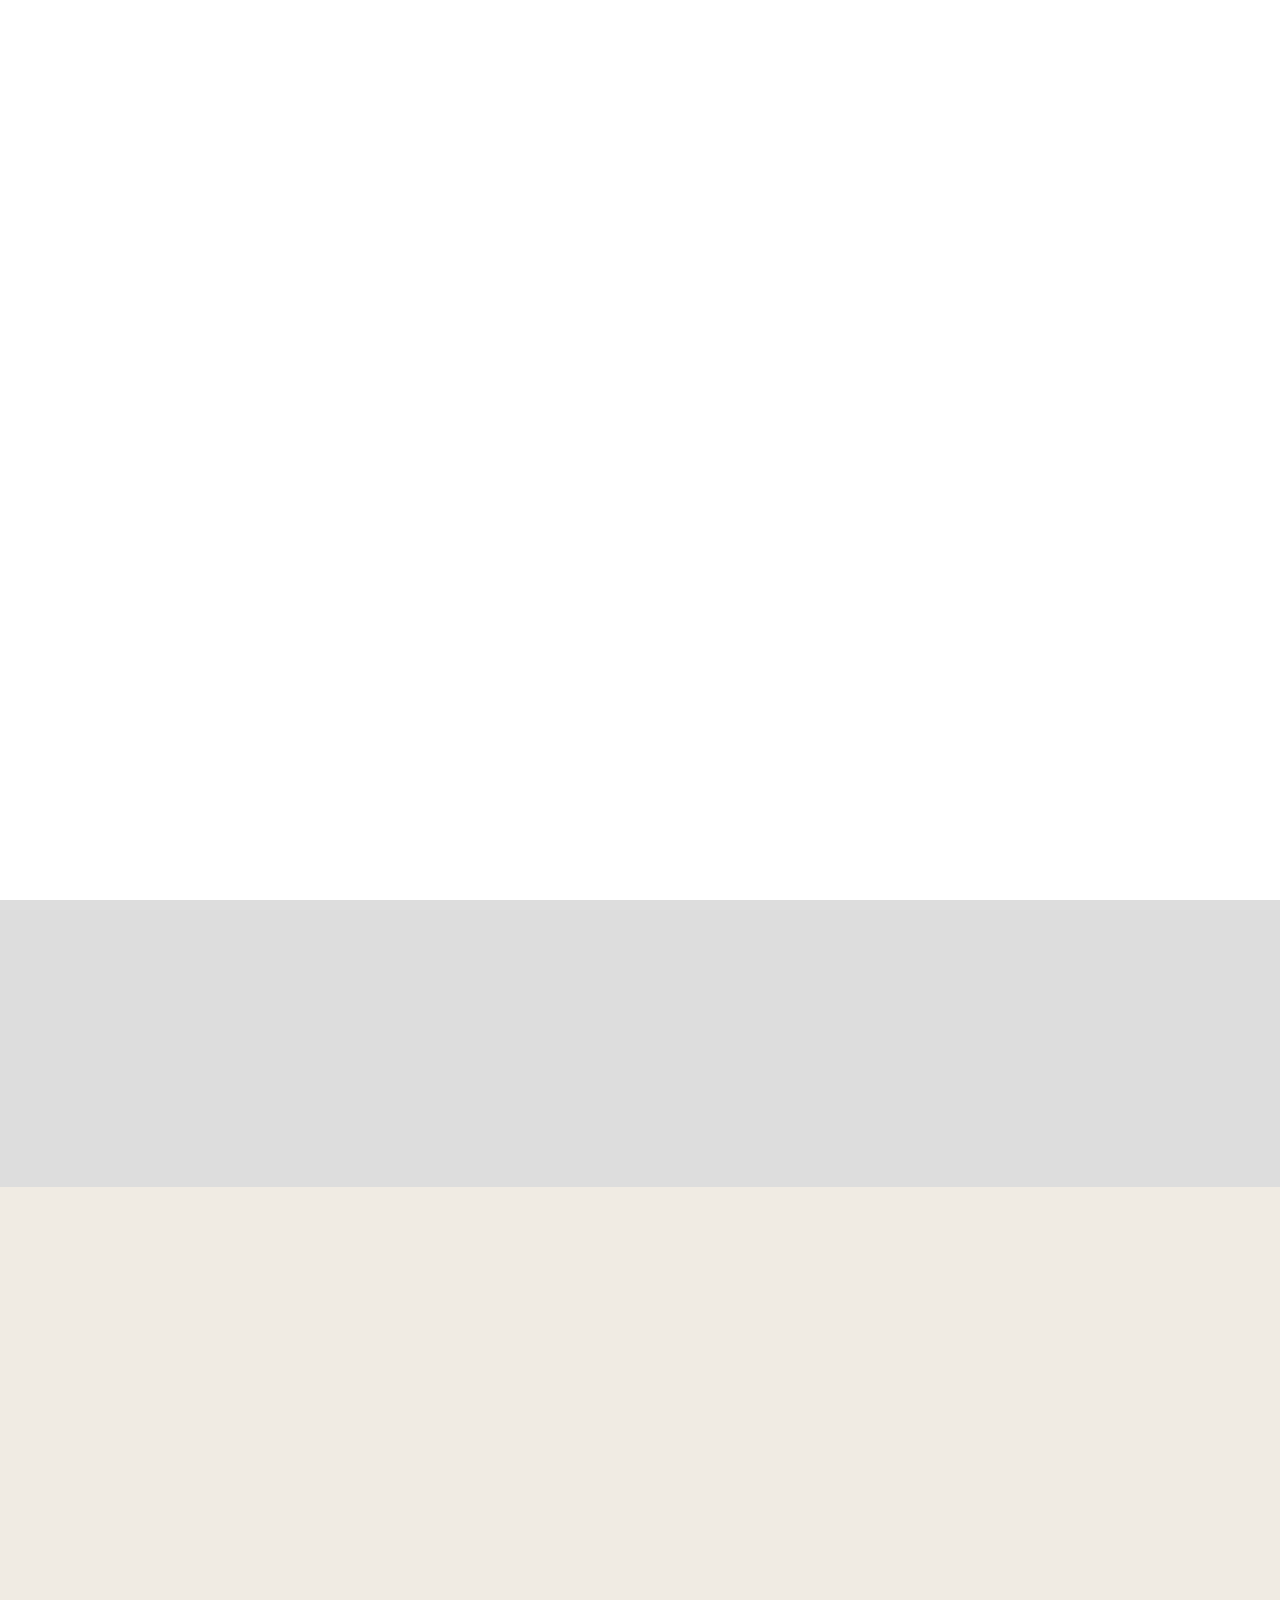
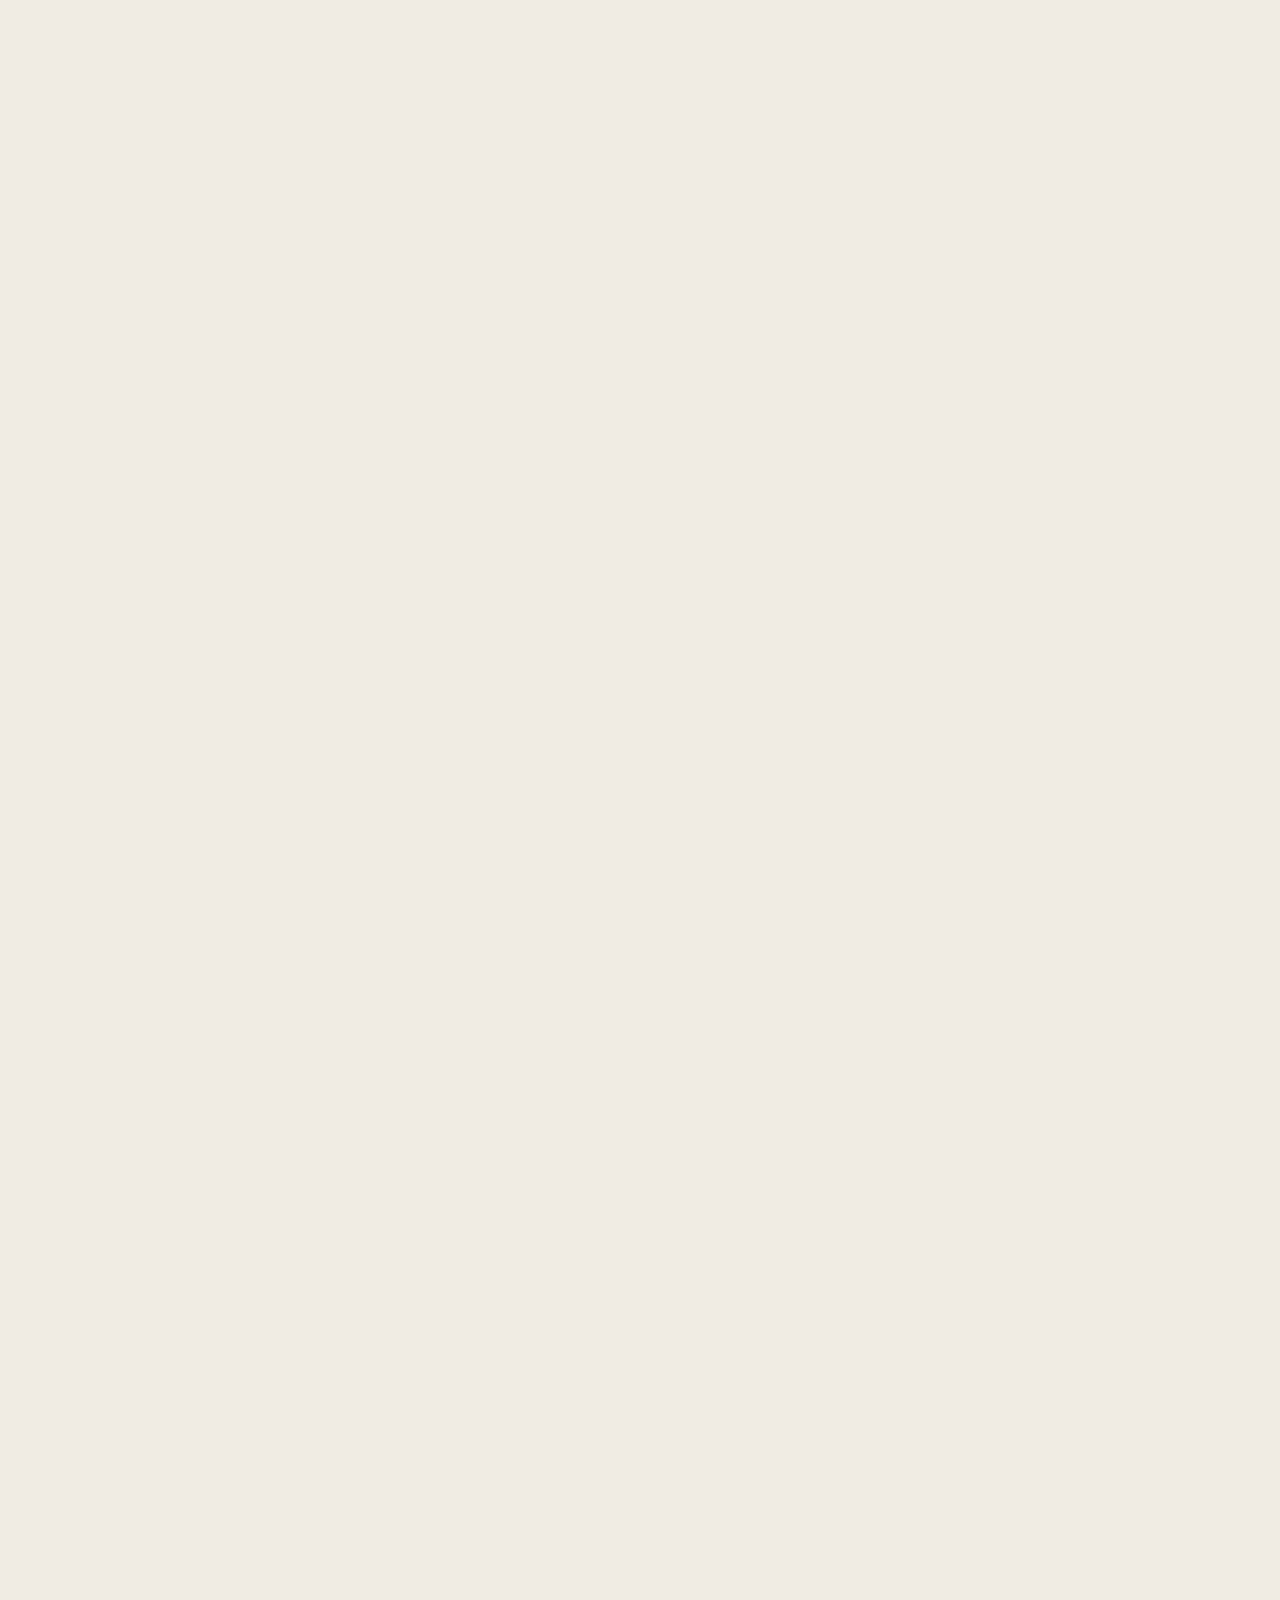
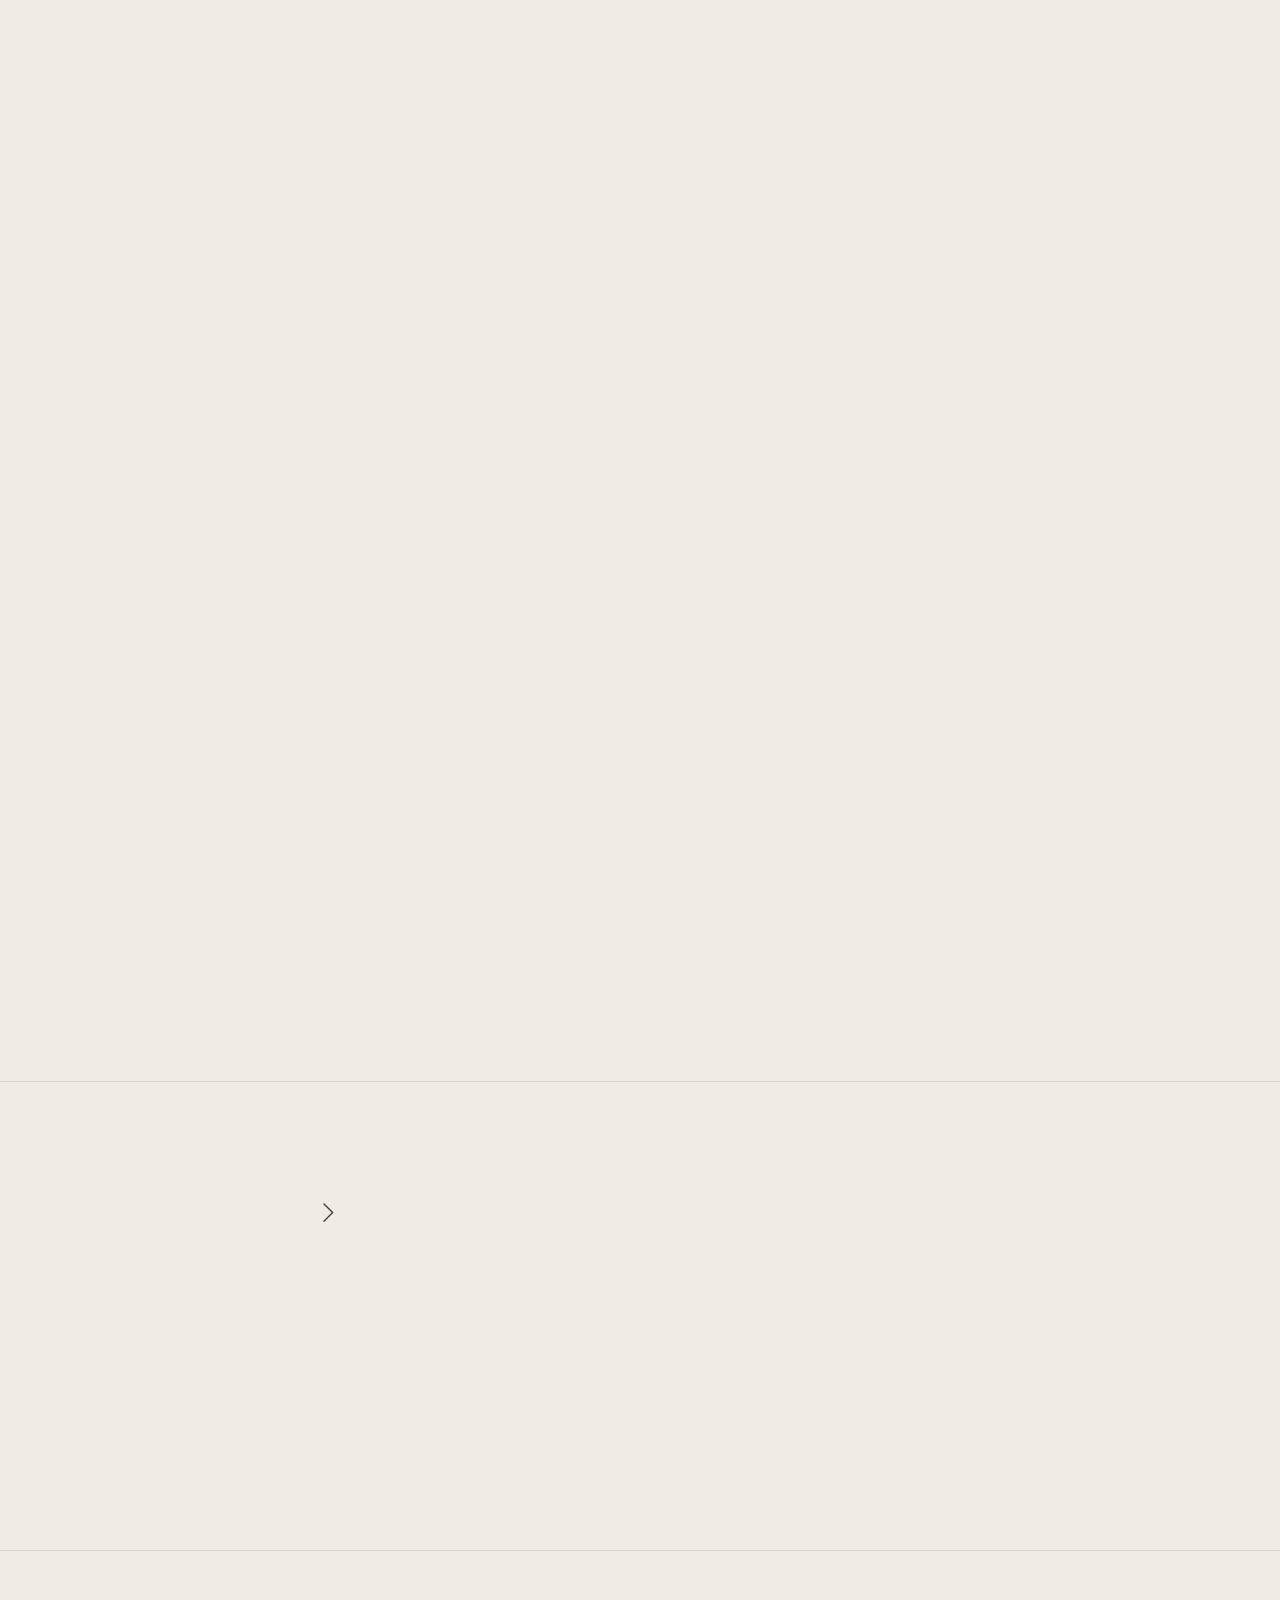
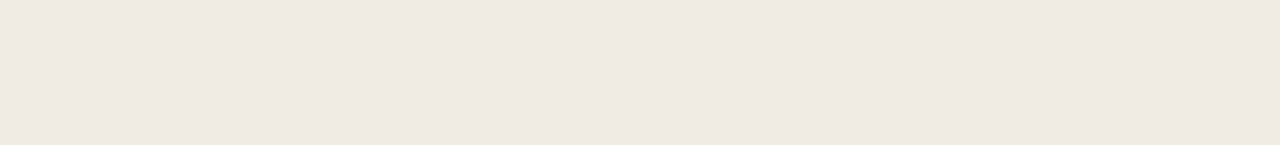
<file: blog-single.html>
<!doctype html>
<html lang="en-US">
<head>

  <title>Raanna Kasturi - A Curious and Overthinking Tech-Lover from Mumbai, India.</title>
  <meta http-equiv="Content-Type" content="text/html; charset=utf-8">
  <meta http-equiv="X-UA-Compatible" content="IE=edge">
  <meta name="viewport" content="width=device-width, initial-scale=1">
  <meta name="HandheldFriendly" content="true">
  <meta name="author" content="bslthemes" >

  <!-- Fonts -->
  <link rel="stylesheet" href="https://fonts.googleapis.com/css?family=Jost%3A0%2C100%3B0%2C200%3B0%2C300%3B0%2C400%3B0%2C500%3B0%2C600%3B0%2C700%3B0%2C800%3B0%2C900%3B1%2C100%3B1%2C200%3B1%2C300%3B1%2C400%3B1%2C500%3B1%2C600%3B1%2C700%3B1%2C800%3B1%2C900%7CCaveat%3A400%3B500%3B600%3B700&#038;display=swap" type="text/css" media="all" >
  <link rel="stylesheet" href="https://fonts.googleapis.com/css?family=Roboto%3A100%2C100italic%2C200%2C200italic%2C300%2C300italic%2C400%2C400italic%2C500%2C500italic%2C600%2C600italic%2C700%2C700italic%2C800%2C800italic%2C900%2C900italic%7CRoboto+Slab%3A100%2C100italic%2C200%2C200italic%2C300%2C300italic%2C400%2C400italic%2C500%2C500italic%2C600%2C600italic%2C700%2C700italic%2C800%2C800italic%2C900%2C900italic&#038;display=auto" type="text/css" media="all" >

  <!-- CSS STYLES -->
  <link rel="stylesheet" href="assets/css/vendors/bootstrap.css" type="text/css" media="all" >
  <link rel="stylesheet" href="assets/fonts/font-awesome/css/font-awesome.css" type="text/css" media="all" >
  <link rel="stylesheet" href="assets/css/vendors/magnific-popup.css" type="text/css" media="all" >
  <link rel="stylesheet" href="assets/css/vendors/splitting.css" type="text/css" media="all" >
  <link rel="stylesheet" href="assets/css/vendors/swiper.css" type="text/css" media="all" >
  <link rel="stylesheet" href="assets/css/vendors/animate.css" type="text/css" media="all" >
  <link rel="stylesheet" href="assets/css/style.css" type="text/css" media="all" >
  <link rel="stylesheet" href="assets/css/dark.css" type="text/css" media="all" >

  <!-- Favicon -->
	<link rel="shortcut icon" href="favicon.ico" type="image/x-icon">
	<link rel="icon" href="favicon.ico" type="image/x-icon">

</head>

<body class="light-skin">
	<div class="container-page">

		<!-- Preloader -->
		<div class="preloader">
			<div class="centrize full-width">
				<div class="vertical-center">
					<div class="spinner-logo">
						<img src="webimg\RAANNA_KASTURI_Black_Logo.png" alt="Raanna Kasturi" >
						<div class="spinner-dot"></div>
						<div class="spinner spinner-line"></div>
					</div>
				</div>
			</div>
		</div>

		<!-- Header -->
		<header class="header">
			<div class="header__builder">
        <div class="row">
          <div class="col-xs-4 col-sm-4 col-md-4 col-lg-4">

            <!-- logo -->
            <div class="logo">
              <a href="index.html">
                <img width="345" height="76" src="webimg\RAANNA_KASTURI_Black_Logo.png" alt="Raanna Kasturi" >
              </a>
            </div>

          </div>
          <div class="col-xs-8 col-sm-8 col-md-8 col-lg-8 align-right">

						<!-- switcher btn -->
						<a href="#" class="switcher-btn">
							<span class="sw-before">
								<svg xmlns="http://www.w3.org/2000/svg" width="23" height="23" viewBox="0 0 23 23">
									<path id="Dark_Theme" data-name="Dark Theme" fill="#000" d="M1759.46,111.076a0.819,0.819,0,0,0-.68.147,8.553,8.553,0,0,1-2.62,1.537,8.167,8.167,0,0,1-2.96.531,8.655,8.655,0,0,1-8.65-8.682,9.247,9.247,0,0,1,.47-2.864,8.038,8.038,0,0,1,1.42-2.54,0.764,0.764,0,0,0-.12-1.063,0.813,0.813,0,0,0-.68-0.148,11.856,11.856,0,0,0-6.23,4.193,11.724,11.724,0,0,0,1,15.387,11.63,11.63,0,0,0,19.55-5.553A0.707,0.707,0,0,0,1759.46,111.076Zm-4.5,6.172a10.137,10.137,0,0,1-14.29-14.145,10.245,10.245,0,0,1,3.38-2.836c-0.14.327-.29,0.651-0.41,1.006a9.908,9.908,0,0,0-.56,3.365,10.162,10.162,0,0,0,10.15,10.189,9.776,9.776,0,0,0,3.49-.62,11.659,11.659,0,0,0,1.12-.473A10.858,10.858,0,0,1,1754.96,117.248Z" transform="translate(-1737 -98)" />
								</svg>
							</span>
							<span class="sw-after">
								<svg xmlns="http://www.w3.org/2000/svg" width="22.22" height="22.313" viewBox="0 0 22.22 22.313">
									<path id="Light_Theme" data-name="Light Theme" fill="#fff" d="M1752.49,105.511a5.589,5.589,0,0,0-3.94-1.655,5.466,5.466,0,0,0-3.94,1.655,5.61,5.61,0,0,0,3.94,9.566,5.473,5.473,0,0,0,3.94-1.653,5.643,5.643,0,0,0,1.65-3.957A5.516,5.516,0,0,0,1752.49,105.511Zm-1.06,6.85a4.1,4.1,0,0,1-5.76,0,4.164,4.164,0,0,1,0-5.788A4.083,4.083,0,0,1,1751.43,112.361Zm7.47-3.662h-2.27a0.768,0.768,0,0,0,0,1.536h2.27A0.768,0.768,0,0,0,1758.9,108.7Zm-10.35,8.12a0.777,0.777,0,0,0-.76.769v2.274a0.777,0.777,0,0,0,.76.767,0.786,0.786,0,0,0,.77-0.767v-2.274A0.786,0.786,0,0,0,1748.55,116.819Zm7.85-.531-1.62-1.624a0.745,0.745,0,0,0-1.06,0,0.758,0.758,0,0,0,0,1.063l1.62,1.625a0.747,0.747,0,0,0,1.06,0A0.759,0.759,0,0,0,1756.4,116.288ZM1748.55,98.3a0.777,0.777,0,0,0-.76.768v2.273a0.778,0.778,0,0,0,.76.768,0.787,0.787,0,0,0,.77-0.768V99.073A0.786,0.786,0,0,0,1748.55,98.3Zm7.88,3.278a0.744,0.744,0,0,0-1.06,0l-1.62,1.624a0.758,0.758,0,0,0,0,1.063,0.745,0.745,0,0,0,1.06,0l1.62-1.624A0.758,0.758,0,0,0,1756.43,101.583Zm-15.96,7.116h-2.26a0.78,0.78,0,0,0-.77.768,0.76,0.76,0,0,0,.77.768h2.26A0.768,0.768,0,0,0,1740.47,108.7Zm2.88,5.965a0.745,0.745,0,0,0-1.06,0l-1.62,1.624a0.759,0.759,0,0,0,0,1.064,0.747,0.747,0,0,0,1.06,0l1.62-1.625A0.758,0.758,0,0,0,1743.35,114.664Zm0-11.457-1.62-1.624a0.744,0.744,0,0,0-1.06,0,0.758,0.758,0,0,0,0,1.063l1.62,1.624a0.745,0.745,0,0,0,1.06,0A0.758,0.758,0,0,0,1743.35,103.207Z" transform="translate(-1737.44 -98.313)" />
								</svg>
							</span>
						</a>

						<!-- menu btn -->
						<a href="#" class="menu-btn">
							<span></span>
							<span></span>
						</a>

						<!-- Menu Full Overlay -->
						<div class="menu-full-overlay">
							<div class="menu-full-container">
								<div class="container">
									<div class="row">
										<div class="col-xs-12 col-sm-12 col-md-12 col-lg-12">

											<!-- menu full -->
											<div class="menu-full">
												<ul class="menu-full">
													<li class="menu-item">
														<a class="splitting-text-anim-2" data-splitting="chars" href="index.html">Home</a>
													</li>
													<li class="menu-item">
														<a class="splitting-text-anim-2" data-splitting="chars" href="#services-section">Services</a>
													</li>
													<li class="menu-item">
														<a class="splitting-text-anim-2" data-splitting="chars" href="#skills-section">Skills</a>
													</li>
													<li class="menu-item">
														<a class="splitting-text-anim-2" data-splitting="chars" href="#works-section">Works</a>
													</li>
													<li class="menu-item">
														<a class="splitting-text-anim-2" data-splitting="chars" href="#resume-section">Resume</a>
													</li>
													<li class="menu-item">
														<a class="splitting-text-anim-2" data-splitting="chars" href="#testimonials-section">Testimonials</a>
													</li>
													<li class="menu-item">
														<a class="splitting-text-anim-2" data-splitting="chars" href="#pricing-section">Pricing</a>
													</li>
													<li class="menu-item">
														<a class="splitting-text-anim-2" data-splitting="chars" href="#blog-section">Blog</a>
													</li>
													<li class="menu-item">
														<a class="splitting-text-anim-2" data-splitting="chars" href="#contact-section">Contact</a>
													</li>
													<li class="menu-item menu-item-has-children has-children">
														<a class="splitting-text-anim-2" data-splitting="chars">Pages</a>
														<ul class="sub-menu">
															<li class="menu-item">
																<a class="splitting-text-anim-1" data-splitting="chars" href="works-list.html">Works (List)</a>
															</li>
															<li class="menu-item">
																<a class="splitting-text-anim-1" data-splitting="chars" href="works.html">Works (Grid)</a>
															</li>
															<li class="menu-item">
																<a class="splitting-text-anim-1" data-splitting="chars" href="work-single.html">Work Single Page</a>
															</li>
															<li class="menu-item">
																<a class=" splitting-text-anim-1" data-splitting="chars" href="blog.html">Blog</a>
															</li>
															<li class="menu-item">
																<a class="splitting-text-anim-1" data-splitting="chars" href="blog-single.html">Single Post</a>
															</li>
														</ul>
													</li>
												</ul>
											</div>

											<!-- social -->
											<div class="menu-social-links">
												<a href="http://dribbble.com" target="_blank" rel="noopener noreferrer" class="scrolla-element-anim-1" title="dribbble">
													<i class="fab fa-dribbble"></i>
												</a>
												<a href="http://twitter.com" target="_blank" rel="noopener noreferrer" class="scrolla-element-anim-1" title="twitter">
													<i class="fab fa-twitter"></i>
												</a>
												<a href="http://behance.com" target="_blank" rel="noopener noreferrer" class="scrolla-element-anim-1" title="behance">
													<i class="fab fa-behance"></i>
												</a>
											</div>

											<div class="v-line-block"><span></span></div>

										</div>
									</div>
								</div>
							</div>
							<div class="menu-overlay"></div>
						</div>

          </div>
        </div>
      </div>
    </header>

		<!-- Wrapper -->
		<div class="wrapper">

      <!-- Section Started Heading -->
      <section class="section section-inner started-heading">
      	<div class="container">

  				<!-- Heading -->
					<div class="m-titles align-center">
            <div class="m-category scrolla-element-anim-1 scroll-animate" data-animate="active">
              <a href="blog.html">Branding</a>, <a href="blog.html">UI Design</a> / October 31, 2022 / by admin
            </div>
            <h1 class="m-title scrolla-element-anim-1 scroll-animate" data-animate="active">
              The Main Thing For The Designer
            </h1>
					</div>

      	</div>
      </section>

      <!-- Single Post Image -->
      <div class="section section-inner m-image-large">
        <div class="container">
          <div class="v-line-right v-line-top"><div class="v-line-block"><span></span></div></div>
        </div>
        <div class="image">
          <div class="img scrolla-element-anim-1 scroll-animate" data-animate="active" style="background-image: url(assets/images/single7.jpg);"></div>
        </div>
      </div>

      <!-- Section - Blog -->
			<section class="section section-inner m-archive">
        <div class="container">

          <div class="row">
            <div class="col-xs-12 col-sm-12 col-md-12 col-lg-10 offset-1">

              <!-- content -->
              <div class="description">
                <div class="post-content scrolla-element-anim-1 scroll-animate" data-animate="active">
                  <p>Vivamus interdum suscipit lacus. Nunc ultrices accumsan mattis. Aliquam vel sem vel velit efficitur malesuada. Donec arcu lacus, ornare eget ligula vel, commodo luctus felis. Ut dignissim sapien sit amet molestie rutrum. Orci varius natoque penatibus et magnis dis parturient montes, nascetur ridiculus mus. Pellentesque in porta dolor, a suscipit risus. Lorem ipsum dolor sit amet, consectetur adipiscing elit. Cras ac arcu in lorem rhoncus ullamcorper. Ut at nulla ut libero mollis viverra sed vitae purus.</p>
                  <p>Nam dui mauris, congue vel nisi in, tempus gravida enim. Nulla et tristique orci. Pellentesque lectus sapien, maximus id gravida sit amet, tristique non eros. Etiam aliquet, sem vitae sagittis convallis, ante sapien tincidunt nisl, eget dapibus tortor velit quis ex. Proin et condimentum est, sed pretium ex. Mauris posuere est metus, vitae commodo sem posuere eget. Praesent maximus augue rutrum, consequat magna id, facilisis lorem. Quisque molestie, turpis ac interdum gravida</p>
                  <blockquote>
                    <p>Photography is the story I fail to put into words get ligula vel, commodo luctus felis. Ut dignissim sapien sit amet molestie rutr</p>
                    <p><cite>&#8211; Destin Sparks</cite></p>
                  </blockquote>
                  <p><br></p>
                  <h3>Aliquam vel sem vel vellesuada</h3>
                  <p>Vivamus interdum suscipit lacus. Nunc ultrices accumsan mattis. Aliquam vel sem vel velit efficitur malesuada. Donec arcu lacus, ornare eget ligula vel, commodo luctus felis. Ut dignissim sapien sit amet molestie rutrum. Orci varius natoque penatibus et magnis dis parturient montes, nascetur ridiculus mus. Pellentesque in porta dolor, a suscipit risus. Lorem ipsum dolor sit amet, consectetur adipiscing elit. Cras ac arcu in lorem rhoncus ullamcorper. Ut at nulla ut libero mollis viverra sed vitae purus.</p>
                  <ul class="gallery gallery-columns-2">
                    <li class="gallery-item">
                      <figure>
                        <img src="assets/images/blog8.jpg" alt="" >
                      </figure>
                    </li>
                    <li class="gallery-item">
                      <figure>
                        <img src="assets/images/blog6.jpg" alt="" >
                      </figure>
                    </li>
                  </ul>
                  <p>Nam dui mauris, congue vel nisi in, tempus gravida enim. Nulla et tristique orci. Pellentesque lectus sapien, maximus id gravida sit amet, tristique non eros. Etiam aliquet, sem vitae sagittis convallis, ante sapien tincidunt nisl, eget dapibus tortor velit quis ex. Proin et condimentum est, sed pretium ex. Mauris posuere est metus, vitae commodo sem posuere eget. Praesent maximus augue rutrum, consequat magna id, facilisis lorem. Quisque molestie, turpis ac interdum gravida</p>
                  <ul>
                    <li>Donec arcu lacus, ornare eget ligula vel, commodo luctus felis.</li>
                    <li>Ut dignissim sapien sit amet molestie rutrum.</li>
                    <li>Orci varius natoque penatibus et magnis dis parturient montes.</li>
                    <li>Ut at nulla ut libero mollis viverra sed vitae purus.</li>
                  </ul>
                  <p>Nam dui mauris, congue vel nisi in, tempus gravida enim. Nulla et tristique orci. Pellentesque lectus sapien, maximus id gravida sit amet, tristique non eros. Etiam aliquet, sem vitae sagittis convallis, ante sapien tincidunt nisl, eget dapibus tortor velit quis ex.</p>

                  <span class="tags-links">
                    <span>Tags:</span>
                    <a href="#">Design</a>
                    <a href="#">HTML</a>
                    <a href="#">UX</a>
                    <a href="#">WordPress</a>
                  </span>
                </div>
              </div>

              <!-- Comments -->
              <div class="comments-post scrolla-element-anim-1 scroll-animate" data-animate="active">
                <div class="section__comments">

                  <div class="m-titles">
                    <div class="m-title align-left">2 Comments</div>
                  </div>

                  <ul class="comments">
                    <li class="comment comment-item">
                      <div class="comment comment-box">
                        <img src="assets/images/avatar.png" class="avatar" alt="" >
                        <div class="comment-box__body">
                          <div class="content-caption post-content description">
                            <h5 class="comment-box__details">Robert Brown <span>December 9, 2021</span></h5>
                            <p>Nam dui mauris, congue vel nisi in, tempus gravida enim. Nulla et tristique orci. Pellentesque lectus sapien, maximus id gravida sit amet, tristique non eros. Etiam aliquet, sem vitae sagittis convallis, ante sapien tincidunt nisl, eget dapibus tortor velit quis ex.</p>
                          </div>
                        </div>
                        <div class="comment-footer">
                          <a class="comment-reply-link" href="#">Reply</a>
                        </div>
                      </div>
                    </li>
                    <li class="comment comment-item">
                      <div class="comment comment-box">
                        <img src="assets/images/avatar.png" class="avatar" alt="" >
                        <div class="comment-box__body">
                          <div class="content-caption post-content description">
                            <h5 class="comment-box__details">Ryan Berg <span>December 9, 2021</span></h5>
                            <p>Proin et condimentum est, sed pretium ex. Mauris posuere est metus, vitae commodo sem posuere eget.</p>
                          </div>
                        </div>
                        <div class="comment-footer">
                          <a class="comment-reply-link" href="#">Reply</a>
                        </div>
                      </div>
                    </li>
                  </ul>

                  <div class="form-comment">
                    <div class="comment-respond">
                      <div class="m-titles">
                        <div class="m-title align-left">Leave a comment</div>
                      </div>
                      <form method="post" class="comment-form">
                        <div class="group-row">
                          <div class="group">
                            <textarea class="textarea" name="comment" rows="3" placeholder="Comment"></textarea>
                          </div>
                        </div>
                        <div class="group-row">
                          <div class="group">
                            <input type="text" name="author" class="input" placeholder="Name" >
                          </div>
                          <div class="group">
                            <input type="text" name="email" class="input" placeholder="Email" >
                          </div>
                        </div>
                        <div class="group-row">
                          <div class="group">
                            <button type="submit" name="submit" class="btn">Submit</button>
                          </div>
                        </div>
                      </form>
                    </div>
                  </div>

                </div>
              </div>

            </div>
          </div>

          <div class="v-line-left v-line-top"><div class="v-line-block"><span></span></div></div>

        </div>
      </section>

      <!-- Section Navigation -->
      <div class="section section-inner m-page-navigation">
      	<div class="container">
      		<div class="row">
      			<div class="col-xs-12 col-sm-12 col-md-12 col-lg-10 offset-1">

      				<div class="h-titles h-navs">
      					<a href="blog-single.html">
      						<span class="nav-arrow splitting-text-anim-1 scroll-animate" data-splitting="chars" data-animate="active">
      							Next Article
                  </span>
      						<span class="h-title splitting-text-anim-2 scroll-animate" data-splitting="chars" data-animate="active">
      							Follow Your Own Design Process
                  </span>
      					</a>
      				</div>

      			</div>
      		</div>
      	</div>
      </div>

		</div>

		<!-- Footer -->
		<div class="footer">
			<div class="footer__builder">
        <div class="container">
          <div class="row">
            <div class="col-xs-12 col-sm-12 col-md-4 col-lg-4">

              <div class="social-links scrolla-element-anim-1 scroll-animate" data-animate="active">
                <a target="_blank" rel="noopener noreferrer" href="https://www.linkedin.com/in/raannakasturi">
                  <i aria-hidden="true" class="fab fa-linkedin"></i>
                </a>
                <a target="_blank" rel="noopener noreferrer" href="https://instagram.com/RaannaKasturi">
                  <i aria-hidden="true" class="fab fa-instagram"></i>
                </a>
                <a target="_blank" rel="noopener noreferrer" href="https://github.com/RaannaKasturi">
                  <i aria-hidden="true" class="fab fa-github"></i>
                </a>
                <a target="_blank" rel="noopener noreferrer" href="mailto:raannakasturi@gmail.com">
                  <i aria-hidden="true" class="fas fa-at"></i>
                </a>
                <a target="_blank" rel="noopener noreferrer" href="https://g.dev/raannakasturi">
                  <i aria-hidden="true" class="fab fa-android"></i>
                </a>
                <a target="_blank" rel="noopener noreferrer" href="https://www.youtube.com/@RaannaKasturi?sub_confirmation=1">
                  <i aria-hidden="true" class="fab fa-youtube"></i>
                </a>
              </div>

            </div>
            <div class="col-xs-12 col-sm-12 col-md-4 col-lg-4">

              <div class="copyright-text align-center scrolla-element-anim-1 scroll-animate" data-animate="active">
                © 2022 
                <a target="_blank" rel="noopener noreferrer" href="/">
                  <strong>Raanna Kasturi</strong>.
                </a>
                All rights reserved.
              </div>

            </div>
            <div class="col-xs-12 col-sm-12 col-md-4 col-lg-4">

              <div class="copyright-text align-right scrolla-element-anim-1 scroll-animate" data-animate="active">
                Developed by 
                <a target="_blank" rel="noopener noreferrer" href="/">
                  <strong>Nayan Kasturi</strong>.
                </a>
                <br>
                Template by 
                <a target="_blank" rel="noopener noreferrer" href="https://bslthemes.com/">
                  <strong>BSL Themes</strong>
                </a>
              </div>

            </div>
          </div>
        </div>
			</div>
		</div>

	</div>

	<!-- cursor -->
	<div class="cursor"></div>

  <script src="assets/js/jquery.min.js"></script>
  <script src="assets/js/jquery.validate.min.js"></script>
  <script src="assets/js/bootstrap.js"></script>
  <script src="assets/js/swiper.js"></script>
  <script src="assets/js/splitting.js"></script>
  <script src="assets/js/jarallax.min.js"></script>
  <script src="assets/js/magnific-popup.js"></script>
  <script src="assets/js/imagesloaded.pkgd.js"></script>
  <script src="assets/js/isotope.pkgd.js"></script>
  <script src="assets/js/jquery.scrolla.js"></script>
  <script src="assets/js/skrollr.js"></script>
  <script src="assets/js/jquery.cookie.js"></script>
  <script src="assets/js/typed.js"></script>
  <script src="assets/js/common.js"></script>

</body>
</html>
</file>
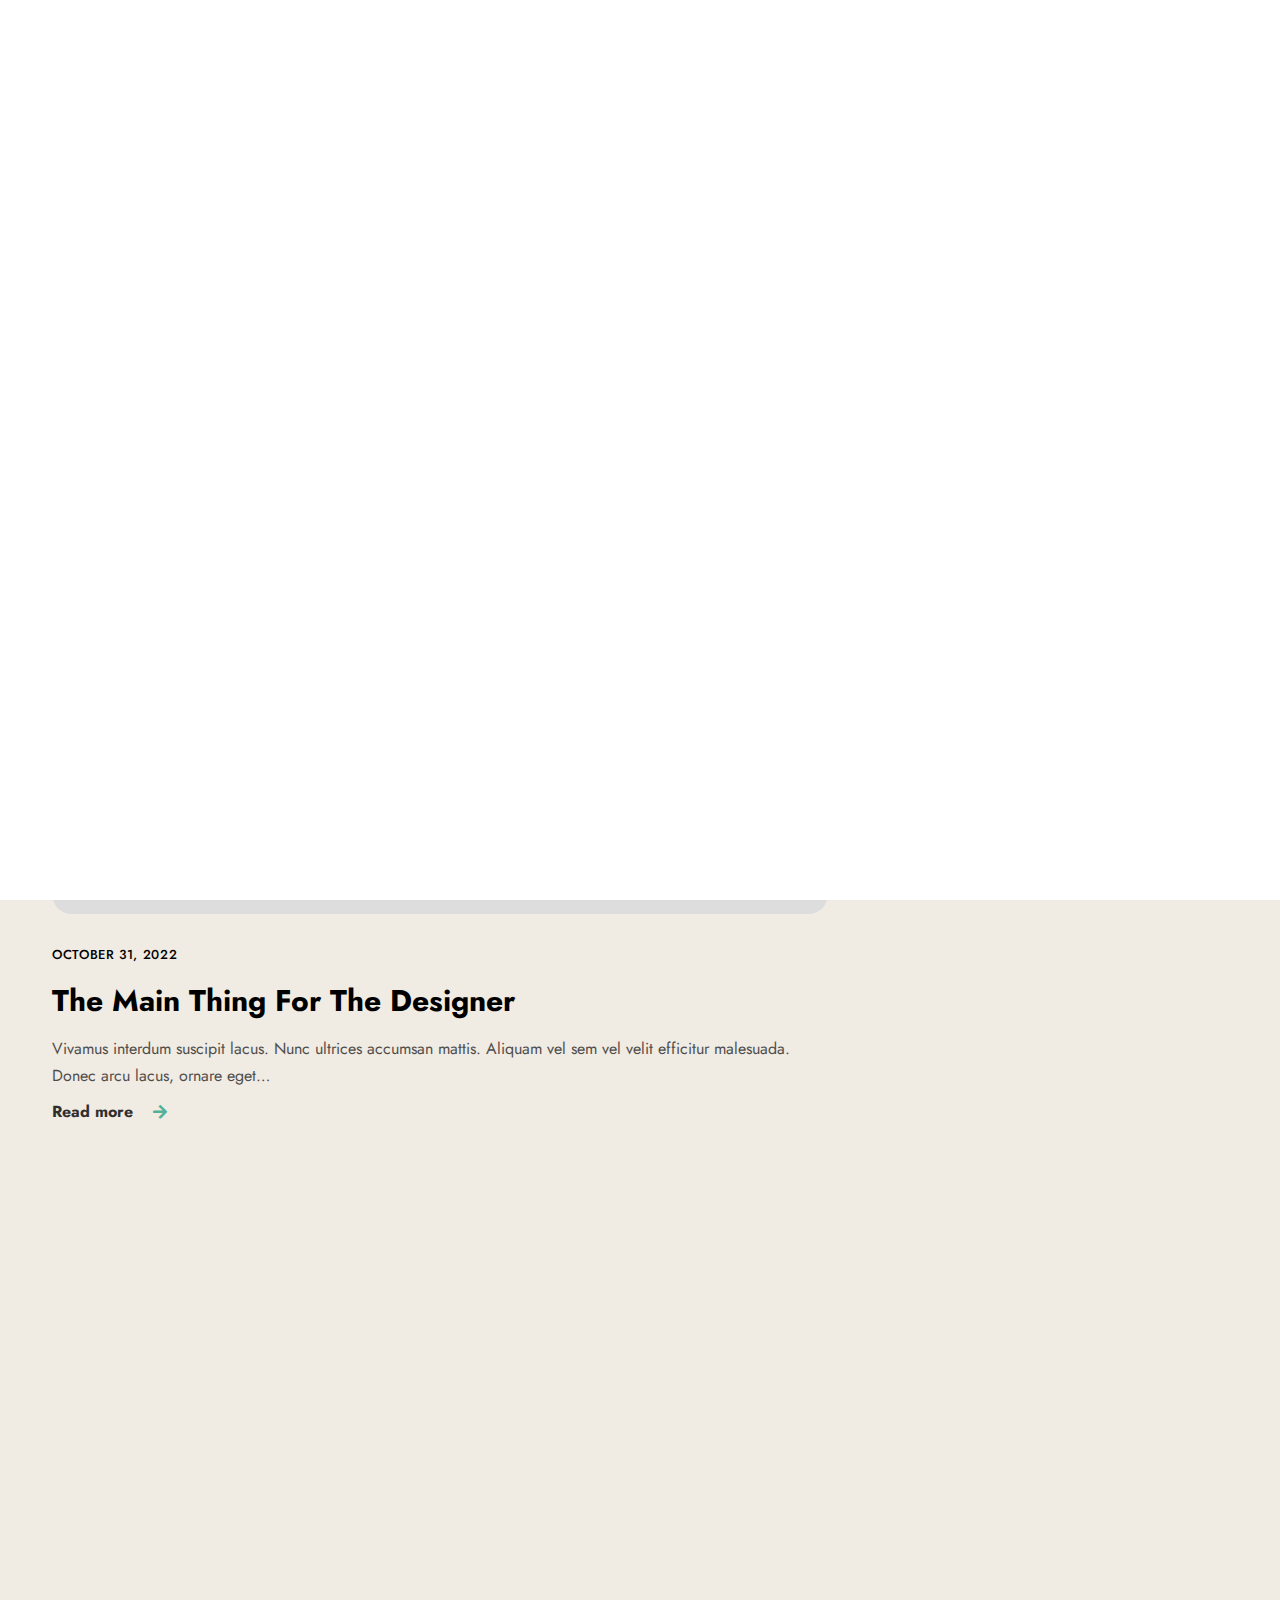
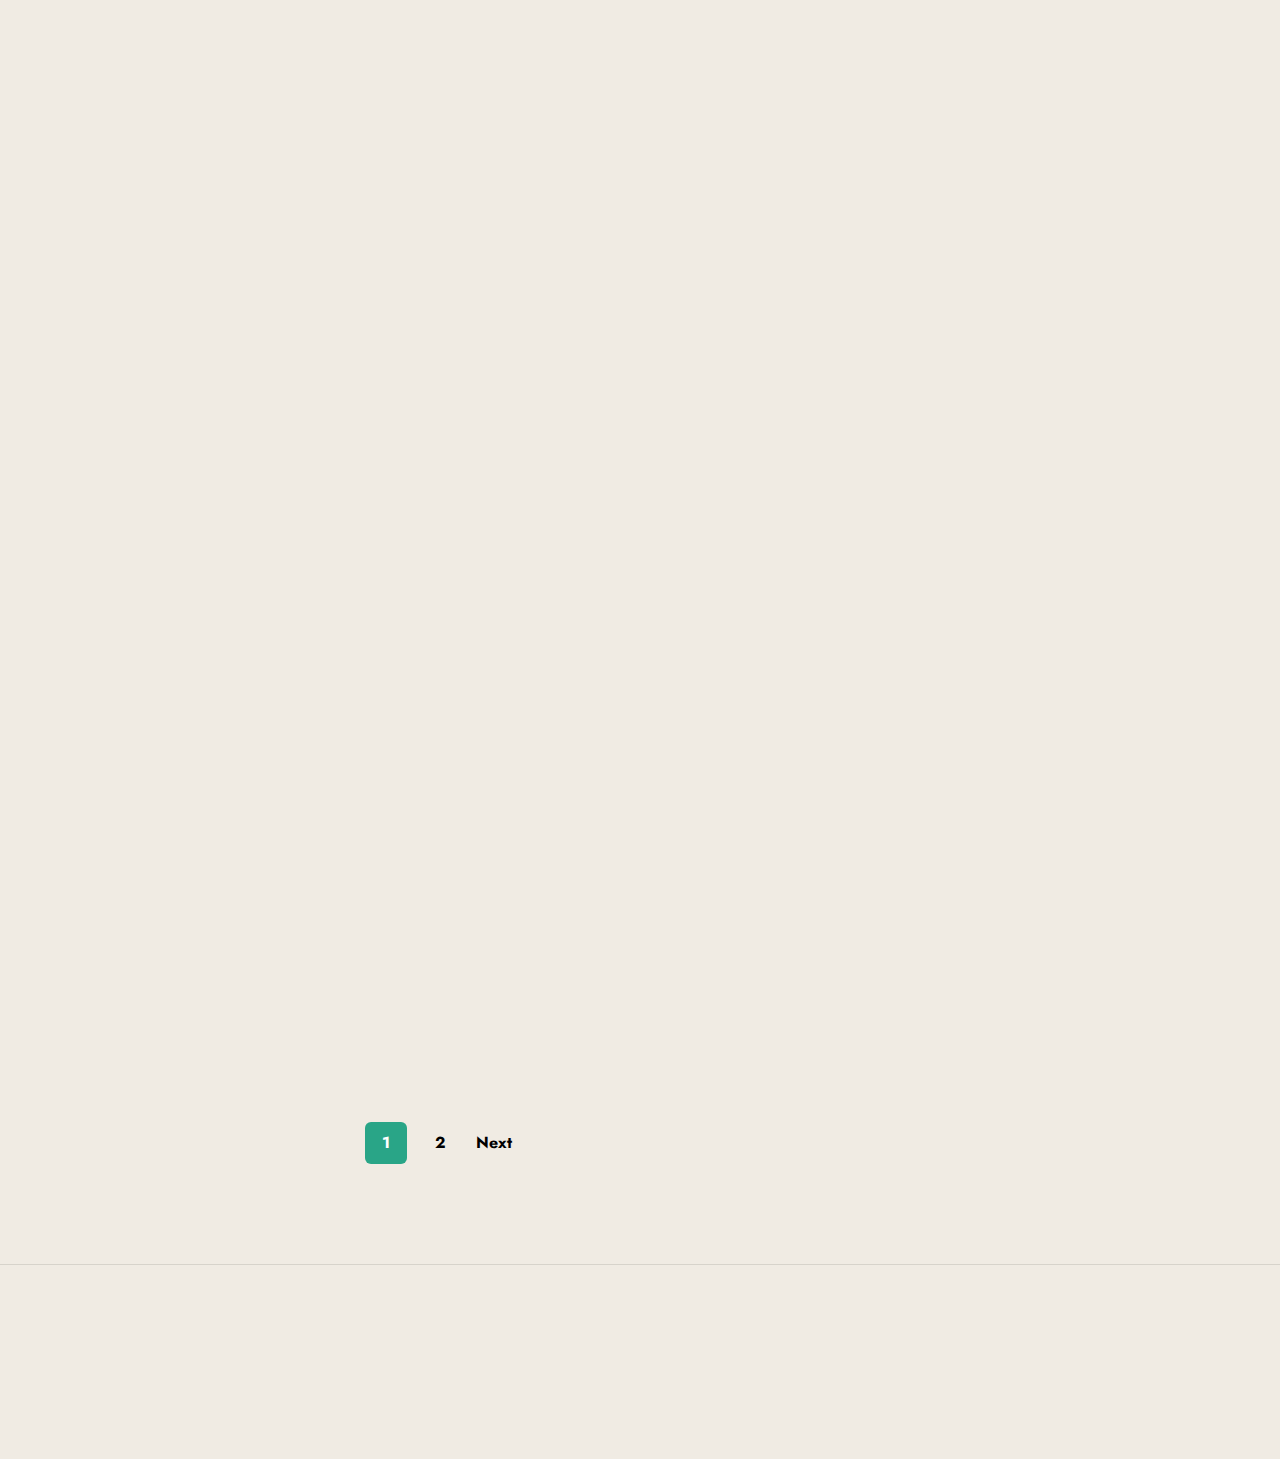
<file: blog.html>
<!doctype html>
<html lang="en-US">
<head>

  <title>Raanna Kasturi - A Curious and Overthinking Tech-Lover from Mumbai, India.</title>
  <meta http-equiv="Content-Type" content="text/html; charset=utf-8">
  <meta http-equiv="X-UA-Compatible" content="IE=edge">
  <meta name="viewport" content="width=device-width, initial-scale=1">
  <meta name="HandheldFriendly" content="true">
  <meta name="author" content="bslthemes" >

  <!-- Fonts -->
  <link rel="stylesheet" href="https://fonts.googleapis.com/css?family=Jost%3A0%2C100%3B0%2C200%3B0%2C300%3B0%2C400%3B0%2C500%3B0%2C600%3B0%2C700%3B0%2C800%3B0%2C900%3B1%2C100%3B1%2C200%3B1%2C300%3B1%2C400%3B1%2C500%3B1%2C600%3B1%2C700%3B1%2C800%3B1%2C900%7CCaveat%3A400%3B500%3B600%3B700&#038;display=swap" type="text/css" media="all" >
  <link rel="stylesheet" href="https://fonts.googleapis.com/css?family=Roboto%3A100%2C100italic%2C200%2C200italic%2C300%2C300italic%2C400%2C400italic%2C500%2C500italic%2C600%2C600italic%2C700%2C700italic%2C800%2C800italic%2C900%2C900italic%7CRoboto+Slab%3A100%2C100italic%2C200%2C200italic%2C300%2C300italic%2C400%2C400italic%2C500%2C500italic%2C600%2C600italic%2C700%2C700italic%2C800%2C800italic%2C900%2C900italic&#038;display=auto" type="text/css" media="all" >

  <!-- CSS STYLES -->
  <link rel="stylesheet" href="assets/css/vendors/bootstrap.css" type="text/css" media="all" >
  <link rel="stylesheet" href="assets/fonts/font-awesome/css/font-awesome.css" type="text/css" media="all" >
  <link rel="stylesheet" href="assets/css/vendors/magnific-popup.css" type="text/css" media="all" >
  <link rel="stylesheet" href="assets/css/vendors/splitting.css" type="text/css" media="all" >
  <link rel="stylesheet" href="assets/css/vendors/swiper.css" type="text/css" media="all" >
  <link rel="stylesheet" href="assets/css/vendors/animate.css" type="text/css" media="all" >
  <link rel="stylesheet" href="assets/css/style.css" type="text/css" media="all" >
  <link rel="stylesheet" href="assets/css/dark.css" type="text/css" media="all" >

  <!-- Favicon -->
	<link rel="shortcut icon" href="favicon.ico" type="image/x-icon">
	<link rel="icon" href="favicon.ico" type="image/x-icon">

</head>

<body class="light-skin">
	<div class="container-page">

		<!-- Preloader -->
		<div class="preloader">
			<div class="centrize full-width">
				<div class="vertical-center">
					<div class="spinner-logo">
						<img src="webimg\RAANNA_KASTURI_Black_Logo.png" alt="Raanna Kasturi" >
						<div class="spinner-dot"></div>
						<div class="spinner spinner-line"></div>
					</div>
				</div>
			</div>
		</div>

		<!-- Header -->
		<header class="header">
			<div class="header__builder">
        <div class="row">
          <div class="col-xs-4 col-sm-4 col-md-4 col-lg-4">

            <!-- logo -->
            <div class="logo">
              <a href="index.html">
                <img width="345" height="76" src="webimg\RAANNA_KASTURI_Black_Logo.png" alt="Raanna Kasturi" >
              </a>
            </div>

          </div>
          <div class="col-xs-8 col-sm-8 col-md-8 col-lg-8 align-right">

						<!-- switcher btn -->
						<a href="#" class="switcher-btn">
							<span class="sw-before">
								<svg xmlns="http://www.w3.org/2000/svg" width="23" height="23" viewBox="0 0 23 23">
									<path id="Dark_Theme" data-name="Dark Theme" fill="#000" d="M1759.46,111.076a0.819,0.819,0,0,0-.68.147,8.553,8.553,0,0,1-2.62,1.537,8.167,8.167,0,0,1-2.96.531,8.655,8.655,0,0,1-8.65-8.682,9.247,9.247,0,0,1,.47-2.864,8.038,8.038,0,0,1,1.42-2.54,0.764,0.764,0,0,0-.12-1.063,0.813,0.813,0,0,0-.68-0.148,11.856,11.856,0,0,0-6.23,4.193,11.724,11.724,0,0,0,1,15.387,11.63,11.63,0,0,0,19.55-5.553A0.707,0.707,0,0,0,1759.46,111.076Zm-4.5,6.172a10.137,10.137,0,0,1-14.29-14.145,10.245,10.245,0,0,1,3.38-2.836c-0.14.327-.29,0.651-0.41,1.006a9.908,9.908,0,0,0-.56,3.365,10.162,10.162,0,0,0,10.15,10.189,9.776,9.776,0,0,0,3.49-.62,11.659,11.659,0,0,0,1.12-.473A10.858,10.858,0,0,1,1754.96,117.248Z" transform="translate(-1737 -98)" />
								</svg>
							</span>
							<span class="sw-after">
								<svg xmlns="http://www.w3.org/2000/svg" width="22.22" height="22.313" viewBox="0 0 22.22 22.313">
									<path id="Light_Theme" data-name="Light Theme" fill="#fff" d="M1752.49,105.511a5.589,5.589,0,0,0-3.94-1.655,5.466,5.466,0,0,0-3.94,1.655,5.61,5.61,0,0,0,3.94,9.566,5.473,5.473,0,0,0,3.94-1.653,5.643,5.643,0,0,0,1.65-3.957A5.516,5.516,0,0,0,1752.49,105.511Zm-1.06,6.85a4.1,4.1,0,0,1-5.76,0,4.164,4.164,0,0,1,0-5.788A4.083,4.083,0,0,1,1751.43,112.361Zm7.47-3.662h-2.27a0.768,0.768,0,0,0,0,1.536h2.27A0.768,0.768,0,0,0,1758.9,108.7Zm-10.35,8.12a0.777,0.777,0,0,0-.76.769v2.274a0.777,0.777,0,0,0,.76.767,0.786,0.786,0,0,0,.77-0.767v-2.274A0.786,0.786,0,0,0,1748.55,116.819Zm7.85-.531-1.62-1.624a0.745,0.745,0,0,0-1.06,0,0.758,0.758,0,0,0,0,1.063l1.62,1.625a0.747,0.747,0,0,0,1.06,0A0.759,0.759,0,0,0,1756.4,116.288ZM1748.55,98.3a0.777,0.777,0,0,0-.76.768v2.273a0.778,0.778,0,0,0,.76.768,0.787,0.787,0,0,0,.77-0.768V99.073A0.786,0.786,0,0,0,1748.55,98.3Zm7.88,3.278a0.744,0.744,0,0,0-1.06,0l-1.62,1.624a0.758,0.758,0,0,0,0,1.063,0.745,0.745,0,0,0,1.06,0l1.62-1.624A0.758,0.758,0,0,0,1756.43,101.583Zm-15.96,7.116h-2.26a0.78,0.78,0,0,0-.77.768,0.76,0.76,0,0,0,.77.768h2.26A0.768,0.768,0,0,0,1740.47,108.7Zm2.88,5.965a0.745,0.745,0,0,0-1.06,0l-1.62,1.624a0.759,0.759,0,0,0,0,1.064,0.747,0.747,0,0,0,1.06,0l1.62-1.625A0.758,0.758,0,0,0,1743.35,114.664Zm0-11.457-1.62-1.624a0.744,0.744,0,0,0-1.06,0,0.758,0.758,0,0,0,0,1.063l1.62,1.624a0.745,0.745,0,0,0,1.06,0A0.758,0.758,0,0,0,1743.35,103.207Z" transform="translate(-1737.44 -98.313)" />
								</svg>
							</span>
						</a>

						<!-- menu btn -->
						<a href="#" class="menu-btn">
							<span></span>
							<span></span>
						</a>

						<!-- Menu Full Overlay -->
						<div class="menu-full-overlay">
							<div class="menu-full-container">
								<div class="container">
									<div class="row">
										<div class="col-xs-12 col-sm-12 col-md-12 col-lg-12">

											<!-- menu full -->
											<div class="menu-full">
												<ul class="menu-full">
													<li class="menu-item">
														<a class="splitting-text-anim-2" data-splitting="chars" href="index.html">Home</a>
													</li>
													<li class="menu-item">
														<a class="splitting-text-anim-2" data-splitting="chars" href="#services-section">Services</a>
													</li>
													<li class="menu-item">
														<a class="splitting-text-anim-2" data-splitting="chars" href="#skills-section">Skills</a>
													</li>
													<li class="menu-item">
														<a class="splitting-text-anim-2" data-splitting="chars" href="#works-section">Works</a>
													</li>
													<li class="menu-item">
														<a class="splitting-text-anim-2" data-splitting="chars" href="#resume-section">Resume</a>
													</li>
													<li class="menu-item">
														<a class="splitting-text-anim-2" data-splitting="chars" href="#testimonials-section">Testimonials</a>
													</li>
													<li class="menu-item">
														<a class="splitting-text-anim-2" data-splitting="chars" href="#pricing-section">Pricing</a>
													</li>
													<li class="menu-item">
														<a class="splitting-text-anim-2" data-splitting="chars" href="#blog-section">Blog</a>
													</li>
													<li class="menu-item">
														<a class="splitting-text-anim-2" data-splitting="chars" href="#contact-section">Contact</a>
													</li>
													<li class="menu-item menu-item-has-children has-children">
														<a class="splitting-text-anim-2" data-splitting="chars">Pages</a>
														<ul class="sub-menu">
															<li class="menu-item">
																<a class="splitting-text-anim-1" data-splitting="chars" href="works-list.html">Works (List)</a>
															</li>
															<li class="menu-item">
																<a class="splitting-text-anim-1" data-splitting="chars" href="works.html">Works (Grid)</a>
															</li>
															<li class="menu-item">
																<a class="splitting-text-anim-1" data-splitting="chars" href="work-single.html">Work Single Page</a>
															</li>
															<li class="menu-item">
																<a class=" splitting-text-anim-1" data-splitting="chars" href="blog.html">Blog</a>
															</li>
															<li class="menu-item">
																<a class="splitting-text-anim-1" data-splitting="chars" href="blog-single.html">Single Post</a>
															</li>
														</ul>
													</li>
												</ul>
											</div>

											<!-- social -->
											<div class="menu-social-links">
												<a href="http://dribbble.com" target="_blank" rel="noopener noreferrer" class="scrolla-element-anim-1" title="dribbble">
													<i class="fab fa-dribbble"></i>
												</a>
												<a href="http://twitter.com" target="_blank" rel="noopener noreferrer" class="scrolla-element-anim-1" title="twitter">
													<i class="fab fa-twitter"></i>
												</a>
												<a href="http://behance.com" target="_blank" rel="noopener noreferrer" class="scrolla-element-anim-1" title="behance">
													<i class="fab fa-behance"></i>
												</a>
											</div>

											<div class="v-line-block"><span></span></div>

										</div>
									</div>
								</div>
							</div>
							<div class="menu-overlay"></div>
						</div>

          </div>
        </div>
      </div>
    </header>

		<!-- Wrapper -->
		<div class="wrapper">

      <!-- Section Started Heading -->
      <section class="section section-inner started-heading">
      	<div class="container">

  				<!-- Heading -->
          <div class="m-titles align-center">
            <h1 class="m-title splitting-text-anim-1 scroll-animate" data-splitting="words" data-animate="active">
              <span> Our Blogs </span>
            </h1>
            <div class="m-subtitle splitting-text-anim-1 scroll-animate" data-splitting="words" data-animate="active">
              <span> Recent Articles </span>
            </div>
          </div>

      	</div>
      </section>

      <!-- Section - Blog -->
			<div class="section section-inner m-archive">
        <div class="container">

          <div class="row">
            <div class="col-xs-12 col-sm-12 col-md-12 col-lg-8">

              <!-- Blog Items -->
              <div class="articles-container">

                <div class="archive-item scrolla-element-anim-1 scroll-animate" data-animate="active">
                  <div class="image">
                    <a href="blog-single.html">
                      <img src="assets/images/single7.jpg" alt="The Main Thing For The Designer" loading="lazy">
                    </a>
                  </div>
                  <div class="desc">
                    <div class="category lui-subtitle">
                      <span>October 31, 2022</span>
                    </div>
                    <h5 class="lui-title">
                      <a href="blog-single.html">The Main Thing For The Designer</a>
                    </h5>
                    <div class="lui-text">
                      <p>Vivamus interdum suscipit lacus. Nunc ultrices accumsan mattis. Aliquam vel sem vel velit efficitur malesuada. Donec arcu lacus, ornare eget&hellip; </p>
                      <div class="readmore">
                        <a href="blog-single.html" class="lnk">Read more</a>
                      </div>
                    </div>
                  </div>
                </div>

                <div class="archive-item scrolla-element-anim-1 scroll-animate" data-animate="active">
                  <div class="image">
                    <a href="blog-single.html">
                      <img src="assets/images/blog-4-scaled-1.jpg" alt="Follow Your Own Design Process" loading="lazy">
                    </a>
                  </div>
                  <div class="desc">
                    <div class="category lui-subtitle">
                      <span>October 31, 2022</span>
                    </div>
                    <h5 class="lui-title">
                      <a href="blog-single.html">Follow Your Own Design Process</a>
                    </h5>
                    <div class="lui-text">
                      <p>Vivamus interdum suscipit lacus. Nunc ultrices accumsan mattis. Aliquam vel sem vel velit efficitur malesuada. Donec arcu lacus, ornare eget&hellip; </p>
                      <div class="readmore">
                        <a href="blog-single.html" class="lnk">Read more</a>
                      </div>
                    </div>
                  </div>
                </div>

                <div class="archive-item scrolla-element-anim-1 scroll-animate" data-animate="active">
                  <div class="image">
                    <a href="blog-single.html">
                      <img src="assets/images/blog-2.jpg" alt="Usability Secrets to Create Better Interfaces" loading="lazy">
                    </a>
                  </div>
                  <div class="desc">
                    <div class="category lui-subtitle">
                      <span>November 28, 2021</span>
                    </div>
                    <h5 class="lui-title">
                      <a href="blog-single.html">Usability Secrets to Create Better Interfaces</a>
                    </h5>
                    <div class="lui-text">
                      <p>Vivamus interdum suscipit lacus. Nunc ultrices accumsan mattis. Aliquam vel sem vel velit efficitur malesuada. Donec arcu lacus, ornare eget&hellip; </p>
                      <div class="readmore">
                        <a href="blog-single.html" class="lnk">Read more</a>
                      </div>
                    </div>
                  </div>
                </div>

              </div>

              <div class="pager">
                <span class="page-numbers current">1</span>
                <a class="page-numbers" href="#">2</a>
                <a class="next page-numbers" href="#">Next</a>
              </div>

            </div>
            <div class="col-xs-12 col-sm-12 col-md-12 col-lg-4">

              <!-- sidebar -->
              <div class="col__sedebar scrolla-element-anim-1 scroll-animate" data-animate="active">
                <div class="content-sidebar">
                  <aside class="widget-area">

                    <div class="widget widget_block widget_search">
                      <form class="wp-block-search">
                        <div class="wp-block-search__inside-wrapper">
                          <input type="search" class="wp-block-search__input wp-block-search__input" value="">
                          <button type="submit" class="wp-block-search__button wp-element-button">Search</button>
                        </div>
                      </form>
                    </div>

                    <section class="widget widget_block">
                      <div class="wp-block-group">
                        <div class="wp-block-group__inner-container">
                          <h2>Recent Posts</h2>
                          <ul class="wp-block-latest-posts__list wp-block-latest-posts">
                            <li><a class="wp-block-latest-posts__post-title" href="blog-single.html">The Main Thing For The Designer</a></li>
                            <li><a class="wp-block-latest-posts__post-title" href="blog-single.html">Follow Your Own Design Process</a></li>
                            <li><a class="wp-block-latest-posts__post-title" href="blog-single.html">Usability Secrets to Create Better Interfaces</a></li>
                            <li><a class="wp-block-latest-posts__post-title" href="blog-single.html">Three Ways To Level Up Your Photography</a></li>
                            <li><a class="wp-block-latest-posts__post-title" href="blog-single.html">10 Useful Tips to Improve Your Skills</a></li>
                          </ul>
                        </div>
                      </div>
                    </section>

                    <section class="widget widget_block">
                      <div class="wp-block-group">
                        <div class="wp-block-group__inner-container">
                          <h2>Recent Comments</h2>
                          <ul class="wp-block-latest-comments">
                            <li class="wp-block-latest-comments__comment">
                              <span class="wp-block-latest-comments__comment-author">Ryan Berg</span> on <a class="wp-block-latest-comments__comment-link" href="blog-single.html">How to Become a Successful UI/UX Designer</a>
                            </li>
                            <li class="wp-block-latest-comments__comment">
                              <span class="wp-block-latest-comments__comment-author">Robert Brown</span> on <a class="wp-block-latest-comments__comment-link" href="blog-single.html">How to Become a Successful UI/UX Designer</a>
                            </li>
                          </ul>
                        </div>
                      </div>
                    </section>

                    <section class="widget widget_block">
                      <div class="wp-block-group">
                        <div class="wp-block-group__inner-container">
                          <h2>Archives</h2>
                          <ul class="wp-block-archives-list wp-block-archives">
                            <li><a href="blog-single.html">October 2022</a></li>
                            <li><a href="blog-single.html">November 2021</a></li>
                          </ul>
                        </div>
                      </div>
                    </section>

                    <section class="widget widget_block">
                      <div class="is-layout-flow wp-block-group">
                        <div class="wp-block-group__inner-container">
                          <h2>Categories</h2>
                          <ul class="wp-block-categories-list wp-block-categories">
                            <li class="cat-item cat-item-2"><a href="blog-single.html">Branding</a></li>
                            <li class="cat-item cat-item-3"><a href="blog-single.html">Photography</a></li>
                            <li class="cat-item cat-item-4"><a href="blog-single.html">UI Design</a></li>
                            <li class="cat-item cat-item-5"><a href="blog-single.html">UX Design</a></li>
                          </ul>
                        </div>
                      </div>
                    </section>

                  </aside>
                </div>
              </div>

            </div>
          </div>

          <div class="v-line-left v-line-top"><div class="v-line-block"><span></span></div></div>

        </div>
      </div>

		</div>

		<!-- Footer -->
		<div class="footer">
			<div class="footer__builder">
        <div class="container">
          <div class="row">
            <div class="col-xs-12 col-sm-12 col-md-4 col-lg-4">

              <div class="social-links scrolla-element-anim-1 scroll-animate" data-animate="active">
                <a target="_blank" rel="noopener noreferrer" href="https://www.linkedin.com/in/raannakasturi">
                  <i aria-hidden="true" class="fab fa-linkedin"></i>
                </a>
                <a target="_blank" rel="noopener noreferrer" href="https://instagram.com/RaannaKasturi">
                  <i aria-hidden="true" class="fab fa-instagram"></i>
                </a>
                <a target="_blank" rel="noopener noreferrer" href="https://github.com/RaannaKasturi">
                  <i aria-hidden="true" class="fab fa-github"></i>
                </a>
                <a target="_blank" rel="noopener noreferrer" href="mailto:raannakasturi@gmail.com">
                  <i aria-hidden="true" class="fas fa-at"></i>
                </a>
                <a target="_blank" rel="noopener noreferrer" href="https://g.dev/raannakasturi">
                  <i aria-hidden="true" class="fab fa-android"></i>
                </a>
                <a target="_blank" rel="noopener noreferrer" href="https://www.youtube.com/@RaannaKasturi?sub_confirmation=1">
                  <i aria-hidden="true" class="fab fa-youtube"></i>
                </a>
              </div>

            </div>
            <div class="col-xs-12 col-sm-12 col-md-4 col-lg-4">

              <div class="copyright-text align-center scrolla-element-anim-1 scroll-animate" data-animate="active">
                © 2022 
                <a target="_blank" rel="noopener noreferrer" href="/">
                  <strong>Raanna Kasturi</strong>.
                </a>
                All rights reserved.
              </div>

            </div>
            <div class="col-xs-12 col-sm-12 col-md-4 col-lg-4">

              <div class="copyright-text align-right scrolla-element-anim-1 scroll-animate" data-animate="active">
                Developed by 
                <a target="_blank" rel="noopener noreferrer" href="/">
                  <strong>Nayan Kasturi</strong>.
                </a>
                <br>
                Template by 
                <a target="_blank" rel="noopener noreferrer" href="https://bslthemes.com/">
                  <strong>BSL Themes</strong>
                </a>
              </div>

            </div>
          </div>
        </div>
			</div>
		</div>

	</div>

	<!-- cursor -->
	<div class="cursor"></div>

  <script src="assets/js/jquery.min.js"></script>
  <script src="assets/js/jquery.validate.min.js"></script>
  <script src="assets/js/bootstrap.js"></script>
  <script src="assets/js/swiper.js"></script>
  <script src="assets/js/splitting.js"></script>
  <script src="assets/js/jarallax.min.js"></script>
  <script src="assets/js/magnific-popup.js"></script>
  <script src="assets/js/imagesloaded.pkgd.js"></script>
  <script src="assets/js/isotope.pkgd.js"></script>
  <script src="assets/js/jquery.scrolla.js"></script>
  <script src="assets/js/skrollr.js"></script>
  <script src="assets/js/jquery.cookie.js"></script>
  <script src="assets/js/typed.js"></script>
  <script src="assets/js/common.js"></script>

</body>
</html>
</file>
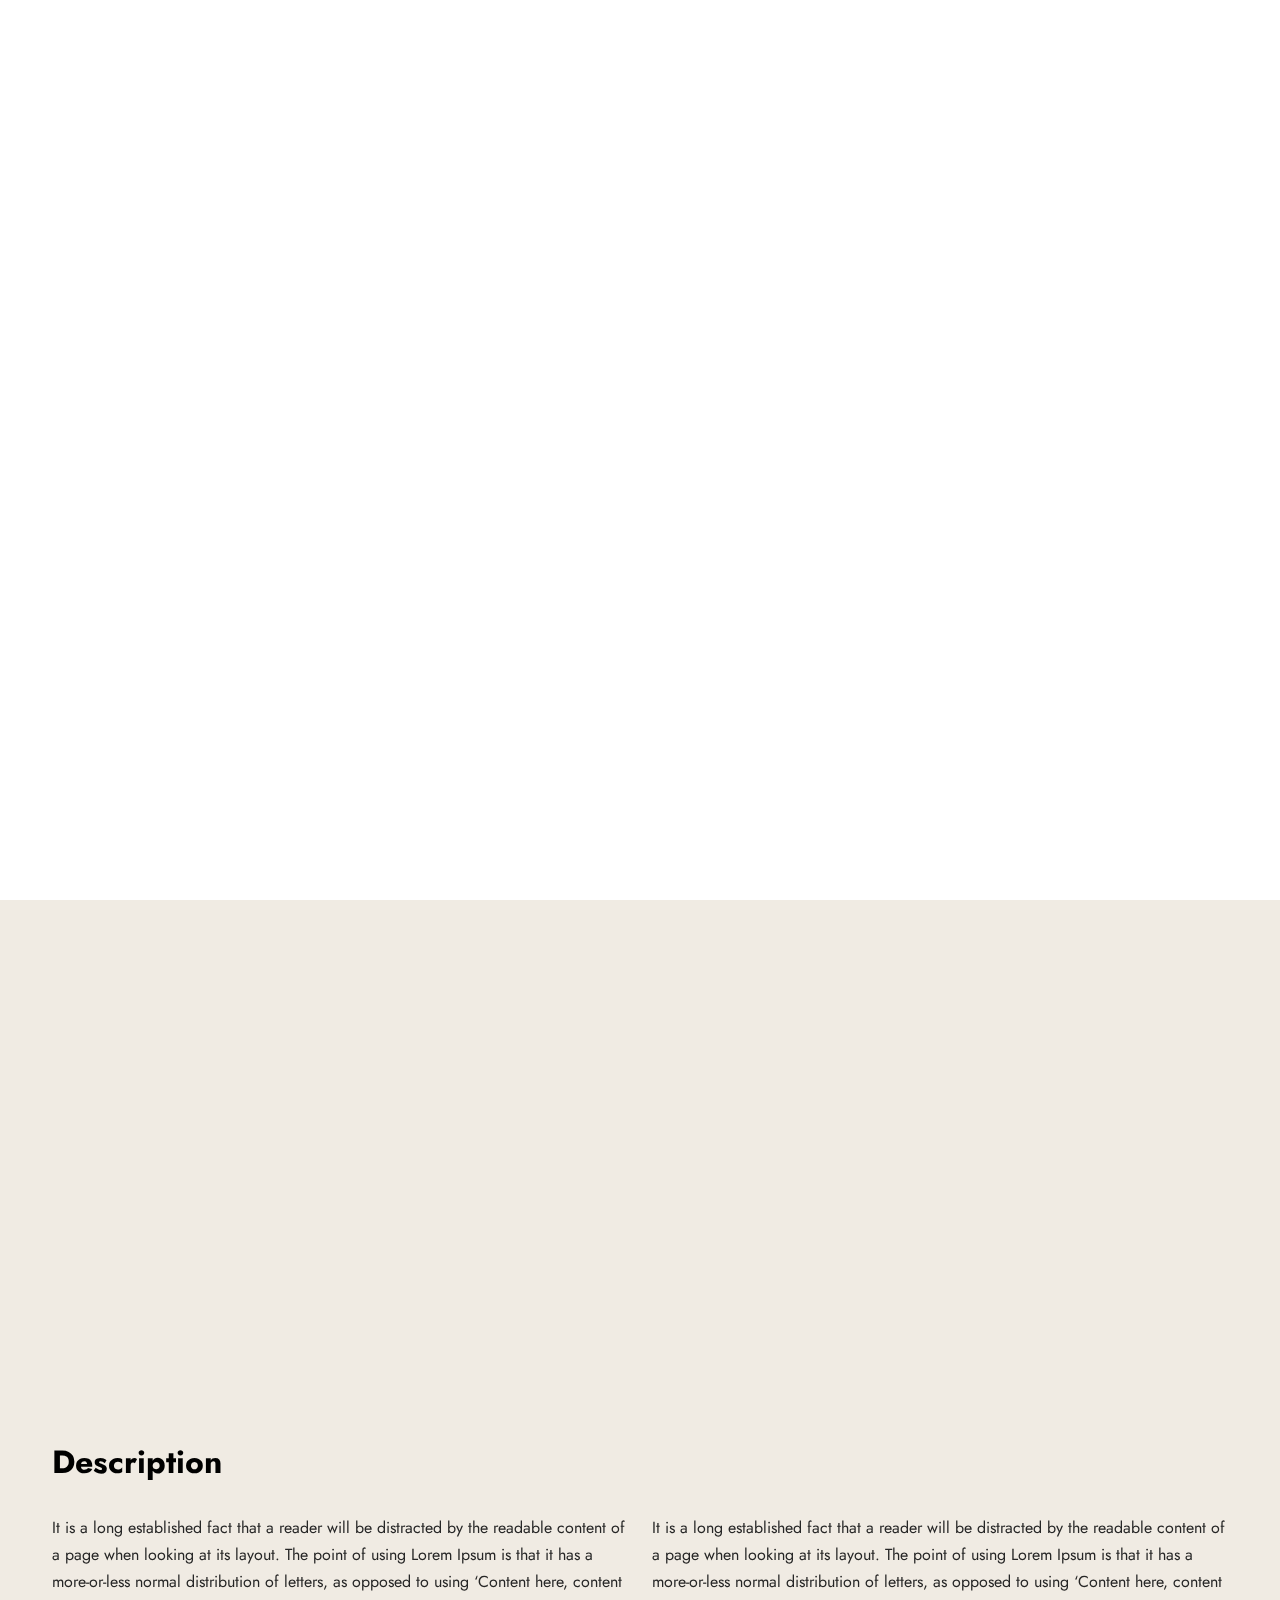
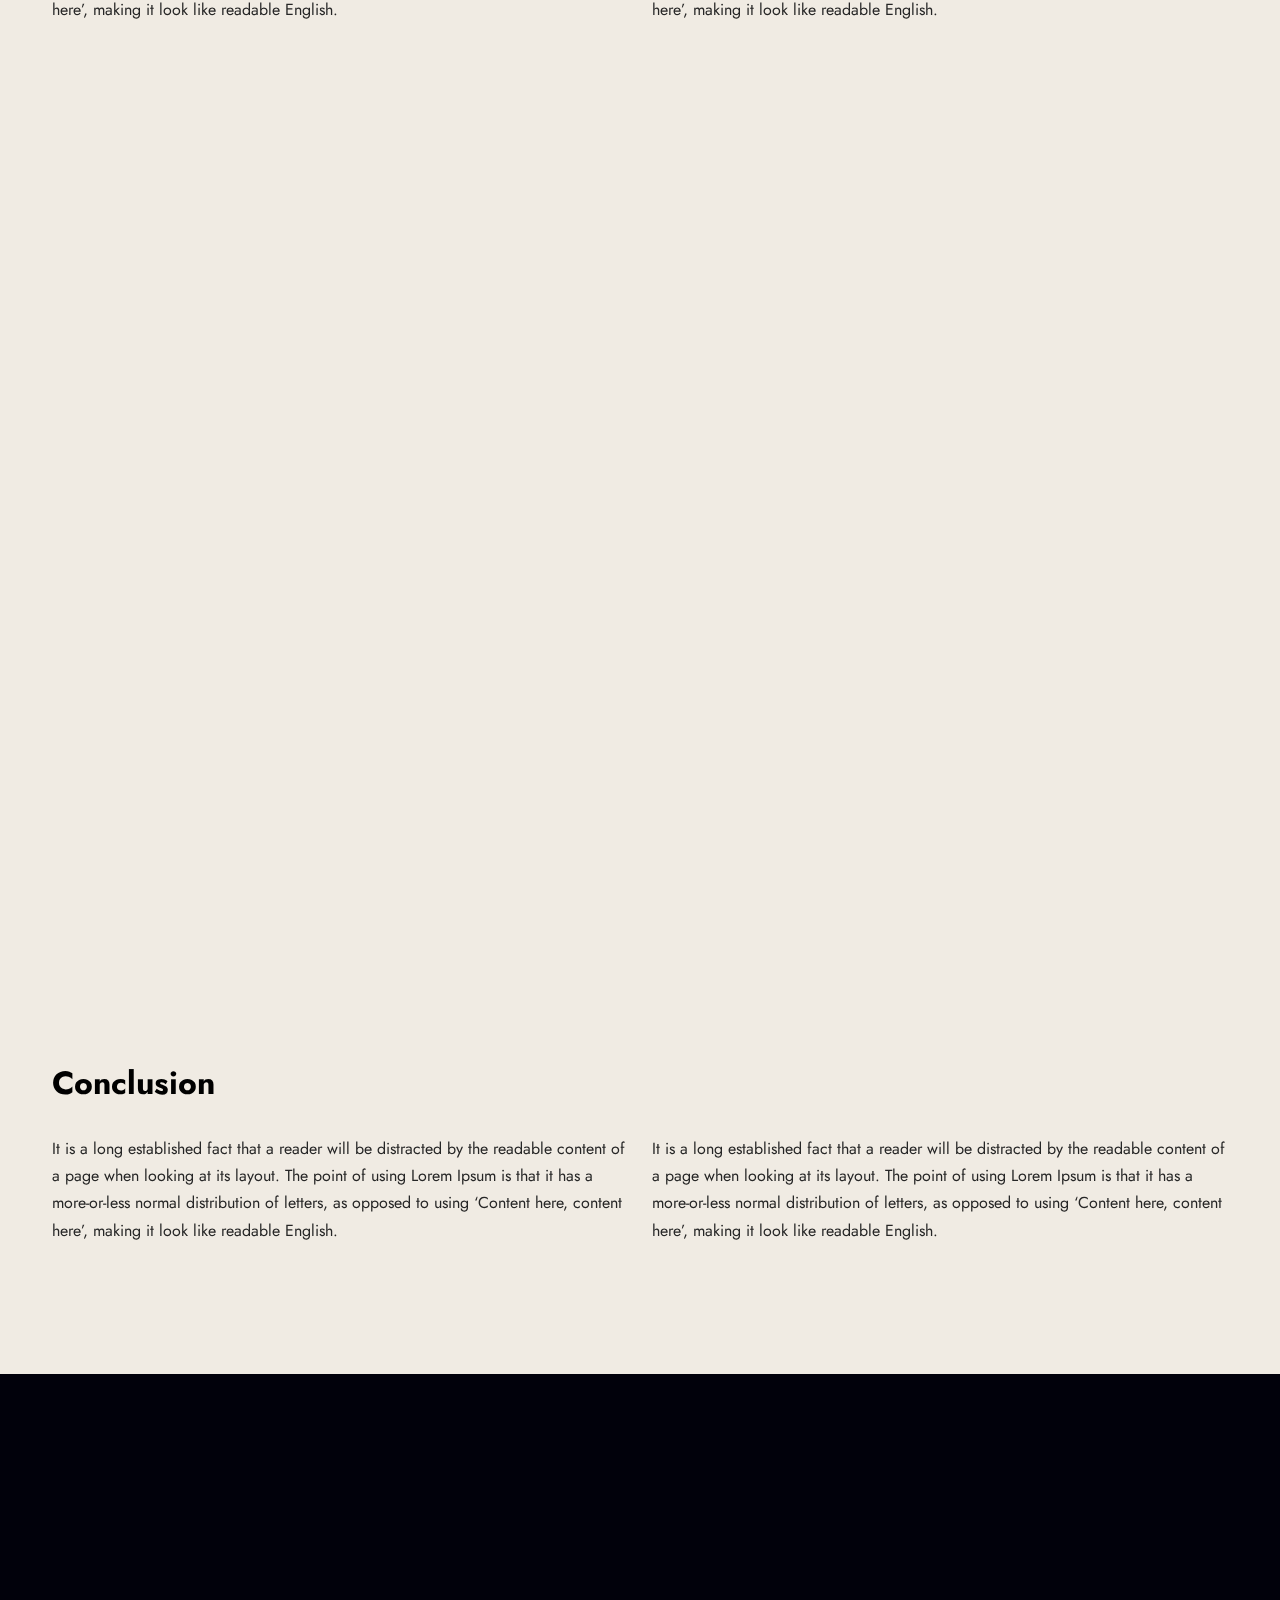
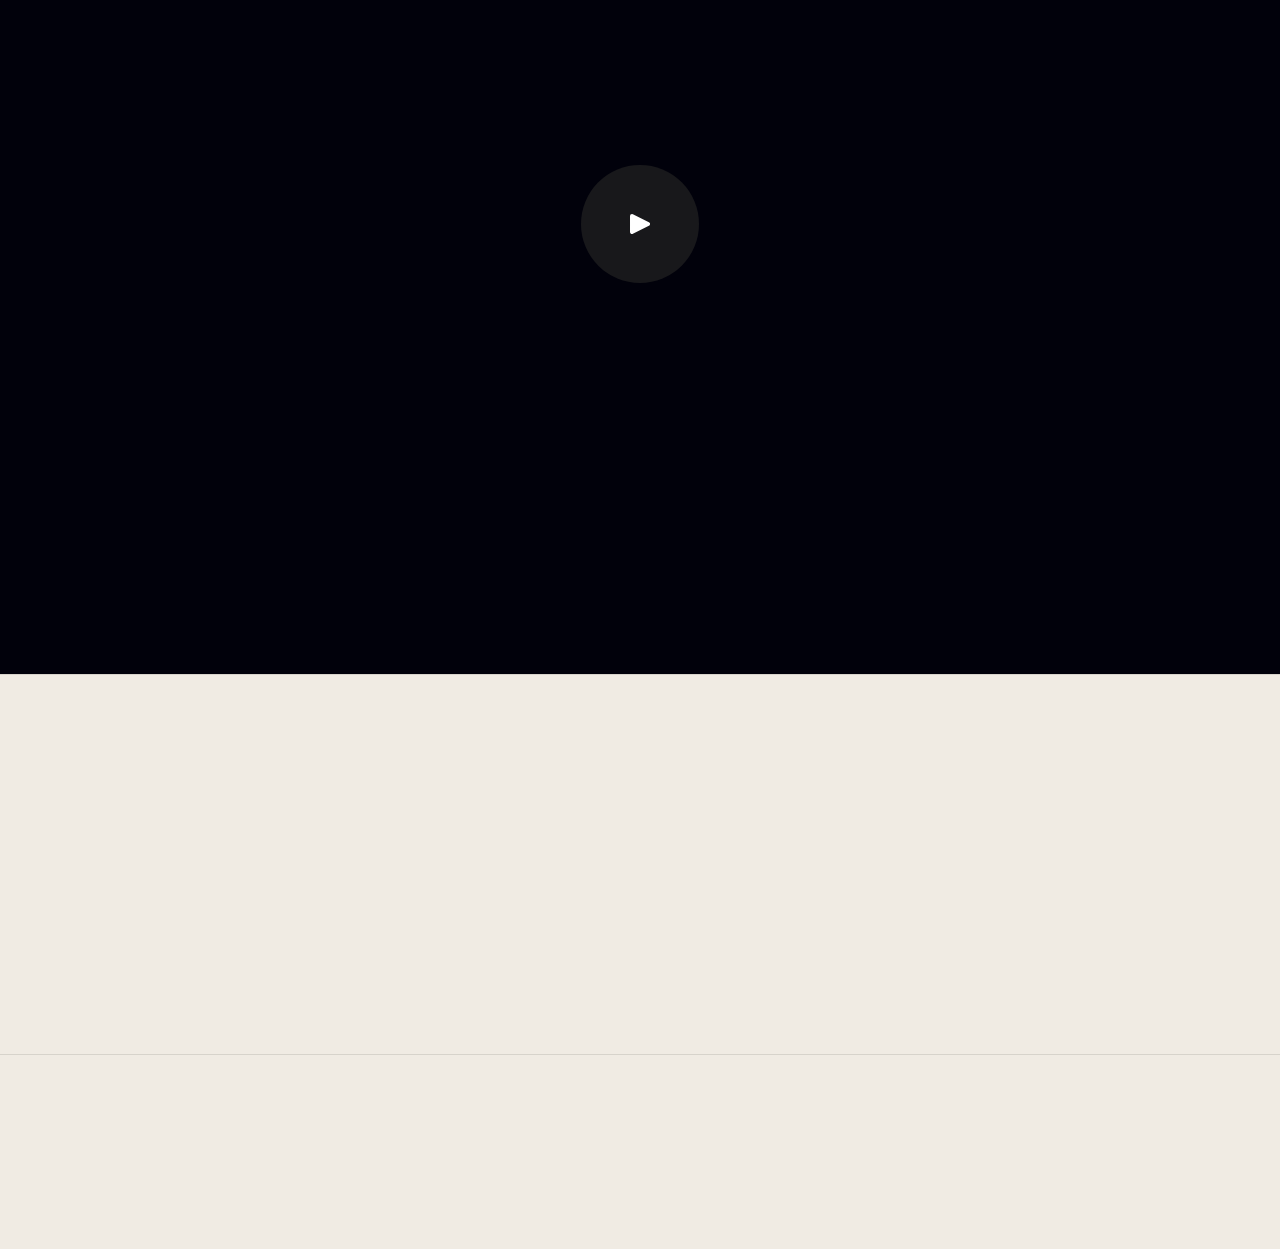
<file: work-single.html>
<!doctype html>
<html lang="en-US">
<head>

  <title>Raanna Kasturi - A Curious and Overthinking Tech-Lover from Mumbai, India.</title>
  <meta http-equiv="Content-Type" content="text/html; charset=utf-8">
  <meta http-equiv="X-UA-Compatible" content="IE=edge">
  <meta name="viewport" content="width=device-width, initial-scale=1">
  <meta name="HandheldFriendly" content="true">
  <meta name="author" content="bslthemes" >

  <!-- Fonts -->
  <link rel="stylesheet" href="https://fonts.googleapis.com/css?family=Jost%3A0%2C100%3B0%2C200%3B0%2C300%3B0%2C400%3B0%2C500%3B0%2C600%3B0%2C700%3B0%2C800%3B0%2C900%3B1%2C100%3B1%2C200%3B1%2C300%3B1%2C400%3B1%2C500%3B1%2C600%3B1%2C700%3B1%2C800%3B1%2C900%7CCaveat%3A400%3B500%3B600%3B700&#038;display=swap" type="text/css" media="all" >
  <link rel="stylesheet" href="https://fonts.googleapis.com/css?family=Roboto%3A100%2C100italic%2C200%2C200italic%2C300%2C300italic%2C400%2C400italic%2C500%2C500italic%2C600%2C600italic%2C700%2C700italic%2C800%2C800italic%2C900%2C900italic%7CRoboto+Slab%3A100%2C100italic%2C200%2C200italic%2C300%2C300italic%2C400%2C400italic%2C500%2C500italic%2C600%2C600italic%2C700%2C700italic%2C800%2C800italic%2C900%2C900italic&#038;display=auto" type="text/css" media="all" >

  <!-- CSS STYLES -->
  <link rel="stylesheet" href="assets/css/vendors/bootstrap.css" type="text/css" media="all" >
  <link rel="stylesheet" href="assets/fonts/font-awesome/css/font-awesome.css" type="text/css" media="all" >
  <link rel="stylesheet" href="assets/css/vendors/magnific-popup.css" type="text/css" media="all" >
  <link rel="stylesheet" href="assets/css/vendors/splitting.css" type="text/css" media="all" >
  <link rel="stylesheet" href="assets/css/vendors/swiper.css" type="text/css" media="all" >
  <link rel="stylesheet" href="assets/css/vendors/animate.css" type="text/css" media="all" >
  <link rel="stylesheet" href="assets/css/style.css" type="text/css" media="all" >
  <link rel="stylesheet" href="assets/css/dark.css" type="text/css" media="all" >

  <!-- Favicon -->
	<link rel="shortcut icon" href="favicon.ico" type="image/x-icon">
	<link rel="icon" href="favicon.ico" type="image/x-icon">

</head>

<body class="portfolio-template light-skin">
	<div class="container-page">

		<!-- Preloader -->
		<div class="preloader">
			<div class="centrize full-width">
				<div class="vertical-center">
					<div class="spinner-logo">
						<img src="webimg\RAANNA_KASTURI_Black_Logo.png" alt="Raanna Kasturi" >
						<div class="spinner-dot"></div>
						<div class="spinner spinner-line"></div>
					</div>
				</div>
			</div>
		</div>

		<!-- Header -->
		<header class="header">
			<div class="header__builder">
        <div class="row">
          <div class="col-xs-4 col-sm-4 col-md-4 col-lg-4">

            <!-- logo -->
            <div class="logo">
              <a href="index.html">
                <img width="345" height="76" src="webimg\RAANNA_KASTURI_Black_Logo.png" alt="Raanna Kasturi" >
              </a>
            </div>

          </div>
          <div class="col-xs-8 col-sm-8 col-md-8 col-lg-8 align-right">

						<!-- switcher btn -->
						<a href="#" class="switcher-btn">
							<span class="sw-before">
								<svg xmlns="http://www.w3.org/2000/svg" width="23" height="23" viewBox="0 0 23 23">
									<path id="Dark_Theme" data-name="Dark Theme" fill="#000" d="M1759.46,111.076a0.819,0.819,0,0,0-.68.147,8.553,8.553,0,0,1-2.62,1.537,8.167,8.167,0,0,1-2.96.531,8.655,8.655,0,0,1-8.65-8.682,9.247,9.247,0,0,1,.47-2.864,8.038,8.038,0,0,1,1.42-2.54,0.764,0.764,0,0,0-.12-1.063,0.813,0.813,0,0,0-.68-0.148,11.856,11.856,0,0,0-6.23,4.193,11.724,11.724,0,0,0,1,15.387,11.63,11.63,0,0,0,19.55-5.553A0.707,0.707,0,0,0,1759.46,111.076Zm-4.5,6.172a10.137,10.137,0,0,1-14.29-14.145,10.245,10.245,0,0,1,3.38-2.836c-0.14.327-.29,0.651-0.41,1.006a9.908,9.908,0,0,0-.56,3.365,10.162,10.162,0,0,0,10.15,10.189,9.776,9.776,0,0,0,3.49-.62,11.659,11.659,0,0,0,1.12-.473A10.858,10.858,0,0,1,1754.96,117.248Z" transform="translate(-1737 -98)" />
								</svg>
							</span>
							<span class="sw-after">
								<svg xmlns="http://www.w3.org/2000/svg" width="22.22" height="22.313" viewBox="0 0 22.22 22.313">
									<path id="Light_Theme" data-name="Light Theme" fill="#fff" d="M1752.49,105.511a5.589,5.589,0,0,0-3.94-1.655,5.466,5.466,0,0,0-3.94,1.655,5.61,5.61,0,0,0,3.94,9.566,5.473,5.473,0,0,0,3.94-1.653,5.643,5.643,0,0,0,1.65-3.957A5.516,5.516,0,0,0,1752.49,105.511Zm-1.06,6.85a4.1,4.1,0,0,1-5.76,0,4.164,4.164,0,0,1,0-5.788A4.083,4.083,0,0,1,1751.43,112.361Zm7.47-3.662h-2.27a0.768,0.768,0,0,0,0,1.536h2.27A0.768,0.768,0,0,0,1758.9,108.7Zm-10.35,8.12a0.777,0.777,0,0,0-.76.769v2.274a0.777,0.777,0,0,0,.76.767,0.786,0.786,0,0,0,.77-0.767v-2.274A0.786,0.786,0,0,0,1748.55,116.819Zm7.85-.531-1.62-1.624a0.745,0.745,0,0,0-1.06,0,0.758,0.758,0,0,0,0,1.063l1.62,1.625a0.747,0.747,0,0,0,1.06,0A0.759,0.759,0,0,0,1756.4,116.288ZM1748.55,98.3a0.777,0.777,0,0,0-.76.768v2.273a0.778,0.778,0,0,0,.76.768,0.787,0.787,0,0,0,.77-0.768V99.073A0.786,0.786,0,0,0,1748.55,98.3Zm7.88,3.278a0.744,0.744,0,0,0-1.06,0l-1.62,1.624a0.758,0.758,0,0,0,0,1.063,0.745,0.745,0,0,0,1.06,0l1.62-1.624A0.758,0.758,0,0,0,1756.43,101.583Zm-15.96,7.116h-2.26a0.78,0.78,0,0,0-.77.768,0.76,0.76,0,0,0,.77.768h2.26A0.768,0.768,0,0,0,1740.47,108.7Zm2.88,5.965a0.745,0.745,0,0,0-1.06,0l-1.62,1.624a0.759,0.759,0,0,0,0,1.064,0.747,0.747,0,0,0,1.06,0l1.62-1.625A0.758,0.758,0,0,0,1743.35,114.664Zm0-11.457-1.62-1.624a0.744,0.744,0,0,0-1.06,0,0.758,0.758,0,0,0,0,1.063l1.62,1.624a0.745,0.745,0,0,0,1.06,0A0.758,0.758,0,0,0,1743.35,103.207Z" transform="translate(-1737.44 -98.313)" />
								</svg>
							</span>
						</a>

						<!-- menu btn -->
						<a href="#" class="menu-btn">
							<span></span>
							<span></span>
						</a>

						<!-- Menu Full Overlay -->
						<div class="menu-full-overlay">
							<div class="menu-full-container">
								<div class="container">
									<div class="row">
										<div class="col-xs-12 col-sm-12 col-md-12 col-lg-12">

											<!-- menu full -->
											<div class="menu-full">
												<ul class="menu-full">
													<li class="menu-item">
														<a class="splitting-text-anim-2" data-splitting="chars" href="index.html">Home</a>
													</li>
													<li class="menu-item">
														<a class="splitting-text-anim-2" data-splitting="chars" href="#services-section">Services</a>
													</li>
													<li class="menu-item">
														<a class="splitting-text-anim-2" data-splitting="chars" href="#skills-section">Skills</a>
													</li>
													<li class="menu-item">
														<a class="splitting-text-anim-2" data-splitting="chars" href="#works-section">Works</a>
													</li>
													<li class="menu-item">
														<a class="splitting-text-anim-2" data-splitting="chars" href="#resume-section">Resume</a>
													</li>
													<li class="menu-item">
														<a class="splitting-text-anim-2" data-splitting="chars" href="#testimonials-section">Testimonials</a>
													</li>
													<li class="menu-item">
														<a class="splitting-text-anim-2" data-splitting="chars" href="#pricing-section">Pricing</a>
													</li>
													<li class="menu-item">
														<a class="splitting-text-anim-2" data-splitting="chars" href="#blog-section">Blog</a>
													</li>
													<li class="menu-item">
														<a class="splitting-text-anim-2" data-splitting="chars" href="#contact-section">Contact</a>
													</li>
													<li class="menu-item menu-item-has-children has-children">
														<a class="splitting-text-anim-2" data-splitting="chars">Pages</a>
														<ul class="sub-menu">
															<li class="menu-item">
																<a class="splitting-text-anim-1" data-splitting="chars" href="works-list.html">Works (List)</a>
															</li>
															<li class="menu-item">
																<a class="splitting-text-anim-1" data-splitting="chars" href="works.html">Works (Grid)</a>
															</li>
															<li class="menu-item">
																<a class="splitting-text-anim-1" data-splitting="chars" href="work-single.html">Work Single Page</a>
															</li>
															<li class="menu-item">
																<a class=" splitting-text-anim-1" data-splitting="chars" href="blog.html">Blog</a>
															</li>
															<li class="menu-item">
																<a class="splitting-text-anim-1" data-splitting="chars" href="blog-single.html">Single Post</a>
															</li>
														</ul>
													</li>
												</ul>
											</div>

											<!-- social -->
											<div class="menu-social-links">
												<a href="http://dribbble.com" target="_blank" rel="noopener noreferrer" class="scrolla-element-anim-1" title="dribbble">
													<i class="fab fa-dribbble"></i>
												</a>
												<a href="http://twitter.com" target="_blank" rel="noopener noreferrer" class="scrolla-element-anim-1" title="twitter">
													<i class="fab fa-twitter"></i>
												</a>
												<a href="http://behance.com" target="_blank" rel="noopener noreferrer" class="scrolla-element-anim-1" title="behance">
													<i class="fab fa-behance"></i>
												</a>
											</div>

											<div class="v-line-block"><span></span></div>

										</div>
									</div>
								</div>
							</div>
							<div class="menu-overlay"></div>
						</div>

          </div>
        </div>
      </div>
    </header>

		<!-- Wrapper -->
		<div class="wrapper">

      <!-- Section Started Heading -->
      <section class="section section-inner started-heading">

        <!-- Heading -->
      	<div class="container">
          <div class="m-titles align-left">
            <h1 class="m-title splitting-text-anim-1 scroll-animate" data-splitting="words" data-animate="active">
              <span>Zorro</span>
            </h1>
            <div class="m-subtitle splitting-text-anim-1 scroll-animate" data-splitting="words" data-animate="active">
              <span>Branding, Photography</span>
            </div>
          </div>
      	</div>

        <!-- Details -->
        <div class="v-line v-line-right v-line-top">
          <div class="container">

            <div class="row">
              <div class="col-xs-12 col-sm-12 col-md-8 col-lg-8">

                <div class="m-details">
                  <div class="details-label">
                    <span>Year:</span>
                    <strong><span>2018</span></strong>
                  </div>
                  <div class="details-label">
                    <span>Technology:</span>
                    <strong><span>Photoshop, XD</span></strong>
                  </div>
                  <div class="details-label">
                    <span>Categories:</span>
                    <strong><span>Photography, Branding</span></strong>
                  </div>
                </div>

              </div>
              <div class="col-xs-12 col-sm-12 col-md-4 col-lg-4 align-right">

                <a target="_blank" rel="noopener noreferrer" href="https://bslthemes.com" class="btn scrolla-element-anim-1 scroll-animate" data-animate="active">
                  <span>Live Preview</span>
                </a>

              </div>
            </div>

          </div>
        </div>

      </section>

      <!-- Section - Image -->
			<div class="section section-inner">

        <!-- Image -->
        <div class="m-image-large">
          <div class="image">
            <div class="img js-parallax" style="background-image: url(https://luique.bslthemes.com/wp-content/uploads/2021/11/single4.jpg);"></div>
          </div>
        </div>

      </div>

      <!-- Section - Description -->
			<section class="section section-inner">
        <div class="container">

          <div class="row">
            <div class="col-xs-12 col-sm-12 col-md-12 col-lg-12">

              <div class="post-content">
                <h4>Description</h4>
              </div>

            </div>
            <div class="col-xs-12 col-sm-6 col-md-6 col-lg-6">

              <div class="post-content">
                <p>It is a long established fact that a reader will be distracted by the readable content of a page when looking at its layout. The point of using Lorem Ipsum is that it has a more-or-less normal distribution of letters, as opposed to using &lsquo;Content here, content here&rsquo;, making it look like readable English.</p>
              </div>

            </div>
            <div class="col-xs-12 col-sm-6 col-md-6 col-lg-6">

              <div class="post-content">
                <p>It is a long established fact that a reader will be distracted by the readable content of a page when looking at its layout. The point of using Lorem Ipsum is that it has a more-or-less normal distribution of letters, as opposed to using &lsquo;Content here, content here&rsquo;, making it look like readable English.</p>
              </div>

            </div>
          </div>

				</div>
      </section>

      <!-- Section - Gallery -->
			<div class="section section-inner">
        <div class="container">

          <!-- Section Gallery -->
      		<div class="m-gallery">
      			<div class="row">

      				<div class="col-xs-12 col-sm-6 col-md-6 col-lg-6">
      					<div class="works-item">
      						<div class="image scrolla-element-anim-1 scroll-animate" data-animate="active">
      							<div class="img">
      								<a href="assets/images/work5.jpeg" class="has-popup-image"><img decoding="async" src="assets/images/work5.jpeg" alt="Item 1" loading="lazy"></a>
      							</div>
      						</div>
      					</div>
      				</div>

      				<div class="col-xs-12 col-sm-6 col-md-6 col-lg-6">
      					<div class="works-item">
      						<div class="image scrolla-element-anim-1 scroll-animate" data-animate="active">
      							<div class="img">
      								<a href="assets/images/blog8.jpg" class="has-popup-image"><img decoding="async" src="assets/images/blog8.jpg" alt="Item 2" loading="lazy"></a>
      							</div>
      						</div>
      					</div>
      				</div>

      				<div class="col-xs-12 col-sm-6 col-md-6 col-lg-6">
      					<div class="works-item">
      						<div class="image scrolla-element-anim-1 scroll-animate" data-animate="active">
      							<div class="img">
      								<a href="assets/images/blog6.jpg" class="has-popup-image"><img decoding="async" src="assets/images/blog6.jpg" alt="Item 3" loading="lazy"></a>
      							</div>
      						</div>
      					</div>
      				</div>

      			</div>
      		</div>

				</div>
      </div>

      <!-- Section - Description -->
			<section class="section section-inner">
        <div class="container">

          <div class="row">
            <div class="col-xs-12 col-sm-12 col-md-12 col-lg-12">

              <div class="post-content">
                <h4>Conclusion</h4>
              </div>

            </div>
            <div class="col-xs-12 col-sm-6 col-md-6 col-lg-6">

              <div class="post-content">
                <p>It is a long established fact that a reader will be distracted by the readable content of a page when looking at its layout. The point of using Lorem Ipsum is that it has a more-or-less normal distribution of letters, as opposed to using &lsquo;Content here, content here&rsquo;, making it look like readable English.</p>
              </div>

            </div>
            <div class="col-xs-12 col-sm-6 col-md-6 col-lg-6">

              <div class="post-content">
                <p>It is a long established fact that a reader will be distracted by the readable content of a page when looking at its layout. The point of using Lorem Ipsum is that it has a more-or-less normal distribution of letters, as opposed to using &lsquo;Content here, content here&rsquo;, making it look like readable English.</p>
              </div>

            </div>
          </div>

				</div>
      </section>

      <!-- Section - Video -->
			<div class="section section-inner m-video-large">
        <div class="video">
          <div class="img js-parallax" style="background-image: url(assets/images/blog9.jpg);"></div>
          <iframe class="js-video-iframe" data-src="https://www.youtube.com/embed/Gu6z6kIukgg?showinfo=0&amp;rel=0&amp;autoplay=1"></iframe>
          <div class="play"></div>
        </div>
      </div>

      <!-- Section - Navigation -->
			<div class="section section-inner m-page-navigation">
    		<div class="container">
					<div class="h-titles h-navs">
						<a href="work-single.html">
							<span class="nav-arrow scrolla-element-anim-1 scroll-animate" data-animate="active">
								<span>Next Project</span>
							</span>
							<span class="h-title splitting-text-anim-2 scroll-animate" data-splitting="chars" data-animate="active">
								<span>Gooir</span>
							</span>
						</a>
					</div>
    		</div>
      </div>

		</div>

		<!-- Footer -->
		<div class="footer">
			<div class="footer__builder">
        <div class="container">
          <div class="row">
            <div class="col-xs-12 col-sm-12 col-md-4 col-lg-4">

              <div class="social-links scrolla-element-anim-1 scroll-animate" data-animate="active">
                <a target="_blank" rel="noopener noreferrer" href="https://www.linkedin.com/in/raannakasturi">
                  <i aria-hidden="true" class="fab fa-linkedin"></i>
                </a>
                <a target="_blank" rel="noopener noreferrer" href="https://instagram.com/RaannaKasturi">
                  <i aria-hidden="true" class="fab fa-instagram"></i>
                </a>
                <a target="_blank" rel="noopener noreferrer" href="https://github.com/RaannaKasturi">
                  <i aria-hidden="true" class="fab fa-github"></i>
                </a>
                <a target="_blank" rel="noopener noreferrer" href="mailto:raannakasturi@gmail.com">
                  <i aria-hidden="true" class="fas fa-at"></i>
                </a>
                <a target="_blank" rel="noopener noreferrer" href="https://g.dev/raannakasturi">
                  <i aria-hidden="true" class="fab fa-android"></i>
                </a>
                <a target="_blank" rel="noopener noreferrer" href="https://www.youtube.com/@RaannaKasturi?sub_confirmation=1">
                  <i aria-hidden="true" class="fab fa-youtube"></i>
                </a>
              </div>

            </div>
            <div class="col-xs-12 col-sm-12 col-md-4 col-lg-4">

              <div class="copyright-text align-center scrolla-element-anim-1 scroll-animate" data-animate="active">
                © 2022 
                <a target="_blank" rel="noopener noreferrer" href="/">
                  <strong>Raanna Kasturi</strong>.
                </a>
                All rights reserved.
              </div>

            </div>
            <div class="col-xs-12 col-sm-12 col-md-4 col-lg-4">

              <div class="copyright-text align-right scrolla-element-anim-1 scroll-animate" data-animate="active">
                Developed by 
                <a target="_blank" rel="noopener noreferrer" href="/">
                  <strong>Nayan Kasturi</strong>.
                </a>
                <br>
                Template by 
                <a target="_blank" rel="noopener noreferrer" href="https://bslthemes.com/">
                  <strong>BSL Themes</strong>
                </a>
              </div>

            </div>
          </div>
        </div>
			</div>
		</div>

	</div>

	<!-- cursor -->
	<div class="cursor"></div>

  <script src="assets/js/jquery.min.js"></script>
  <script src="assets/js/jquery.validate.min.js"></script>
  <script src="assets/js/bootstrap.js"></script>
  <script src="assets/js/swiper.js"></script>
  <script src="assets/js/splitting.js"></script>
  <script src="assets/js/jarallax.min.js"></script>
  <script src="assets/js/magnific-popup.js"></script>
  <script src="assets/js/imagesloaded.pkgd.js"></script>
  <script src="assets/js/isotope.pkgd.js"></script>
  <script src="assets/js/jquery.scrolla.js"></script>
  <script src="assets/js/skrollr.js"></script>
  <script src="assets/js/jquery.cookie.js"></script>
  <script src="assets/js/typed.js"></script>
  <script src="assets/js/common.js"></script>

</body>
</html>
</file>
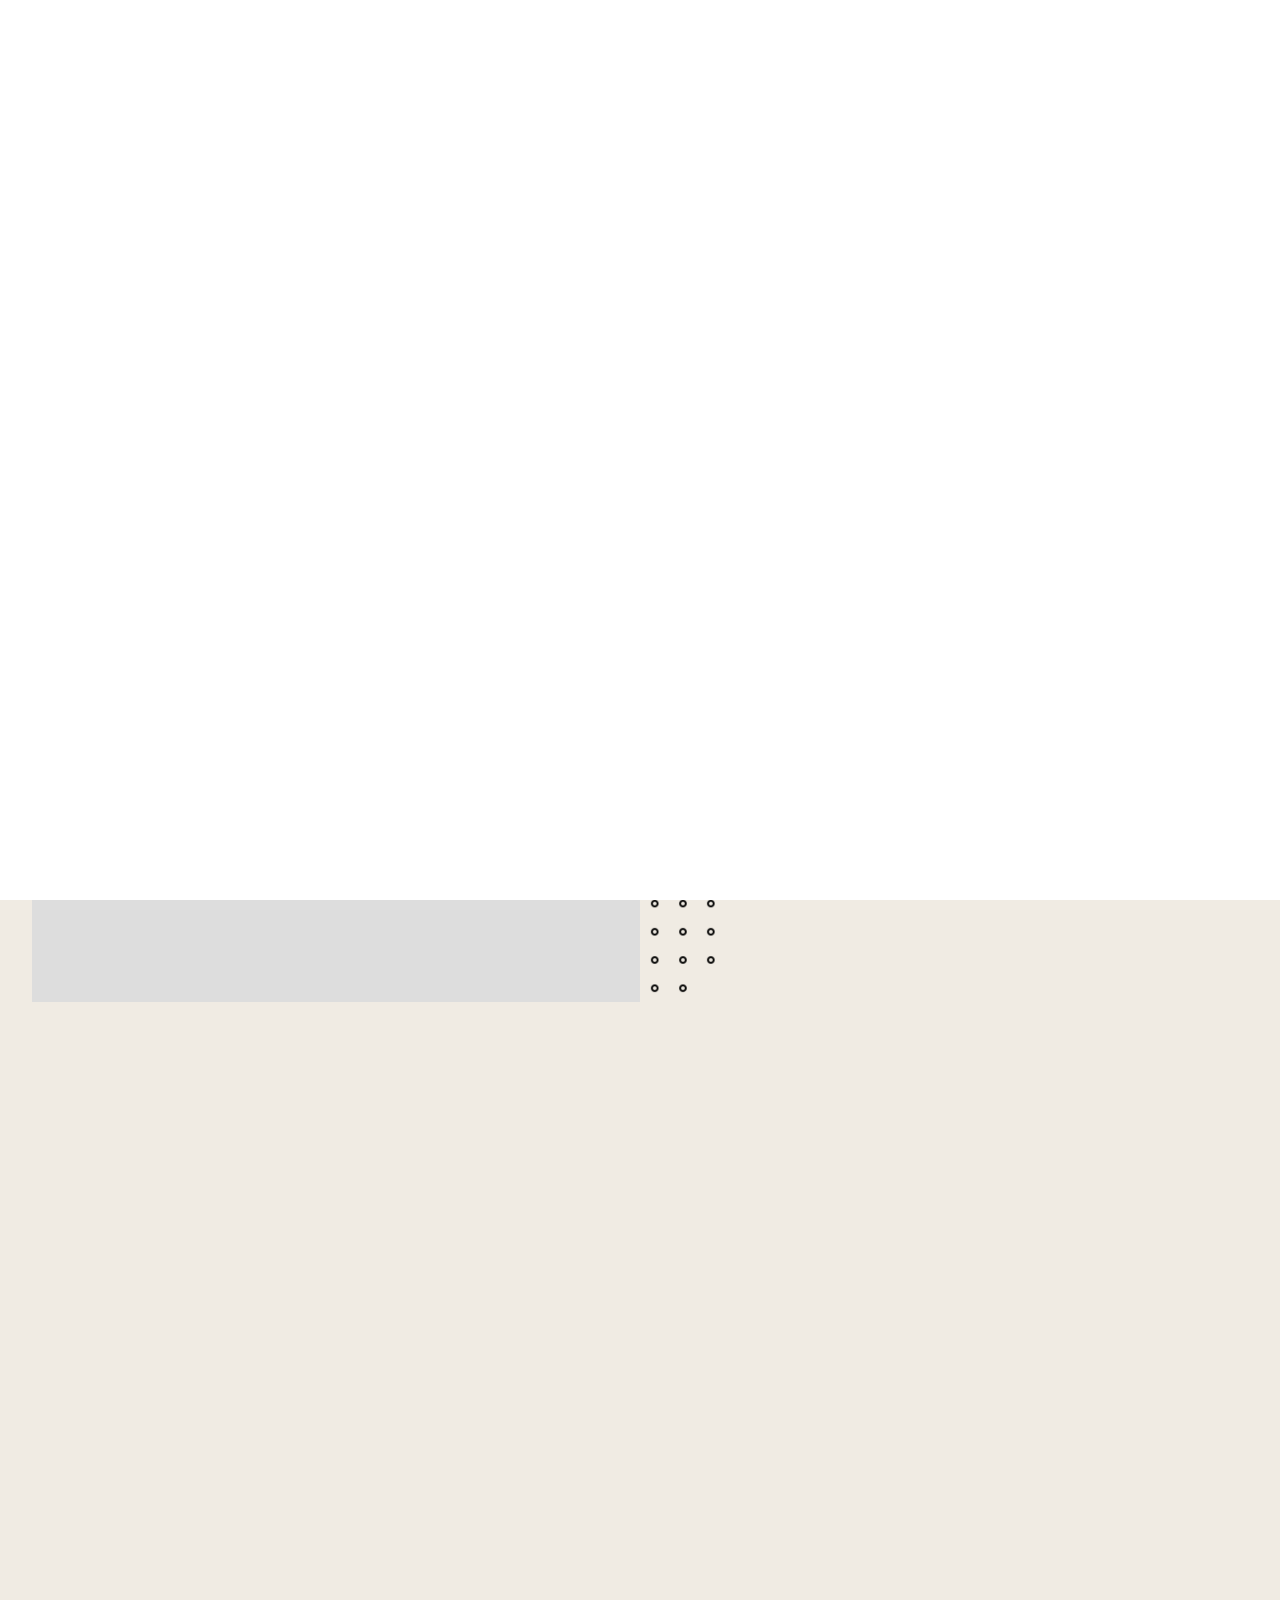
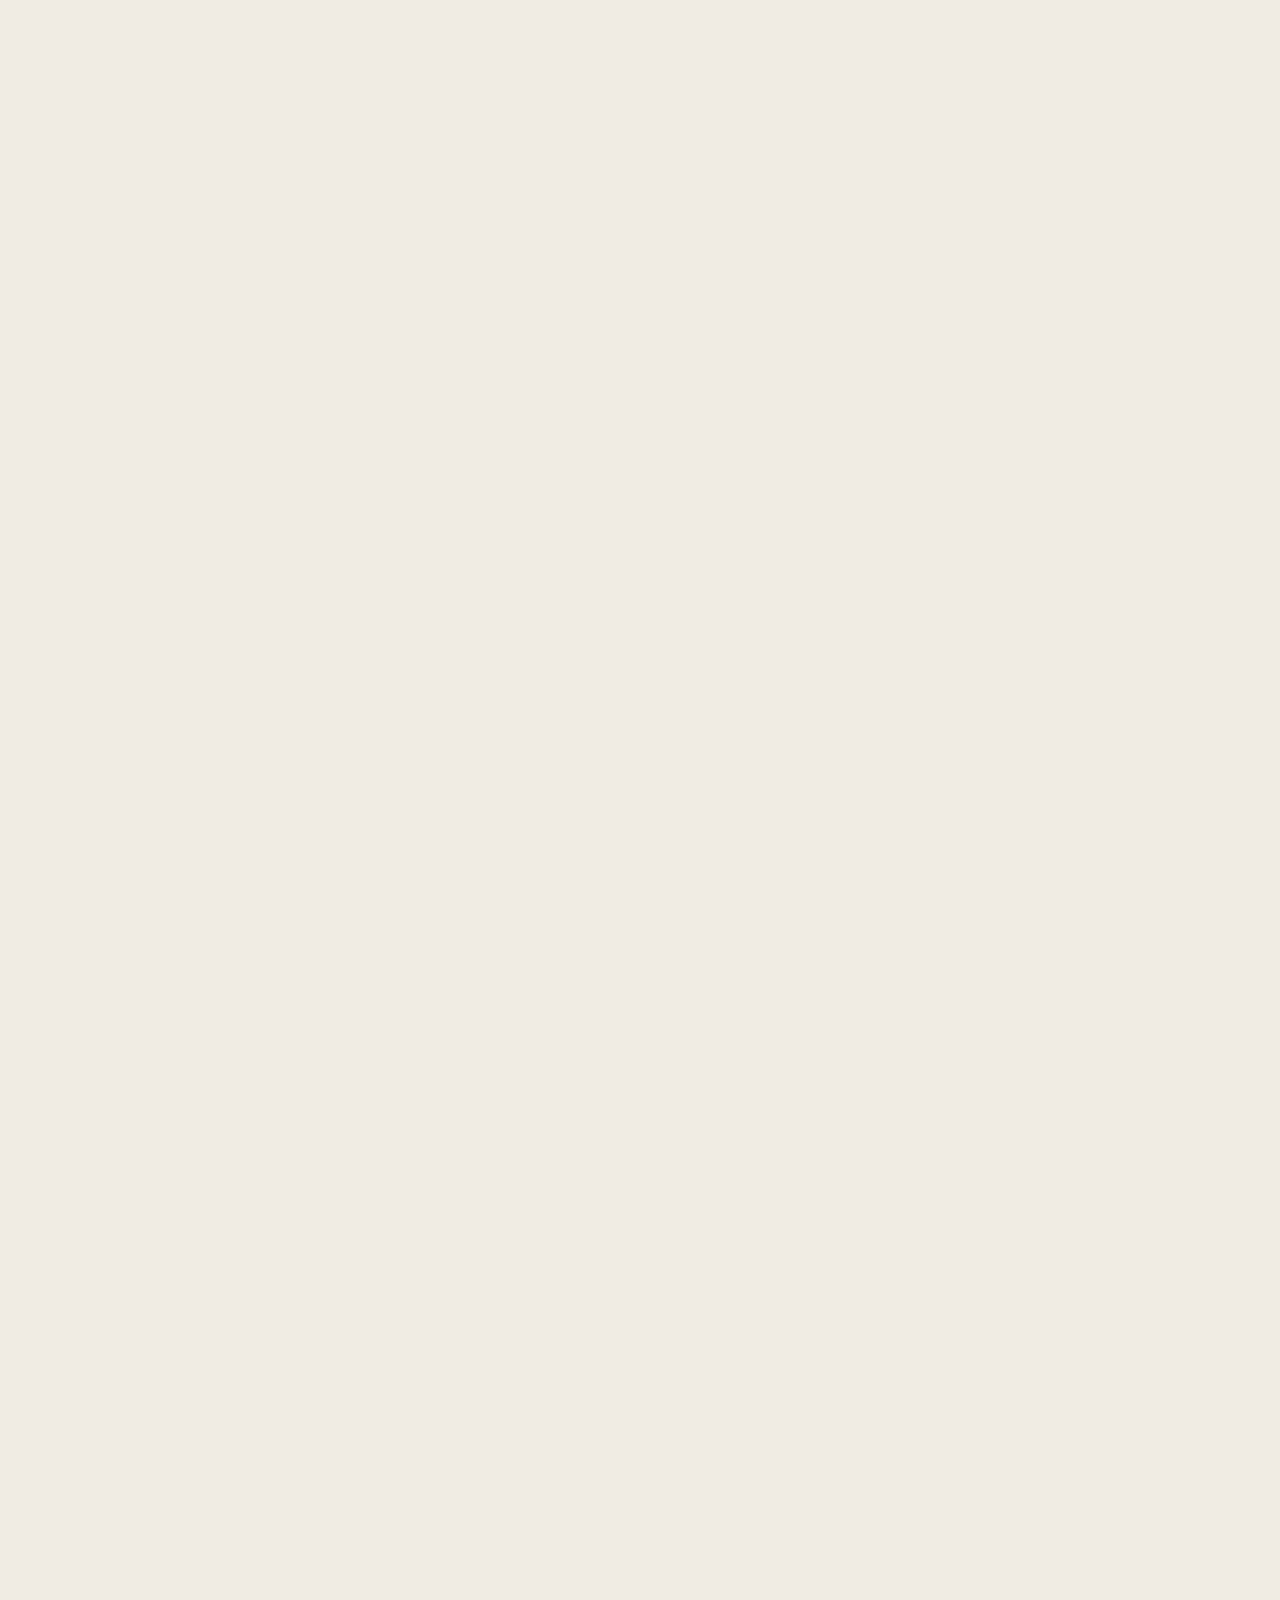
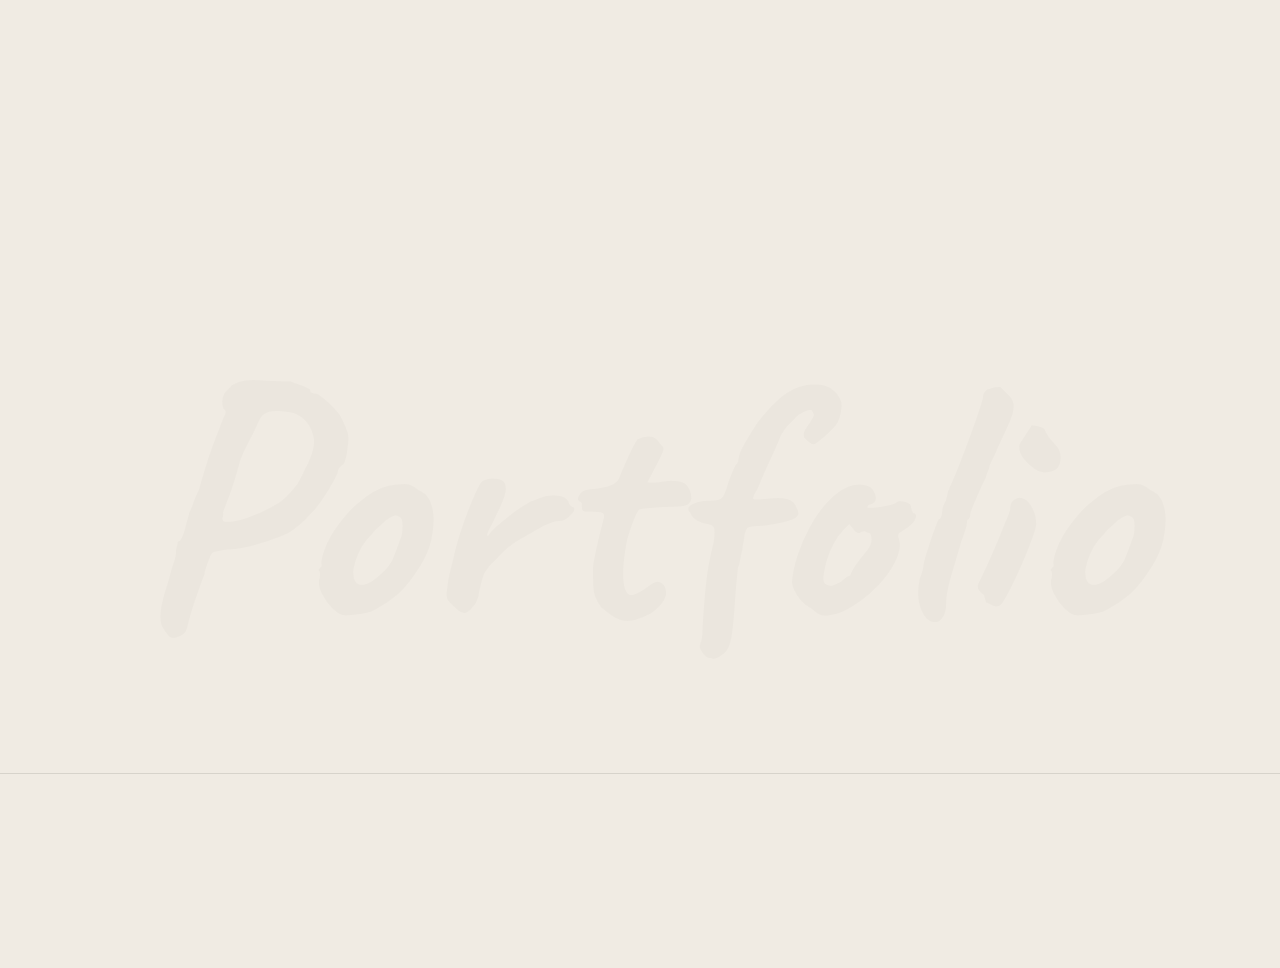
<file: works-list.html>
<!doctype html>
<html lang="en-US">
<head>

  <title>Raanna Kasturi - A Curious and Overthinking Tech-Lover from Mumbai, India.</title>
  <meta http-equiv="Content-Type" content="text/html; charset=utf-8">
  <meta http-equiv="X-UA-Compatible" content="IE=edge">
  <meta name="viewport" content="width=device-width, initial-scale=1">
  <meta name="HandheldFriendly" content="true">
  <meta name="author" content="bslthemes" >

  <!-- Fonts -->
  <link rel="stylesheet" href="https://fonts.googleapis.com/css?family=Jost%3A0%2C100%3B0%2C200%3B0%2C300%3B0%2C400%3B0%2C500%3B0%2C600%3B0%2C700%3B0%2C800%3B0%2C900%3B1%2C100%3B1%2C200%3B1%2C300%3B1%2C400%3B1%2C500%3B1%2C600%3B1%2C700%3B1%2C800%3B1%2C900%7CCaveat%3A400%3B500%3B600%3B700&#038;display=swap" type="text/css" media="all" >
  <link rel="stylesheet" href="https://fonts.googleapis.com/css?family=Roboto%3A100%2C100italic%2C200%2C200italic%2C300%2C300italic%2C400%2C400italic%2C500%2C500italic%2C600%2C600italic%2C700%2C700italic%2C800%2C800italic%2C900%2C900italic%7CRoboto+Slab%3A100%2C100italic%2C200%2C200italic%2C300%2C300italic%2C400%2C400italic%2C500%2C500italic%2C600%2C600italic%2C700%2C700italic%2C800%2C800italic%2C900%2C900italic&#038;display=auto" type="text/css" media="all" >

  <!-- CSS STYLES -->
  <link rel="stylesheet" href="assets/css/vendors/bootstrap.css" type="text/css" media="all" >
  <link rel="stylesheet" href="assets/fonts/font-awesome/css/font-awesome.css" type="text/css" media="all" >
  <link rel="stylesheet" href="assets/css/vendors/magnific-popup.css" type="text/css" media="all" >
  <link rel="stylesheet" href="assets/css/vendors/splitting.css" type="text/css" media="all" >
  <link rel="stylesheet" href="assets/css/vendors/swiper.css" type="text/css" media="all" >
  <link rel="stylesheet" href="assets/css/vendors/animate.css" type="text/css" media="all" >
  <link rel="stylesheet" href="assets/css/style.css" type="text/css" media="all" >
  <link rel="stylesheet" href="assets/css/dark.css" type="text/css" media="all" >

  <!-- Favicon -->
	<link rel="shortcut icon" href="favicon.ico" type="image/x-icon">
	<link rel="icon" href="favicon.ico" type="image/x-icon">

</head>

<body class="light-skin">
	<div class="container-page">

		<!-- Preloader -->
		<div class="preloader">
			<div class="centrize full-width">
				<div class="vertical-center">
					<div class="spinner-logo">
						<img src="webimg\RAANNA_KASTURI_Black_Logo.png" alt="Raanna Kasturi" >
						<div class="spinner-dot"></div>
						<div class="spinner spinner-line"></div>
					</div>
				</div>
			</div>
		</div>

		<!-- Header -->
		<header class="header">
			<div class="header__builder">
        <div class="row">
          <div class="col-xs-4 col-sm-4 col-md-4 col-lg-4">

            <!-- logo -->
            <div class="logo">
              <a href="index.html">
                <img width="345" height="76" src="webimg\RAANNA_KASTURI_Black_Logo.png" alt="Raanna Kasturi" >
              </a>
            </div>

          </div>
          <div class="col-xs-8 col-sm-8 col-md-8 col-lg-8 align-right">

						<!-- switcher btn -->
						<a href="#" class="switcher-btn">
							<span class="sw-before">
								<svg xmlns="http://www.w3.org/2000/svg" width="23" height="23" viewBox="0 0 23 23">
									<path id="Dark_Theme" data-name="Dark Theme" fill="#000" d="M1759.46,111.076a0.819,0.819,0,0,0-.68.147,8.553,8.553,0,0,1-2.62,1.537,8.167,8.167,0,0,1-2.96.531,8.655,8.655,0,0,1-8.65-8.682,9.247,9.247,0,0,1,.47-2.864,8.038,8.038,0,0,1,1.42-2.54,0.764,0.764,0,0,0-.12-1.063,0.813,0.813,0,0,0-.68-0.148,11.856,11.856,0,0,0-6.23,4.193,11.724,11.724,0,0,0,1,15.387,11.63,11.63,0,0,0,19.55-5.553A0.707,0.707,0,0,0,1759.46,111.076Zm-4.5,6.172a10.137,10.137,0,0,1-14.29-14.145,10.245,10.245,0,0,1,3.38-2.836c-0.14.327-.29,0.651-0.41,1.006a9.908,9.908,0,0,0-.56,3.365,10.162,10.162,0,0,0,10.15,10.189,9.776,9.776,0,0,0,3.49-.62,11.659,11.659,0,0,0,1.12-.473A10.858,10.858,0,0,1,1754.96,117.248Z" transform="translate(-1737 -98)" />
								</svg>
							</span>
							<span class="sw-after">
								<svg xmlns="http://www.w3.org/2000/svg" width="22.22" height="22.313" viewBox="0 0 22.22 22.313">
									<path id="Light_Theme" data-name="Light Theme" fill="#fff" d="M1752.49,105.511a5.589,5.589,0,0,0-3.94-1.655,5.466,5.466,0,0,0-3.94,1.655,5.61,5.61,0,0,0,3.94,9.566,5.473,5.473,0,0,0,3.94-1.653,5.643,5.643,0,0,0,1.65-3.957A5.516,5.516,0,0,0,1752.49,105.511Zm-1.06,6.85a4.1,4.1,0,0,1-5.76,0,4.164,4.164,0,0,1,0-5.788A4.083,4.083,0,0,1,1751.43,112.361Zm7.47-3.662h-2.27a0.768,0.768,0,0,0,0,1.536h2.27A0.768,0.768,0,0,0,1758.9,108.7Zm-10.35,8.12a0.777,0.777,0,0,0-.76.769v2.274a0.777,0.777,0,0,0,.76.767,0.786,0.786,0,0,0,.77-0.767v-2.274A0.786,0.786,0,0,0,1748.55,116.819Zm7.85-.531-1.62-1.624a0.745,0.745,0,0,0-1.06,0,0.758,0.758,0,0,0,0,1.063l1.62,1.625a0.747,0.747,0,0,0,1.06,0A0.759,0.759,0,0,0,1756.4,116.288ZM1748.55,98.3a0.777,0.777,0,0,0-.76.768v2.273a0.778,0.778,0,0,0,.76.768,0.787,0.787,0,0,0,.77-0.768V99.073A0.786,0.786,0,0,0,1748.55,98.3Zm7.88,3.278a0.744,0.744,0,0,0-1.06,0l-1.62,1.624a0.758,0.758,0,0,0,0,1.063,0.745,0.745,0,0,0,1.06,0l1.62-1.624A0.758,0.758,0,0,0,1756.43,101.583Zm-15.96,7.116h-2.26a0.78,0.78,0,0,0-.77.768,0.76,0.76,0,0,0,.77.768h2.26A0.768,0.768,0,0,0,1740.47,108.7Zm2.88,5.965a0.745,0.745,0,0,0-1.06,0l-1.62,1.624a0.759,0.759,0,0,0,0,1.064,0.747,0.747,0,0,0,1.06,0l1.62-1.625A0.758,0.758,0,0,0,1743.35,114.664Zm0-11.457-1.62-1.624a0.744,0.744,0,0,0-1.06,0,0.758,0.758,0,0,0,0,1.063l1.62,1.624a0.745,0.745,0,0,0,1.06,0A0.758,0.758,0,0,0,1743.35,103.207Z" transform="translate(-1737.44 -98.313)" />
								</svg>
							</span>
						</a>

						<!-- menu btn -->
						<a href="#" class="menu-btn">
							<span></span>
							<span></span>
						</a>

						<!-- Menu Full Overlay -->
						<div class="menu-full-overlay">
							<div class="menu-full-container">
								<div class="container">
									<div class="row">
										<div class="col-xs-12 col-sm-12 col-md-12 col-lg-12">

											<!-- menu full -->
											<div class="menu-full">
												<ul class="menu-full">
													<li class="menu-item">
														<a class="splitting-text-anim-2" data-splitting="chars" href="index.html">Home</a>
													</li>
													<li class="menu-item">
														<a class="splitting-text-anim-2" data-splitting="chars" href="#services-section">Services</a>
													</li>
													<li class="menu-item">
														<a class="splitting-text-anim-2" data-splitting="chars" href="#skills-section">Skills</a>
													</li>
													<li class="menu-item">
														<a class="splitting-text-anim-2" data-splitting="chars" href="#works-section">Works</a>
													</li>
													<li class="menu-item">
														<a class="splitting-text-anim-2" data-splitting="chars" href="#resume-section">Resume</a>
													</li>
													<li class="menu-item">
														<a class="splitting-text-anim-2" data-splitting="chars" href="#testimonials-section">Testimonials</a>
													</li>
													<li class="menu-item">
														<a class="splitting-text-anim-2" data-splitting="chars" href="#pricing-section">Pricing</a>
													</li>
													<li class="menu-item">
														<a class="splitting-text-anim-2" data-splitting="chars" href="#blog-section">Blog</a>
													</li>
													<li class="menu-item">
														<a class="splitting-text-anim-2" data-splitting="chars" href="#contact-section">Contact</a>
													</li>
													<li class="menu-item menu-item-has-children has-children">
														<a class="splitting-text-anim-2" data-splitting="chars">Pages</a>
														<ul class="sub-menu">
															<li class="menu-item">
																<a class="splitting-text-anim-1" data-splitting="chars" href="works-list.html">Works (List)</a>
															</li>
															<li class="menu-item">
																<a class="splitting-text-anim-1" data-splitting="chars" href="works.html">Works (Grid)</a>
															</li>
															<li class="menu-item">
																<a class="splitting-text-anim-1" data-splitting="chars" href="work-single.html">Work Single Page</a>
															</li>
															<li class="menu-item">
																<a class=" splitting-text-anim-1" data-splitting="chars" href="blog.html">Blog</a>
															</li>
															<li class="menu-item">
																<a class="splitting-text-anim-1" data-splitting="chars" href="blog-single.html">Single Post</a>
															</li>
														</ul>
													</li>
												</ul>
											</div>

											<!-- social -->
											<div class="menu-social-links">
												<a href="http://dribbble.com" target="_blank" rel="noopener noreferrer" class="scrolla-element-anim-1" title="dribbble">
													<i class="fab fa-dribbble"></i>
												</a>
												<a href="http://twitter.com" target="_blank" rel="noopener noreferrer" class="scrolla-element-anim-1" title="twitter">
													<i class="fab fa-twitter"></i>
												</a>
												<a href="http://behance.com" target="_blank" rel="noopener noreferrer" class="scrolla-element-anim-1" title="behance">
													<i class="fab fa-behance"></i>
												</a>
											</div>

											<div class="v-line-block"><span></span></div>

										</div>
									</div>
								</div>
							</div>
							<div class="menu-overlay"></div>
						</div>

          </div>
        </div>
      </div>
    </header>

		<!-- Wrapper -->
		<div class="wrapper">

      <!-- Section Started Heading -->
      <section class="section section-inner started-heading">
      	<div class="container">

  				<!-- Heading -->
          <div class="m-titles align-center">
            <h1 class="m-title splitting-text-anim-1 scroll-animate" data-splitting="words" data-animate="active">
              <span> Portfolio (List) </span>
            </h1>
            <div class="m-subtitle splitting-text-anim-1 scroll-animate" data-splitting="words" data-animate="active">
              <span> my <b>Cases</b>
              </span>
            </div>
          </div>

      	</div>
      </section>

      <!-- Section - Works -->
			<section class="lui-section">

        <!-- Works -->
				<div class="v-line v-line-right v-line-top">
          <div class="container">

            <div class="works-box works-list">
              <div class="filter-links scrolla-element-anim-1 scroll-animate" data-animate="active">
                <a href="#" class="lui-subtitle active" data-href=".works-col"> All </a>
                <a href="#" class="lui-subtitle" data-href=".sorting-ui-ux-design"> UI UX Design </a>
                <a href="#" class="lui-subtitle" data-href=".sorting-photo"> Photography </a>
                <a href="#" class="lui-subtitle" data-href=".sorting-development"> Development </a>
                <a href="#" class="lui-subtitle" data-href=".sorting-branding"> Branding </a>
              </div>
              <div class="works-items works-list-items row">
                <div class="works-col col-xs-12 col-sm-12 col-md-12 col-lg-12 sorting-branding sorting-photo ">
                  <div class="works-item scrolla-element-anim-1 scroll-animate" data-animate="active">
                    <div class="image">
                      <div class="img">
                        <a href="work-single.html">
                          <img decoding="async" src="assets/images/work4.jpeg" alt="Zorro" >
                          <span class="overlay"></span>
                        </a>
                      </div>
                    </div>
                    <div class="desc">
                      <span class="category"> Branding, Photography </span>
                      <h5 class="name">
                        <a href="work-single.html">Zorro</a>
                      </h5>
                      <div class="text">
                        <p>Lorem ipsum dolor sit amet, consectetur adipiscing elit, sed do eiusmod tempor incididunt ut labore et dolore.</p>
                      </div>
                      <a href="work-single.html" class="lnk">See project</a>
                    </div>
                    <div class="bg-img" style="background-image: url(assets/images/pat-2.png);"></div>
                  </div>
                </div>
                <div class="works-col col-xs-12 col-sm-12 col-md-12 col-lg-12 sorting-branding sorting-ui-ux-design ">
                  <div class="works-item scrolla-element-anim-1 scroll-animate" data-animate="active">
                    <div class="image">
                      <div class="img">
                        <a href="work-single.html">
                          <img decoding="async" src="assets/images/work2.jpeg" alt="Gooir" >
                          <span class="overlay"></span>
                        </a>
                      </div>
                    </div>
                    <div class="desc">
                      <span class="category"> Branding, UI UX Design </span>
                      <h5 class="name">
                        <a href="work-single.html">Gooir</a>
                      </h5>
                      <div class="text">
                        <p>Lorem ipsum dolor sit amet, consectetur adipiscing elit, sed do eiusmod tempor incididunt ut labore et dolore.</p>
                      </div>
                      <a href="work-single.html" class="lnk">See project</a>
                    </div>
                    <div class="bg-img" style="background-image: url(assets/images/pat-2.png);"></div>
                  </div>
                </div>
                <div class="works-col col-xs-12 col-sm-12 col-md-12 col-lg-12 sorting-development sorting-ui-ux-design ">
                  <div class="works-item scrolla-element-anim-1 scroll-animate" data-animate="active">
                    <div class="image">
                      <div class="img">
                        <a href="work-single.html">
                          <img decoding="async" src="assets/images/work7.jpg" alt="Explore" >
                          <span class="overlay"></span>
                        </a>
                      </div>
                    </div>
                    <div class="desc">
                      <span class="category"> Development, UI UX Design </span>
                      <h5 class="name">
                        <a href="work-single.html">Explore</a>
                      </h5>
                      <div class="text">
                        <p>Lorem ipsum dolor sit amet, consectetur adipiscing elit, sed do eiusmod tempor incididunt ut labore et dolore.</p>
                      </div>
                      <a href="work-single.html" class="lnk">See project</a>
                    </div>
                    <div class="bg-img" style="background-image: url(assets/images/pat-2.png);"></div>
                  </div>
                </div>
                <div class="works-col col-xs-12 col-sm-12 col-md-12 col-lg-12 sorting-branding sorting-photo ">
                  <div class="works-item scrolla-element-anim-1 scroll-animate" data-animate="active">
                    <div class="image">
                      <div class="img">
                        <a href="work-single.html">
                          <img decoding="async" src="assets/images/work1.jpeg" alt="Mozar" >
                          <span class="overlay"></span>
                        </a>
                      </div>
                    </div>
                    <div class="desc">
                      <span class="category"> Branding, Photography </span>
                      <h5 class="name">
                        <a href="work-single.html">Mozar</a>
                      </h5>
                      <div class="text">
                        <p>Lorem ipsum dolor sit amet, consectetur adipiscing elit, sed do eiusmod tempor incididunt ut labore et dolore.</p>
                      </div>
                      <a href="work-single.html" class="lnk">See project</a>
                    </div>
                    <div class="bg-img" style="background-image: url(assets/images/pat-2.png);"></div>
                  </div>
                </div>
                <div class="works-col col-xs-12 col-sm-12 col-md-12 col-lg-12 sorting-development sorting-ui-ux-design ">
                  <div class="works-item scrolla-element-anim-1 scroll-animate" data-animate="active">
                    <div class="image">
                      <div class="img">
                        <a href="work-single.html">
                          <img decoding="async" src="assets/images/single8.jpg" alt="Stay Fit" >
                          <span class="overlay"></span>
                        </a>
                      </div>
                    </div>
                    <div class="desc">
                      <span class="category"> Development, UI UX Design </span>
                      <h5 class="name">
                        <a href="work-single.html">Stay Fit</a>
                      </h5>
                      <div class="text">
                        <p>Lorem ipsum dolor sit amet, consectetur adipiscing elit, sed do eiusmod tempor incididunt ut labore et dolore.</p>
                      </div>
                      <a href="work-single.html" class="lnk">See project</a>
                    </div>
                    <div class="bg-img" style="background-image: url(assets/images/pat-2.png);"></div>
                  </div>
                </div>
                <div class="works-col col-xs-12 col-sm-12 col-md-12 col-lg-12 sorting-development sorting-photo ">
                  <div class="works-item scrolla-element-anim-1 scroll-animate" data-animate="active">
                    <div class="image">
                      <div class="img">
                        <a href="work-single.html">
                          <img decoding="async" src="assets/images/single6.jpg" alt="Kana" >
                          <span class="overlay"></span>
                        </a>
                      </div>
                    </div>
                    <div class="desc">
                      <span class="category"> Development, Photography </span>
                      <h5 class="name">
                        <a href="work-single.html">Kana</a>
                      </h5>
                      <div class="text">
                        <p>Lorem ipsum dolor sit amet, consectetur adipiscing elit, sed do eiusmod tempor incididunt ut labore et dolore.</p>
                      </div>
                      <a href="work-single.html" class="lnk">See project</a>
                    </div>
                    <div class="bg-img" style="background-image: url(assets/images/pat-2.png);"></div>
                  </div>
                </div>
              </div>
            </div>

            <div class="lui-bgtitle">
              <span> Portfolio </span>
            </div>

					</div>
				</div>

      </section>

		</div>

		<!-- Footer -->
		<div class="footer">
			<div class="footer__builder">
        <div class="container">
          <div class="row">
            <div class="col-xs-12 col-sm-12 col-md-4 col-lg-4">

              <div class="social-links scrolla-element-anim-1 scroll-animate" data-animate="active">
                <a target="_blank" rel="noopener noreferrer" href="https://www.linkedin.com/in/raannakasturi">
                  <i aria-hidden="true" class="fab fa-linkedin"></i>
                </a>
                <a target="_blank" rel="noopener noreferrer" href="https://instagram.com/RaannaKasturi">
                  <i aria-hidden="true" class="fab fa-instagram"></i>
                </a>
                <a target="_blank" rel="noopener noreferrer" href="https://github.com/RaannaKasturi">
                  <i aria-hidden="true" class="fab fa-github"></i>
                </a>
                <a target="_blank" rel="noopener noreferrer" href="mailto:raannakasturi@gmail.com">
                  <i aria-hidden="true" class="fas fa-at"></i>
                </a>
                <a target="_blank" rel="noopener noreferrer" href="https://g.dev/raannakasturi">
                  <i aria-hidden="true" class="fab fa-android"></i>
                </a>
                <a target="_blank" rel="noopener noreferrer" href="https://www.youtube.com/@RaannaKasturi?sub_confirmation=1">
                  <i aria-hidden="true" class="fab fa-youtube"></i>
                </a>
              </div>

            </div>
            <div class="col-xs-12 col-sm-12 col-md-4 col-lg-4">

              <div class="copyright-text align-center scrolla-element-anim-1 scroll-animate" data-animate="active">
                © 2022 
                <a target="_blank" rel="noopener noreferrer" href="/">
                  <strong>Raanna Kasturi</strong>.
                </a>
                All rights reserved.
              </div>

            </div>
            <div class="col-xs-12 col-sm-12 col-md-4 col-lg-4">

              <div class="copyright-text align-right scrolla-element-anim-1 scroll-animate" data-animate="active">
                Developed by 
                <a target="_blank" rel="noopener noreferrer" href="/">
                  <strong>Nayan Kasturi</strong>.
                </a>
                <br>
                Template by 
                <a target="_blank" rel="noopener noreferrer" href="https://bslthemes.com/">
                  <strong>BSL Themes</strong>
                </a>
              </div>

            </div>
          </div>
        </div>
			</div>
		</div>

	</div>

	<!-- cursor -->
	<div class="cursor"></div>

  <script src="assets/js/jquery.min.js"></script>
  <script src="assets/js/jquery.validate.min.js"></script>
  <script src="assets/js/bootstrap.js"></script>
  <script src="assets/js/swiper.js"></script>
  <script src="assets/js/splitting.js"></script>
  <script src="assets/js/jarallax.min.js"></script>
  <script src="assets/js/magnific-popup.js"></script>
  <script src="assets/js/imagesloaded.pkgd.js"></script>
  <script src="assets/js/isotope.pkgd.js"></script>
  <script src="assets/js/jquery.scrolla.js"></script>
  <script src="assets/js/skrollr.js"></script>
  <script src="assets/js/jquery.cookie.js"></script>
  <script src="assets/js/typed.js"></script>
  <script src="assets/js/common.js"></script>

</body>
</html>
</file>
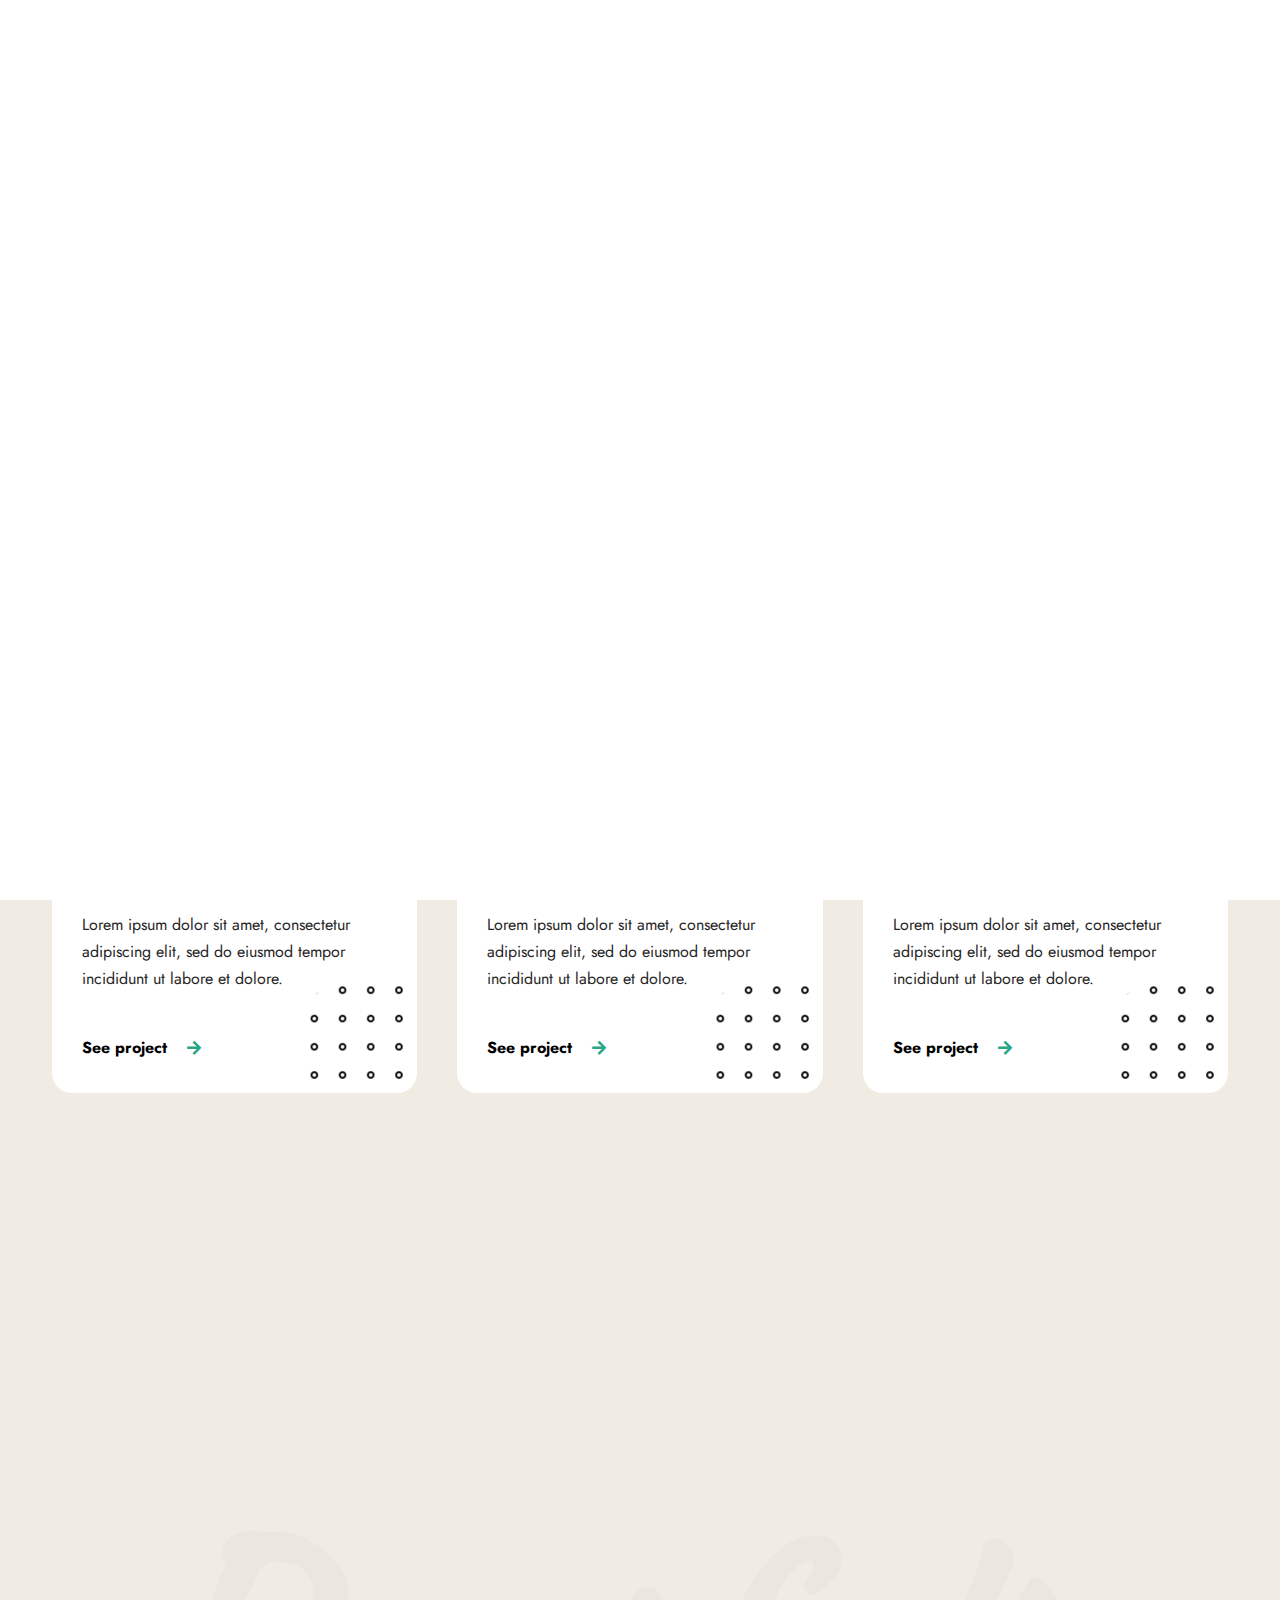
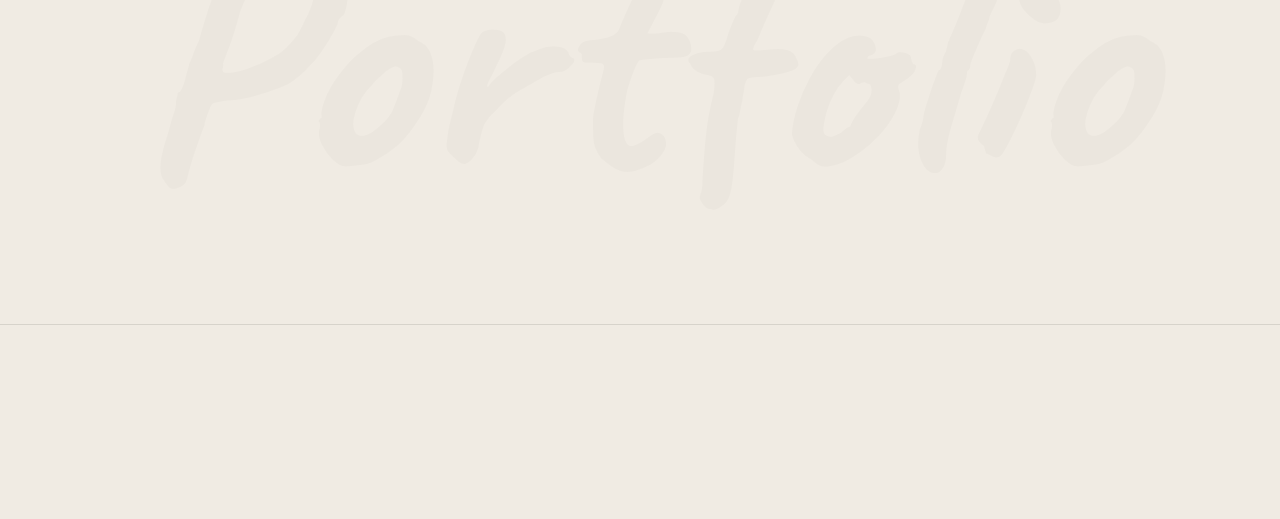
<file: works.html>
<!doctype html>
<html lang="en-US">
<head>

  <title>Raanna Kasturi - A Curious and Overthinking Tech-Lover from Mumbai, India.</title>
  <meta http-equiv="Content-Type" content="text/html; charset=utf-8">
  <meta http-equiv="X-UA-Compatible" content="IE=edge">
  <meta name="viewport" content="width=device-width, initial-scale=1">
  <meta name="HandheldFriendly" content="true">
  <meta name="author" content="bslthemes" >

  <!-- Fonts -->
  <link rel="stylesheet" href="https://fonts.googleapis.com/css?family=Jost%3A0%2C100%3B0%2C200%3B0%2C300%3B0%2C400%3B0%2C500%3B0%2C600%3B0%2C700%3B0%2C800%3B0%2C900%3B1%2C100%3B1%2C200%3B1%2C300%3B1%2C400%3B1%2C500%3B1%2C600%3B1%2C700%3B1%2C800%3B1%2C900%7CCaveat%3A400%3B500%3B600%3B700&#038;display=swap" type="text/css" media="all" >
  <link rel="stylesheet" href="https://fonts.googleapis.com/css?family=Roboto%3A100%2C100italic%2C200%2C200italic%2C300%2C300italic%2C400%2C400italic%2C500%2C500italic%2C600%2C600italic%2C700%2C700italic%2C800%2C800italic%2C900%2C900italic%7CRoboto+Slab%3A100%2C100italic%2C200%2C200italic%2C300%2C300italic%2C400%2C400italic%2C500%2C500italic%2C600%2C600italic%2C700%2C700italic%2C800%2C800italic%2C900%2C900italic&#038;display=auto" type="text/css" media="all" >

  <!-- CSS STYLES -->
  <link rel="stylesheet" href="assets/css/vendors/bootstrap.css" type="text/css" media="all" >
  <link rel="stylesheet" href="assets/fonts/font-awesome/css/font-awesome.css" type="text/css" media="all" >
  <link rel="stylesheet" href="assets/css/vendors/magnific-popup.css" type="text/css" media="all" >
  <link rel="stylesheet" href="assets/css/vendors/splitting.css" type="text/css" media="all" >
  <link rel="stylesheet" href="assets/css/vendors/swiper.css" type="text/css" media="all" >
  <link rel="stylesheet" href="assets/css/vendors/animate.css" type="text/css" media="all" >
  <link rel="stylesheet" href="assets/css/style.css" type="text/css" media="all" >
  <link rel="stylesheet" href="assets/css/dark.css" type="text/css" media="all" >

  <!-- Favicon -->
	<link rel="shortcut icon" href="favicon.ico" type="image/x-icon">
	<link rel="icon" href="favicon.ico" type="image/x-icon">

</head>

<body class="light-skin">
	<div class="container-page">

		<!-- Preloader -->
		<div class="preloader">
			<div class="centrize full-width">
				<div class="vertical-center">
					<div class="spinner-logo">
						<img src="webimg\RAANNA_KASTURI_Black_Logo.png" alt="Raanna Kasturi" >
						<div class="spinner-dot"></div>
						<div class="spinner spinner-line"></div>
					</div>
				</div>
			</div>
		</div>

		<!-- Header -->
		<header class="header">
			<div class="header__builder">
        <div class="row">
          <div class="col-xs-4 col-sm-4 col-md-4 col-lg-4">

            <!-- logo -->
            <div class="logo">
              <a href="index.html">
                <img width="345" height="76" src="webimg\RAANNA_KASTURI_Black_Logo.png" alt="Raanna Kasturi" >
              </a>
            </div>

          </div>
          <div class="col-xs-8 col-sm-8 col-md-8 col-lg-8 align-right">

						<!-- switcher btn -->
						<a href="#" class="switcher-btn">
							<span class="sw-before">
								<svg xmlns="http://www.w3.org/2000/svg" width="23" height="23" viewBox="0 0 23 23">
									<path id="Dark_Theme" data-name="Dark Theme" fill="#000" d="M1759.46,111.076a0.819,0.819,0,0,0-.68.147,8.553,8.553,0,0,1-2.62,1.537,8.167,8.167,0,0,1-2.96.531,8.655,8.655,0,0,1-8.65-8.682,9.247,9.247,0,0,1,.47-2.864,8.038,8.038,0,0,1,1.42-2.54,0.764,0.764,0,0,0-.12-1.063,0.813,0.813,0,0,0-.68-0.148,11.856,11.856,0,0,0-6.23,4.193,11.724,11.724,0,0,0,1,15.387,11.63,11.63,0,0,0,19.55-5.553A0.707,0.707,0,0,0,1759.46,111.076Zm-4.5,6.172a10.137,10.137,0,0,1-14.29-14.145,10.245,10.245,0,0,1,3.38-2.836c-0.14.327-.29,0.651-0.41,1.006a9.908,9.908,0,0,0-.56,3.365,10.162,10.162,0,0,0,10.15,10.189,9.776,9.776,0,0,0,3.49-.62,11.659,11.659,0,0,0,1.12-.473A10.858,10.858,0,0,1,1754.96,117.248Z" transform="translate(-1737 -98)" />
								</svg>
							</span>
							<span class="sw-after">
								<svg xmlns="http://www.w3.org/2000/svg" width="22.22" height="22.313" viewBox="0 0 22.22 22.313">
									<path id="Light_Theme" data-name="Light Theme" fill="#fff" d="M1752.49,105.511a5.589,5.589,0,0,0-3.94-1.655,5.466,5.466,0,0,0-3.94,1.655,5.61,5.61,0,0,0,3.94,9.566,5.473,5.473,0,0,0,3.94-1.653,5.643,5.643,0,0,0,1.65-3.957A5.516,5.516,0,0,0,1752.49,105.511Zm-1.06,6.85a4.1,4.1,0,0,1-5.76,0,4.164,4.164,0,0,1,0-5.788A4.083,4.083,0,0,1,1751.43,112.361Zm7.47-3.662h-2.27a0.768,0.768,0,0,0,0,1.536h2.27A0.768,0.768,0,0,0,1758.9,108.7Zm-10.35,8.12a0.777,0.777,0,0,0-.76.769v2.274a0.777,0.777,0,0,0,.76.767,0.786,0.786,0,0,0,.77-0.767v-2.274A0.786,0.786,0,0,0,1748.55,116.819Zm7.85-.531-1.62-1.624a0.745,0.745,0,0,0-1.06,0,0.758,0.758,0,0,0,0,1.063l1.62,1.625a0.747,0.747,0,0,0,1.06,0A0.759,0.759,0,0,0,1756.4,116.288ZM1748.55,98.3a0.777,0.777,0,0,0-.76.768v2.273a0.778,0.778,0,0,0,.76.768,0.787,0.787,0,0,0,.77-0.768V99.073A0.786,0.786,0,0,0,1748.55,98.3Zm7.88,3.278a0.744,0.744,0,0,0-1.06,0l-1.62,1.624a0.758,0.758,0,0,0,0,1.063,0.745,0.745,0,0,0,1.06,0l1.62-1.624A0.758,0.758,0,0,0,1756.43,101.583Zm-15.96,7.116h-2.26a0.78,0.78,0,0,0-.77.768,0.76,0.76,0,0,0,.77.768h2.26A0.768,0.768,0,0,0,1740.47,108.7Zm2.88,5.965a0.745,0.745,0,0,0-1.06,0l-1.62,1.624a0.759,0.759,0,0,0,0,1.064,0.747,0.747,0,0,0,1.06,0l1.62-1.625A0.758,0.758,0,0,0,1743.35,114.664Zm0-11.457-1.62-1.624a0.744,0.744,0,0,0-1.06,0,0.758,0.758,0,0,0,0,1.063l1.62,1.624a0.745,0.745,0,0,0,1.06,0A0.758,0.758,0,0,0,1743.35,103.207Z" transform="translate(-1737.44 -98.313)" />
								</svg>
							</span>
						</a>

						<!-- menu btn -->
						<a href="#" class="menu-btn">
							<span></span>
							<span></span>
						</a>

						<!-- Menu Full Overlay -->
						<div class="menu-full-overlay">
							<div class="menu-full-container">
								<div class="container">
									<div class="row">
										<div class="col-xs-12 col-sm-12 col-md-12 col-lg-12">

											<!-- menu full -->
											<div class="menu-full">
												<ul class="menu-full">
													<li class="menu-item">
														<a class="splitting-text-anim-2" data-splitting="chars" href="index.html">Home</a>
													</li>
													<li class="menu-item">
														<a class="splitting-text-anim-2" data-splitting="chars" href="#services-section">Services</a>
													</li>
													<li class="menu-item">
														<a class="splitting-text-anim-2" data-splitting="chars" href="#skills-section">Skills</a>
													</li>
													<li class="menu-item">
														<a class="splitting-text-anim-2" data-splitting="chars" href="#works-section">Works</a>
													</li>
													<li class="menu-item">
														<a class="splitting-text-anim-2" data-splitting="chars" href="#resume-section">Resume</a>
													</li>
													<li class="menu-item">
														<a class="splitting-text-anim-2" data-splitting="chars" href="#testimonials-section">Testimonials</a>
													</li>
													<li class="menu-item">
														<a class="splitting-text-anim-2" data-splitting="chars" href="#pricing-section">Pricing</a>
													</li>
													<li class="menu-item">
														<a class="splitting-text-anim-2" data-splitting="chars" href="#blog-section">Blog</a>
													</li>
													<li class="menu-item">
														<a class="splitting-text-anim-2" data-splitting="chars" href="#contact-section">Contact</a>
													</li>
													<li class="menu-item menu-item-has-children has-children">
														<a class="splitting-text-anim-2" data-splitting="chars">Pages</a>
														<ul class="sub-menu">
															<li class="menu-item">
																<a class="splitting-text-anim-1" data-splitting="chars" href="works-list.html">Works (List)</a>
															</li>
															<li class="menu-item">
																<a class="splitting-text-anim-1" data-splitting="chars" href="works.html">Works (Grid)</a>
															</li>
															<li class="menu-item">
																<a class="splitting-text-anim-1" data-splitting="chars" href="work-single.html">Work Single Page</a>
															</li>
															<li class="menu-item">
																<a class=" splitting-text-anim-1" data-splitting="chars" href="blog.html">Blog</a>
															</li>
															<li class="menu-item">
																<a class="splitting-text-anim-1" data-splitting="chars" href="blog-single.html">Single Post</a>
															</li>
														</ul>
													</li>
												</ul>
											</div>

											<!-- social -->
											<div class="menu-social-links">
												<a href="http://dribbble.com" target="_blank" rel="noopener noreferrer" class="scrolla-element-anim-1" title="dribbble">
													<i class="fab fa-dribbble"></i>
												</a>
												<a href="http://twitter.com" target="_blank" rel="noopener noreferrer" class="scrolla-element-anim-1" title="twitter">
													<i class="fab fa-twitter"></i>
												</a>
												<a href="http://behance.com" target="_blank" rel="noopener noreferrer" class="scrolla-element-anim-1" title="behance">
													<i class="fab fa-behance"></i>
												</a>
											</div>

											<div class="v-line-block"><span></span></div>

										</div>
									</div>
								</div>
							</div>
							<div class="menu-overlay"></div>
						</div>

          </div>
        </div>
      </div>
    </header>

		<!-- Wrapper -->
		<div class="wrapper">

      <!-- Section Started Heading -->
      <section class="section section-inner started-heading">
      	<div class="container">

  				<!-- Heading -->
          <div class="m-titles align-center">
            <h1 class="m-title splitting-text-anim-1 scroll-animate" data-splitting="words" data-animate="active">
              <span> Portfolio </span>
            </h1>
            <div class="m-subtitle splitting-text-anim-1 scroll-animate" data-splitting="words" data-animate="active">
              <span> my <b>Cases</b>
              </span>
            </div>
          </div>

      	</div>
      </section>

      <!-- Section - Works -->
			<section class="lui-section">

        <!-- Works -->
				<div class="v-line v-line-right v-line-top">
          <div class="container">

            <div class="works-box">
              <div class="filter-links scrolla-element-anim-1 scroll-animate" data-animate="active">
                <a href="#" class="lui-subtitle active" data-href=".works-col"> All </a>
                <a href="#" class="lui-subtitle" data-href=".sorting-ui-ux-design"> UI UX Design </a>
                <a href="#" class="lui-subtitle" data-href=".sorting-photo"> Photography </a>
                <a href="#" class="lui-subtitle" data-href=".sorting-development"> Development </a>
                <a href="#" class="lui-subtitle" data-href=".sorting-branding"> Branding </a>
              </div>
              <div class="works-items works-masonry-items row">
                <div class="works-col col-xs-12 col-sm-12 col-md-12 col-lg-12 sorting-branding sorting-photo ">
                  <div class="works-item scrolla-element-anim-1 scroll-animate" data-animate="active">
                    <div class="image">
                      <div class="img">
                        <a href="work-single.html">
                          <img decoding="async" src="assets/images/work4.jpeg" alt="Zorro" >
                          <span class="overlay"></span>
                        </a>
                      </div>
                    </div>
                    <div class="desc">
                      <span class="category"> Branding, Photography </span>
                      <h5 class="name">
                        <a href="work-single.html">Zorro</a>
                      </h5>
                      <div class="text">
                        <p>Lorem ipsum dolor sit amet, consectetur adipiscing elit, sed do eiusmod tempor incididunt ut labore et dolore.</p>
                      </div>
                      <a href="work-single.html" class="lnk">See project</a>
                    </div>
                    <div class="bg-img" style="background-image: url(assets/images/pat-2.png);"></div>
                  </div>
                </div>
                <div class="works-col col-xs-12 col-sm-12 col-md-12 col-lg-12 sorting-branding sorting-ui-ux-design ">
                  <div class="works-item scrolla-element-anim-1 scroll-animate" data-animate="active">
                    <div class="image">
                      <div class="img">
                        <a href="work-single.html">
                          <img decoding="async" src="assets/images/work2.jpeg" alt="Gooir" >
                          <span class="overlay"></span>
                        </a>
                      </div>
                    </div>
                    <div class="desc">
                      <span class="category"> Branding, UI UX Design </span>
                      <h5 class="name">
                        <a href="work-single.html">Gooir</a>
                      </h5>
                      <div class="text">
                        <p>Lorem ipsum dolor sit amet, consectetur adipiscing elit, sed do eiusmod tempor incididunt ut labore et dolore.</p>
                      </div>
                      <a href="work-single.html" class="lnk">See project</a>
                    </div>
                    <div class="bg-img" style="background-image: url(assets/images/pat-2.png);"></div>
                  </div>
                </div>
                <div class="works-col col-xs-12 col-sm-12 col-md-12 col-lg-12 sorting-development sorting-ui-ux-design ">
                  <div class="works-item scrolla-element-anim-1 scroll-animate" data-animate="active">
                    <div class="image">
                      <div class="img">
                        <a href="work-single.html">
                          <img decoding="async" src="assets/images/work7.jpg" alt="Explore" >
                          <span class="overlay"></span>
                        </a>
                      </div>
                    </div>
                    <div class="desc">
                      <span class="category"> Development, UI UX Design </span>
                      <h5 class="name">
                        <a href="work-single.html">Explore</a>
                      </h5>
                      <div class="text">
                        <p>Lorem ipsum dolor sit amet, consectetur adipiscing elit, sed do eiusmod tempor incididunt ut labore et dolore.</p>
                      </div>
                      <a href="work-single.html" class="lnk">See project</a>
                    </div>
                    <div class="bg-img" style="background-image: url(assets/images/pat-2.png);"></div>
                  </div>
                </div>
                <div class="works-col col-xs-12 col-sm-12 col-md-12 col-lg-12 sorting-branding sorting-photo ">
                  <div class="works-item scrolla-element-anim-1 scroll-animate" data-animate="active">
                    <div class="image">
                      <div class="img">
                        <a href="work-single.html">
                          <img decoding="async" src="assets/images/work1.jpeg" alt="Mozar" >
                          <span class="overlay"></span>
                        </a>
                      </div>
                    </div>
                    <div class="desc">
                      <span class="category"> Branding, Photography </span>
                      <h5 class="name">
                        <a href="work-single.html">Mozar</a>
                      </h5>
                      <div class="text">
                        <p>Lorem ipsum dolor sit amet, consectetur adipiscing elit, sed do eiusmod tempor incididunt ut labore et dolore.</p>
                      </div>
                      <a href="work-single.html" class="lnk">See project</a>
                    </div>
                    <div class="bg-img" style="background-image: url(assets/images/pat-2.png);"></div>
                  </div>
                </div>
                <div class="works-col col-xs-12 col-sm-12 col-md-12 col-lg-12 sorting-development sorting-ui-ux-design ">
                  <div class="works-item scrolla-element-anim-1 scroll-animate" data-animate="active">
                    <div class="image">
                      <div class="img">
                        <a href="work-single.html">
                          <img decoding="async" src="assets/images/single8.jpg" alt="Stay Fit" >
                          <span class="overlay"></span>
                        </a>
                      </div>
                    </div>
                    <div class="desc">
                      <span class="category"> Development, UI UX Design </span>
                      <h5 class="name">
                        <a href="work-single.html">Stay Fit</a>
                      </h5>
                      <div class="text">
                        <p>Lorem ipsum dolor sit amet, consectetur adipiscing elit, sed do eiusmod tempor incididunt ut labore et dolore.</p>
                      </div>
                      <a href="work-single.html" class="lnk">See project</a>
                    </div>
                    <div class="bg-img" style="background-image: url(assets/images/pat-2.png);"></div>
                  </div>
                </div>
                <div class="works-col col-xs-12 col-sm-12 col-md-12 col-lg-12 sorting-development sorting-photo ">
                  <div class="works-item scrolla-element-anim-1 scroll-animate" data-animate="active">
                    <div class="image">
                      <div class="img">
                        <a href="work-single.html">
                          <img decoding="async" src="assets/images/single6.jpg" alt="Kana" >
                          <span class="overlay"></span>
                        </a>
                      </div>
                    </div>
                    <div class="desc">
                      <span class="category"> Development, Photography </span>
                      <h5 class="name">
                        <a href="work-single.html">Kana</a>
                      </h5>
                      <div class="text">
                        <p>Lorem ipsum dolor sit amet, consectetur adipiscing elit, sed do eiusmod tempor incididunt ut labore et dolore.</p>
                      </div>
                      <a href="work-single.html" class="lnk">See project</a>
                    </div>
                    <div class="bg-img" style="background-image: url(assets/images/pat-2.png);"></div>
                  </div>
                </div>
              </div>
            </div>

            <div class="lui-bgtitle">
              <span> Portfolio </span>
            </div>

					</div>
				</div>

      </section>

		</div>

		<!-- Footer -->
		<div class="footer">
			<div class="footer__builder">
        <div class="container">
          <div class="row">
            <div class="col-xs-12 col-sm-12 col-md-4 col-lg-4">

              <div class="social-links scrolla-element-anim-1 scroll-animate" data-animate="active">
                <a target="_blank" rel="noopener noreferrer" href="https://www.linkedin.com/in/raannakasturi">
                  <i aria-hidden="true" class="fab fa-linkedin"></i>
                </a>
                <a target="_blank" rel="noopener noreferrer" href="https://instagram.com/RaannaKasturi">
                  <i aria-hidden="true" class="fab fa-instagram"></i>
                </a>
                <a target="_blank" rel="noopener noreferrer" href="https://github.com/RaannaKasturi">
                  <i aria-hidden="true" class="fab fa-github"></i>
                </a>
                <a target="_blank" rel="noopener noreferrer" href="mailto:raannakasturi@gmail.com">
                  <i aria-hidden="true" class="fas fa-at"></i>
                </a>
                <a target="_blank" rel="noopener noreferrer" href="https://g.dev/raannakasturi">
                  <i aria-hidden="true" class="fab fa-android"></i>
                </a>
                <a target="_blank" rel="noopener noreferrer" href="https://www.youtube.com/@RaannaKasturi?sub_confirmation=1">
                  <i aria-hidden="true" class="fab fa-youtube"></i>
                </a>
              </div>

            </div>
            <div class="col-xs-12 col-sm-12 col-md-4 col-lg-4">

              <div class="copyright-text align-center scrolla-element-anim-1 scroll-animate" data-animate="active">
                © 2022 
                <a target="_blank" rel="noopener noreferrer" href="/">
                  <strong>Raanna Kasturi</strong>.
                </a>
                All rights reserved.
              </div>

            </div>
            <div class="col-xs-12 col-sm-12 col-md-4 col-lg-4">

              <div class="copyright-text align-right scrolla-element-anim-1 scroll-animate" data-animate="active">
                Developed by 
                <a target="_blank" rel="noopener noreferrer" href="/">
                  <strong>Nayan Kasturi</strong>.
                </a>
                <br>
                Template by 
                <a target="_blank" rel="noopener noreferrer" href="https://bslthemes.com/">
                  <strong>BSL Themes</strong>
                </a>
              </div>

            </div>
          </div>
        </div>
			</div>
		</div>

	</div>

	<!-- cursor -->
	<div class="cursor"></div>

  <script src="assets/js/jquery.min.js"></script>
  <script src="assets/js/jquery.validate.min.js"></script>
  <script src="assets/js/bootstrap.js"></script>
  <script src="assets/js/swiper.js"></script>
  <script src="assets/js/splitting.js"></script>
  <script src="assets/js/jarallax.min.js"></script>
  <script src="assets/js/magnific-popup.js"></script>
  <script src="assets/js/imagesloaded.pkgd.js"></script>
  <script src="assets/js/isotope.pkgd.js"></script>
  <script src="assets/js/jquery.scrolla.js"></script>
  <script src="assets/js/skrollr.js"></script>
  <script src="assets/js/jquery.cookie.js"></script>
  <script src="assets/js/typed.js"></script>
  <script src="assets/js/common.js"></script>

</body>
</html>
</file>
<file: assets/css/vendors/splitting.css>
/* Recommended styles for Splitting */
.splitting .word,
.splitting .char {
  display: inline-block;
}

/* Psuedo-element chars */
.splitting .char {
  position: relative;
}

/**
 * Populate the psuedo elements with the character to allow for expanded effects
 * Set to `display: none` by default; just add `display: block` when you want
 * to use the psuedo elements
 */
.splitting .char::before,
.splitting .char::after {
  content: attr(data-char);
  position: absolute;
  top: 0;
  left: 0;
  visibility: hidden;
  transition: inherit;
  user-select: none;
}

/* Expanded CSS Variables */

.splitting {
  /* The center word index */
  --word-center: calc((var(--word-total) - 1) / 2);

  /* The center character index */
  --char-center: calc((var(--char-total) - 1) / 2);

  /* The center character index */
  --line-center: calc((var(--line-total) - 1) / 2);
}

.splitting .word {
  /* Pecent (0-1) of the word's position */
  --word-percent: calc(var(--word-index) / var(--word-total));

  /* Pecent (0-1) of the line's position */
  --line-percent: calc(var(--line-index) / var(--line-total));
}

.splitting .char {
  /* Percent (0-1) of the char's position */
  --char-percent: calc(var(--char-index) / var(--char-total));

  /* Offset from center, positive & negative */
  --char-offset: calc(var(--char-index) - var(--char-center));

  /* Absolute distance from center, only positive */
  --distance: calc(
     (var(--char-offset) * var(--char-offset)) / var(--char-center)
  );

  /* Distance from center where -1 is the far left, 0 is center, 1 is far right */
  --distance-sine: calc(var(--char-offset) / var(--char-center));

  /* Distance from center where 1 is far left/far right, 0 is center */
  --distance-percent: calc((var(--distance) / var(--char-center)));
}

.splitting.cells img { width: 100%; display: block; }

@supports ( display: grid ) {
  .splitting.cells {
    position: relative;
    overflow: hidden;
    background-size: cover;
    visibility: hidden;
  }

  .splitting .cell-grid {
    background: inherit;
    position: absolute;
    top: 0;
    left: 0;
    width: 100%;
    height: 100%;
    display: grid;
    grid-template: repeat( var(--row-total), 1fr ) / repeat( var(--col-total), 1fr );
  }

  .splitting .cell {
    background: inherit;
    position: relative;
    overflow: hidden;
  }

  .splitting .cell-inner {
    background: inherit;
    position: absolute;
    visibility: visible;
    /* Size to fit the whole container size */
    width: calc(100% * var(--col-total));
    height: calc(100% * var(--row-total));
    /* Position properly */
    left: calc(-100% * var(--col-index));
    top: calc(-100% * var(--row-index));
  }

  /* Helper variables for advanced effects */
  .splitting .cell {
    --center-x: calc((var(--col-total) - 1) / 2);
    --center-y: calc((var(--row-total) - 1) / 2);

    /* Offset from center, positive & negative */
    --offset-x: calc(var(--col-index) - var(--center-x));
    --offset-y: calc(var(--row-index) - var(--center-y));

    /* Absolute distance from center, only positive */
    --distance-x: calc( (var(--offset-x) * var(--offset-x)) / var(--center-x) );

    /* Absolute distance from center, only positive */
    --distance-y: calc( (var(--offset-y) * var(--offset-y)) / var(--center-y) );
  }
}
</file>
<file: assets/css/style.css>
/*
Template Name: Luique
Template URI: https://bslthemes.com/
Author: bslthemes
Author URI: https://themeforest.net/user/bslthemes
Description: Luique - Resume & Personal Portfolio HTML5 Template
Version: 1.0
*/

/* TABLE OF CONTENTS
	- Base Styles
	|--Typography
	|--Alignment
	|--Wrapper
	|--Breadcrumbs
	|--Preloader
	|--Cursor
	|--Swiper
	|--Animations
	- Header
	- Footer
	- Sections
	|--Section Started Heading
	|--Section Hero Started
	|--Section Profile
	|--Section Resume
	|--Section Services
	|--Section Works
	|--Section Pricing
	|--Section Testimonials
	|--Section Blog
	|--Section Contacts
	|--Section Project Details
	|--Section Image Large
	|--Section Video Large
	|--Section Navigation
	|--Section Archive
	|--Section Sidebar
	- Responsive
*/


/**
* Base Styles
**/

* {
	outline: none;
	box-sizing: border-box;
	-webkit-box-sizing: border-box;
}

::-webkit-input-placeholder {
	color: rgba(0, 0, 0, 0.5);
}

::-moz-placeholder {
	color: rgba(0, 0, 0, 0.5);
}

:-moz-placeholder {
	color: rgba(0, 0, 0, 0.5);
}

:-ms-input-placeholder {
	color: rgba(0, 0, 0, 0.5);
}

html,
body {
	margin: 0;
	padding: 0;
	height: auto !important;
	font-size: 16px;
	color: #262626;
	font-family: "Jost", sans-serif;
	font-weight: 400;
	line-height: 1.7;
	-webkit-font-smoothing: antialiased;
	-webkit-text-size-adjust: 100%;
}

body {
	background-color: #F0EBE3;
}

body.no-scroll {
	overflow: hidden;
}

a {
	color: #29a587;
	text-decoration: none;
	cursor: pointer;
	outline: none;
	transition: all 0.7s cubic-bezier(0.3, 0, 0.3, 1);
	-webkit-transition: all 0.7s cubic-bezier(0.3, 0, 0.3, 1);
}

a:link {
	color: #29a587;
}

a:active {
	color: #29a587;
}

a:visited {
	color: #29a587;
}

a:hover {
	text-decoration: underline;
}

a img {
	border: none;
}

img {
	max-width: 100%;
}

input,
textarea,
button {
	font-family: "Jost";
}

label {
	cursor: pointer;
}

iframe {
	max-width: 100%;
}

.comment-form-cookies-consent input {
	margin-right: 10px;
	position: relative;
	top: 7px;
}

.comment-form-cookies-consent label {
	display: inline-block;
	vertical-align: top;
}

.clear {
	clear: both;
}

b, strong {
	font-weight: 700;
}

/* - Typography */

h1,
h2,
h3,
h4,
h5,
h6,
.m-title {
	font-weight: 400;
	font-family: "Jost";
	margin: 0;
	margin-bottom: 15px;
	color: #000;
	font-weight: 700;
	line-height: 1.3;
}

h1 {
	font-size: 44px;
	text-transform: uppercase;
	letter-spacing: 0.05em;
}

h2, .m-title {
	font-size: 41px;
	text-transform: uppercase;
	letter-spacing: 0.05em;
}

h3 {
	font-size: 38px;
}

h4 {
	font-size: 32px;
}

h5,
.lui-title {
	font-size: 24px;
}

h6 {
	font-size: 21px;
}

.post-content h1,
.post-content h2,
.post-content h3,
.post-content h4,
.post-content h5,
.post-content h6 {
	margin: 0;
	margin-bottom: 30px;
}

p {
	padding: 0;
	margin: 30px 0;
}

strong {
	font-weight: 700;
}

a.lnk,
.lnk {
	height: 22px;
	line-height: 22px;
	position: relative;
	display: inline-block;
	vertical-align: top;
	font-size: 16px;
	color: #000;
	font-weight: 700;
	text-decoration: none;
	transition: all 0.7s cubic-bezier(0.3, 0, 0.3, 1);
	-webkit-transition: all 0.7s cubic-bezier(0.3, 0, 0.3, 1);
}

a.lnk:after,
.lnk:after {
	margin-left: 20px;
	content: "\f061";
	position: relative;
	left: 0;
	top: 1px;
	font-family: 'Font Awesome 5 Free';
	font-weight: 900;
	color: #29a587;
	transition: all 0.3s cubic-bezier(0.3, 0, 0.3, 1);
	-webkit-transition: all 0.3s cubic-bezier(0.3, 0, 0.3, 1);
}

a.lnk:hover:after,
.lnk:hover:after {
	margin-left: 15px;
}

a.btn-lnk,
.btn-lnk {
	padding-left: 70px;
	height: 56px;
	line-height: 56px;
	position: relative;
	display: inline-block;
	vertical-align: top;
	font-size: 13px;
	color: #000;
	font-weight: 700;
	text-transform: uppercase;
	letter-spacing: 0.05em;
	text-decoration: none;
	transition: all 0.7s cubic-bezier(0.3, 0, 0.3, 1);
	-webkit-transition: all 0.7s cubic-bezier(0.3, 0, 0.3, 1);
}

a.btn-lnk:before,
.btn-lnk:before {
	content: '';
	position: absolute;
	left: -1px;
	top: 50%;
	margin-top: -1px;
	height: 2px;
	width: 40px;
	background: #000;
}

a.btn,
.btn,
.elementor a.btn,
.elementor .btn,
button,
input[type="submit"] {
	padding: 0 40px;
	position: relative;
	overflow: hidden;
	display: inline-block;
	vertical-align: top;
	font-size: 13px;
	color: #000;
	font-weight: 700;
	text-transform: uppercase;
	letter-spacing: 0.05em;
	height: 56px;
	line-height: 52px;
	text-align: center;
	text-decoration: none;
	outline: none!important;
	cursor: pointer;
	transition: all 0.7s cubic-bezier(0.3, 0, 0.3, 1);
	-webkit-transition: all 0.7s cubic-bezier(0.3, 0, 0.3, 1);
  border: 2px solid #000;
  background: transparent;
  box-shadow: 5px 5px rgba(0, 0, 0, 0.2);
	border-radius: 56px;
	-webkit-border-radius: 56px;
}

.btn.btn-solid,
.elementor .btn.btn-solid {
	color: #fff;
}

.btn-solid:after,
.elementor .btn-solid:after {
	content: "\f061";
	position: absolute;
	right: 30px;
	top: 0;
	font-family: 'Font Awesome 5 Free';
	font-weight: 900;
	color: #fff;
	transition: all 0.3s cubic-bezier(0.3, 0, 0.3, 1);
	-webkit-transition: all 0.3s cubic-bezier(0.3, 0, 0.3, 1);
	z-index: 2;
}

.btn-solid:hover:after,
.elementor .btn-solid:hover:after {
	right: 35px;
}

input[type="submit"] {
	color: #FFF;
	background: #29a587;
	outline: none;
	cursor: pointer;
}

a.btn:before,
.btn:before,
button:before {
	content: '';
	position: absolute;
	left: 50%;
	top: 50%;
	width: 0%;
	height: 0%;
	background: #29a587;
	transition: all 0.6s cubic-bezier(0.3, 0, 0.3, 1);
	-webkit-transition: all 0.6s cubic-bezier(0.3, 0, 0.3, 1);
	transform: translate(-50%, -50%);
	-webkit-transform: translate(-50%, -50%);
	border-radius: 56px;
	-webkit-border-radius: 56px;
	opacity: 0;
	z-index: -1;
	filter: blur(10px);
}

a.btn:before,
.btn:before,
button:before {
	z-index: 1;
}

.btn span,
button span {
	position: relative;
	z-index: 2;
}

a.btn:hover,
.btn:hover,
button:hover {
	color: #FFF;
}

a.btn:hover:before,
.btn:hover:before,
button:hover:before,
.btn.btn-solid:before,
.elementor .btn.btn-solid:before {
	width: calc(100% - 4px);
	height: calc(100% - 4px);
	opacity: 1;
	filter: blur(0px);
}

input[type="text"],
input[type="email"],
input[type="search"],
input[type="password"],
input[type="tel"],
input[type="address"],
input[type="number"],
textarea {
	position: relative;
	padding: 0 30px;
	display: block;
	width: 100%;
	height: 60px;
	font-family: "Jost";
	font-size: 16px;
	color: #000;
	resize: none;
	outline: 0;
	font-weight: 400;
	background: #fff;
	border: 2px solid #000;
	border-radius: 30px;
	-webkit-border-radius: 30px;
	transition: all 0.7s cubic-bezier(0.3, 0, 0.3, 1);
	-webkit-transition: all 0.7s cubic-bezier(0.3, 0, 0.3, 1);
}

textarea {
	height: 140px;
	padding-top: 20px;
	padding-bottom: 20px;
	resize: none;
}

label,
legend {
	display: block;
	padding-bottom: 20px;
	font-family: "Jost";
	font-size: 20px;
}

fieldset {
	border-width: 0;
	padding: 0;
}

input[type="checkbox"],
input[type="radio"] {
	display: inline;
}

label.error {
	padding-top: 5px;
	font-family: "Jost";
	font-size: 14px;
	color: red;
	display: none;
}

ul {
	list-style: disc;
	margin-top: 30px;
	margin-bottom: 30px;
	padding-left: 0px;
	list-style-position: inside;
}

ol {
	list-style: decimal;
	margin-top: 30px;
	margin-bottom: 30px;
	padding-left: 0px;
	list-style-position: inside;
}

ul ul,
ol ol,
ul ol,
ol ul {
	margin-top: 15px;
	margin-bottom: 15px;
	margin-left: 15px;
}

code {
	padding: 0 4px;
	font-size: 14px;
	font-style: italic;
	text-decoration: none;
	display: inline-block;
	vertical-align: middle;
	overflow: auto;
	max-width: 100%;
	white-space: nowrap;
}

pre {
	margin: 30px 0;
	padding: 0;
	max-width: 100%;
	overflow: auto;
	white-space: pre;
	font-size: 14px;
}

mark,
ins {
	text-decoration: none;
}

dt {
	margin-bottom: 5px;
	font-weight: 700;
}

dd {
	margin-top: 0;
	margin-bottom: 30px;
	margin-left: 30px;
}

.block-quote,
blockquote,
.block-quote,
.wp-block-quote,
.wp-block-quote.is-large,
.wp-block-quote.is-style-large,
.wp-block-pullquote {
	position: relative;
	margin: 50px 0 50px 50px;
	padding: 65px 50px 0 50px!important;
	font-family: "Jost";
	font-size: 22px;
	line-height: 1.3;
	color: #000;
	font-weight: 400;
	border-left: 1px solid #000;
}

.block-quote:before,
blockquote:before,
.block-quote:before,
.wp-block-quote:before,
.wp-block-quote.is-large:before,
.wp-block-quote.is-style-large:before,
.wp-block-pullquote:before {
	content: '';
	position: absolute;
	top: 0;
	left: 50px;
	width: 58px;
	height: 44px;
	background: url(../images/quote.svg) no-repeat;
	background-size: contain;
	filter: invert(1);
}

.block-quote p,
blockquote p,
.block-quote p,
.wp-block-quote p,
.wp-block-quote.is-large p,
.wp-block-quote.is-style-large p,
.wp-block-pullquote p {
	font-size: 22px;
	margin-bottom: 0;
	font-style: normal;
}

@media only screen and (max-width: 576px) {
	.block-quote,
	blockquote,
	.block-quote,
	.wp-block-quote,
	.wp-block-quote.is-large,
	.wp-block-quote.is-style-large,
	.wp-block-pullquote {
		font-size: 20px;
		margin: 20px 0;
	}
	.block-quote p,
	blockquote p,
	.block-quote p,
	.wp-block-quote p,
	.wp-block-quote.is-large p,
	.wp-block-quote.is-style-large p,
	.wp-block-pullquote p {
		font-size: 20px;
	}
	.block-quote p br,
	blockquote p br,
	.block-quote p br,
	.wp-block-quote p br,
	.wp-block-quote.is-large p br,
	.wp-block-quote.is-style-large p br,
	.wp-block-pullquote p br {
		display: none;
	}
}

.block-quote cite,
blockquote cite,
.block-quote cite,
.wp-block-quote cite,
.wp-block-quote.is-large cite,
.wp-block-quote.is-style-large cite,
.wp-block-pullquote cite {
	font-family: "Jost";
	font-size: 16px;
	font-style: normal;
	display: block;
	margin-top: 15px;
	position: relative;
	text-align: left;
	font-weight: 700;
	color: #29a587;
}

.block-quote cite em,
blockquote cite em,
.block-quote cite em,
.wp-block-quote cite em,
.wp-block-quote.is-large cite em,
.wp-block-quote.is-style-large cite em,
.wp-block-pullquote cite {
	font-style: normal;
}

.block-quote.has-background blockquote,
.wp-block-quote.has-background blockquote,
.wp-block-quote.is-large.has-background blockquote,
.wp-block-quote.is-style-large.has-background blockquote,
.wp-block-pullquote.has-background blockquote,
blockquote.has-background blockquote {
	padding: 20px 0;
}

.block-quote.has-background:before,
.wp-block-quote.has-background:before,
.wp-block-quote.is-large.has-background:before,
.wp-block-quote.is-style-large.has-background:before,
.wp-block-pullquote.has-background:before,
blockquote.has-background:before {
	left: 10px;
	top: 10px;
}

.block-quote.has-text-align-right::before,
.wp-block-quote.has-text-align-right::before,
.wp-block-pullquote.has-text-align-right::before,
blockquote.has-text-align-right::before {
	left: auto;
	right: 50px;
}

.block-quote.has-text-align-right cite,
.wp-block-quote.has-text-align-right cite,
.wp-block-quote.is-large.has-text-align-right cite,
.wp-block-quote.is-style-large.has-text-align-right cite,
.wp-block-pullquote.has-text-align-right cite,
blockquote.has-text-align-right cite {
	text-align: right;
}

.block-quote cite br,
.wp-block-quote cite br,
.wp-block-quote.is-large cite br,
.wp-block-quote.is-style-large cite br,
.wp-block-pullquote cite br,
blockquote cite br {
	display: none;
}

.wp-block-pullquote {
	padding: 50px!important;
	text-align: left;
}

.wp-block-pullquote blockquote {
	margin-top: 0;
	margin-bottom: 0;
	margin-left: 0;
	padding-top: 0!important;
	padding-left: 0!important;
	padding-bottom: 0;
	border: none;
}

.wp-block-pullquote blockquote:before {
	display: none;
}

.wp-block-cover-image .wp-block-subhead:not(.has-text-color),
.wp-block-cover-image h1:not(.has-text-color),
.wp-block-cover-image h2:not(.has-text-color),
.wp-block-cover-image h3:not(.has-text-color),
.wp-block-cover-image h4:not(.has-text-color),
.wp-block-cover-image h5:not(.has-text-color),
.wp-block-cover-image h6:not(.has-text-color),
.wp-block-cover-image p:not(.has-text-color),
.wp-block-cover .wp-block-subhead:not(.has-text-color),
.wp-block-cover h1:not(.has-text-color),
.wp-block-cover h2:not(.has-text-color),
.wp-block-cover h3:not(.has-text-color),
.wp-block-cover h4:not(.has-text-color),
.wp-block-cover h5:not(.has-text-color),
.wp-block-cover h6:not(.has-text-color),
.wp-block-cover p:not(.has-text-color) {
	color: #fff;
}

.bypostauthor {
	border-top: none;
}

.wp-block-table {
	margin: 30px 0;
}

.wp-block-table table {
	margin: 0!important;
}

.wp-block-calendar a {
	text-decoration: none;
	color: #29a587;
}

.wp-block-column p:first-child,
.wp-block-column ul:first-child,
.wp-block-column ol:first-child,
.wp-block-column blockquote:first-child {
	margin-top: 0;
}

.wp-block-column p:last-child,
.wp-block-column ul:last-child,
.wp-block-column ol:last-child,
.wp-block-column blockquote:last-child {
	margin-bottom: 0;
}

.wp-block-columns {
	margin-bottom: 1.2rem;
}

.post-content .has-medium-font-size {
	line-height: 1.6;
}

.post-content .has-large-font-size {
	line-height: 1.4;
}

input[type=checkbox],
input[type=radio] {
	display: inline-block;
	vertical-align: top;
}

.blocks-gallery-caption {
	margin-bottom: 2rem;
}

.wp-caption-text,
.wp-block-image figcaption,
.wp-block-video figcaption,
.wp-block-embed figcaption {
	padding: 10px;
}

select,
.custom-select {
	background-color: transparent;
	border: 1px solid #999;
	border-radius: 6px;
	-webkit-box-shadow: none;
	box-shadow: none;
	color: #000;
	line-height: 1;
	height: 48px;
	padding: 0 20px;
	position: relative;
	width: 100%;
	-webkit-appearance: none;
	-moz-appearance: none;
	appearance: none;
	font-size: 16px;
}

select,
.custom-select {
	background: url(../images/caret-down.svg) no-repeat right 20px center/12px 12px;
}

.wp-caption-text,
.wp-block-image figcaption,
.wp-block-video figcaption,
.wp-block-embed figcaption {
	max-width: 100%;
	margin: 0;
	padding: 10px 10px 0 10px;
	text-align: center;
	font-size: 14px;
	font-style: italic;
	opacity: 0.75;
}

.wp-block-button {
	margin-bottom: 30px;
}

.post-content .gallery {
	margin: 0 -15px;
	font-size: 0;
}

.post-content .gallery .gallery-item {
	padding: 15px;
	display: inline-block;
	vertical-align: top;
	width: 33.333%;
	text-align: center;
}

.post-content .gallery.gallery-columns-1 .gallery-item {
	width: 100%;
}

.post-content .gallery.gallery-columns-2 .gallery-item {
	width: 50%;
}

.post-content .gallery.gallery-columns-3 .gallery-item {
	width: 33.333%;
}

.post-content .gallery.gallery-columns-4 .gallery-item {
	width: 25%;
}

.post-content .gallery.gallery-columns-5 .gallery-item {
	width: 20%;
}

.gallery-item .wp-caption-text.gallery-caption {
	padding-top: 10px;
	font-size: 0.875rem;
}

hr {
	border-top: 1px solid #8d99a7;
}

.wp-block-button {
	margin-bottom: 1.2rem;
	line-height: normal;
}

.wp-block-button__link {
	-webkit-box-shadow: none;
	box-shadow: none;
	display: inline-block;
	margin: 0;
	text-align: center;
	text-decoration: none;
	overflow-wrap: break-word;
	background-color: #29a587;
	border: 1px solid #29a587;
	border-radius: 28px;
	color: #fff;
	cursor: pointer;
	font-size: .87rem;
	font-weight: 600;
	letter-spacing: .1rem;
	line-height: 1.6;
	overflow: hidden;
	padding: .8rem 2rem;
	position: relative;
	text-transform: uppercase;
	z-index: 1;
}

.is-style-squared .wp-block-button__link {
	border-radius: 0;
}

.is-style-outline .wp-block-button__link {
	background-color: transparent;
	color: #29a587;
	border: 1px solid #29a587;
}

.post-content .wp-block-archives {
	margin: 2rem 0;
}

.wp-block-latest-posts.wp-block-latest-posts__list {
	padding-left: 0;
}

.wp-block-search {
	margin-bottom: 1.9rem;
	position: relative;
	max-width: 300px;
}


/* - Alignment */

.align-center {
	text-align: center !important;
}

.align-right {
	text-align: right !important;
}

.align-left {
	text-align: left !important;
}

.pull-right {
	float: right !important;
}

.pull-left {
	float: left !important;
}

.pull-none {
	float: none !important;
}

.alignright {
	margin-left: 30px!important;
	margin-bottom: 30px!important;
	float: right;
	max-width: 50%;
}

.alignleft {
	margin-right: 30px!important;
	margin-bottom: 30px!important;
	float: left;
	max-width: 50%;
}

.aligncenter {
	margin-left: auto!important;
	margin-right: auto!important;
	display: block;
}

.full-width {
	max-width: 100%;
	width: 100%;
}

.full-max-width {
	max-width: 100%;
	width: auto;
}

.centrize {
	display: table;
	table-layout: fixed;
	height: 100%;
	position: relative;
	top: 0;
	left: 0;
	z-index: 2;
}

.vertical-center {
	display: table-cell;
	vertical-align: middle;
}

.text-uppercase {
	text-transform: uppercase !important;
}

.text-lowercase {
	text-transform: lowercase !important;
}

.text-capitalize {
	text-transform: capitalize !important;
}

.text-regular {
	font-weight: 400 !important;
}

.text-bold {
	font-weight: 700 !important;
}

.text-italic {
	font-style: italic !important;
}

.alert-success {
	color: green;
	font-size: 18px;
}


/* - Wrapper */

.container-page {
	position: relative;
	overflow: hidden;
	min-height: 50vh;
}

.wrapper, .container {
	position: relative;
}

.container {
	max-width: 1200px;
}

.lui-section {
	padding-bottom: 220px;
}

.disabled {
	display: none;
}

.v-line-block {
	position: absolute;
	left: -100px;
	top: -70px;
	bottom: -30px;
	width: 2px;
	background: #000;
	z-index: 3;
	pointer-events: none;
}

.v-line-left .v-line-block {
	left: -100px;
	right: auto;
}

.v-line-right .v-line-block {
	left: auto;
	right: -100px;
}

.hero-started .v-line-block {
	bottom: -70px;
}

.v-line-block span {
	position: absolute;
	bottom: -188px;
	left: -168px;
	width: 226px;
	height: 226px;
	background-image: url(../images/pat-1.png);
	background-repeat: no-repeat;
	background-size: contain;
	display: block;
}

.v-line-right .v-line-block span {
	left: auto;
	right: -168px;
}

.v-line-block:before {
	content: '';
	position: absolute;
	left: -15px;
	top: -15px;
	width: 30px;
	height: 30px;
	background: #fff;
	border: 2px solid #000;
	border-radius: 30px;
	box-shadow: 5px 5px rgb(0 0 0 / 20%);
	z-index: 1;
}

.v-line-block:after {
	content: '';
	position: absolute;
	left: -15px;
	bottom: -15px;
	width: 30px;
	height: 30px;
	background: #fff;
	border: 2px solid #000;
	border-radius: 30px;
	box-shadow: 5px 5px rgb(0 0 0 / 20%);
	z-index: 1;
}

.v-line-top .v-line-block span {
	bottom: auto;
	top: -188px;
}

.portfolio-template .wrapper .v-line-block {
	top: 0;
	bottom: -600px;
}


/* - Breadcrumbs */

.breadcrumbs {
	position: relative;
	margin-top: 0;
	margin-bottom: 40px;
	font-size: 0;
	float: left;
	z-index: 2;
}

.breadcrumbs a,
.breadcrumbs span {
	position: relative;
	display: inline-block;
	vertical-align: top;
	font-size: 16px;
	line-height: 19px;
	color: #222;
	text-decoration: none;
}

.breadcrumbs a {
	color: #1979D5;
	text-decoration: none;
}

.breadcrumbs a:hover {
	text-decoration: underline;
}


/* - Preloader */

.preloader {
	position: fixed;
	top: 0;
	left: 0;
	width: 100%;
	height: 0%;
	text-align: center;
	z-index: 1000;
}

.preloader .centrize {
	height: 100vh;
}

.preloader:before {
	content: '';
	position: absolute;
	left: -10vw;
	top: -20vh;
	width: 120vw;
	height: 120vh;
	background: #fff;
}

.preloader .spinner {
	display: inline-block;
	width: 15px;
	height: 15px;
	background: #29a587;
	border-radius: 15px;
	-webkit-animation: spinner 0.75s cubic-bezier(0.17, 0.37, 0.43, 0.67) infinite;
	animation: spinner 0.75s cubic-bezier(0.17, 0.37, 0.43, 0.67) infinite;
}

.preloader .spinner-logo {
	position: relative;
	margin: 0 auto;
	width: 114px;
	font-size: 0;
}

.preloader .spinner-logo img {
	margin-bottom: 30px;
	max-width: 100%;
}

.preloader .spinner.spinner-line {
	position: absolute;
	left: 0;
	bottom: 0;
	width: 100%;
	height: 2px;
	background: #29a587;
	border-radius: 0;
	-webkit-animation: spinnerline 1s cubic-bezier(0.17, 0.37, 0.43, 0.67) infinite;
	animation: spinnerline 1s cubic-bezier(0.17, 0.37, 0.43, 0.67) infinite;
}

.preloader .spinner-dot {
	position: absolute;
	left: 0;
	bottom: 0;
	width: 100%;
	height: 2px;
	background: rgba(255,255,255,0.2);
	border-radius: 0;
}

.preloader.loaded:before {
	-webkit-animation: preloader 0.75s cubic-bezier(0.3, 0, 0.3, 1) forwards;
	animation: preloader 0.75s cubic-bezier(0.3, 0, 0.3, 1) forwards;
}

@-webkit-keyframes preloader {
	0% {
		-webkit-transform: translate3d(0, 0, 0) skew(-10deg, -10deg);
		transform: translate3d(0, 0, 0) skew(-10deg, -10deg);
	}
	100% {
		-webkit-transform: translate3d(0, -100%, 0) skew(0deg);
		transform: translate3d(0, -100%, 0) skew(0deg);
	}
}

@-webkit-keyframes spinner {
	0% {
		width: 15px;
	}
	50% {
		width: 50px;
	}
	100% {
		width: 15px;
	}
}

@keyframes spinner {
	0% {
		width: 15px;
	}
	50% {
		width: 50px;
	}
	100% {
		width: 15px;
	}
}

@-webkit-keyframes spinnerline {
	0% {
		width: 0;
		left: 0;
		right: auto;
	}
	50% {
		width: 100%;
		left: 0;
		right: auto;
	}
	51% {
		width: 100%;
		left: auto;
		right: 0;
	}
	100% {
		width: 0;
		left: auto;
		right: 0;
	}
}

@keyframes spinnerline {
	0% {
		width: 0;
		left: 0;
		right: auto;
	}
	50% {
		width: 100%;
		left: 0;
		right: auto;
	}
	51% {
		width: 100%;
		left: auto;
		right: 0;
	}
	100% {
		width: 0;
		left: auto;
		right: 0;
	}
}


/* - Cursor */

.cursor {
	position: fixed;
	top: 0;
	left: 0;
	width: 30px;
	height: 30px;
	opacity: 1;
	background: rgba(0, 0, 0, 0.2);
	border: 1px solid transparent;
	-o-transition: width 0.3s cubic-bezier(0.3, 0, 0.3, 1), height 0.3s cubic-bezier(0.3, 0, 0.3, 1), background 0.3s cubic-bezier(0.3, 0, 0.3, 1), margin 0.3s cubic-bezier(0.3, 0, 0.3, 1), opacity 0.7s cubic-bezier(0.3, 0, 0.3, 1);
	transition: width 0.3s cubic-bezier(0.3, 0, 0.3, 1), height 0.3s cubic-bezier(0.3, 0, 0.3, 1), background 0.3s cubic-bezier(0.3, 0, 0.3, 1), margin 0.3s cubic-bezier(0.3, 0, 0.3, 1), opacity 0.7s cubic-bezier(0.3, 0, 0.3, 1);
	-webkit-transition: width 0.3s cubic-bezier(0.3, 0, 0.3, 1), height 0.3s cubic-bezier(0.3, 0, 0.3, 1), background 0.3s cubic-bezier(0.3, 0, 0.3, 1), margin 0.3s cubic-bezier(0.3, 0, 0.3, 1), opacity 0.7s cubic-bezier(0.3, 0, 0.3, 1);
	z-index: 999;
	pointer-events: none;
	border-radius: 100%;
	-moz-border-radius: 100%;
	-webkit-border-radius: 100%;
	-khtml-border-radius: 100%;
}

.cursor.cursor-zoom {
	margin-top: -25px;
	margin-left: -25px;
	width: 80px;
	height: 80px;
	background: rgba(0, 0, 0, 0);
	border-color: rgba(0, 0, 0, 0.5);
}


/* - Swiper */

.swiper-container {
	width: 100%;
	height: 100%;
}

.swiper-slide {
	display: -webkit-box;
	display: -ms-flexbox;
	display: flex;
	-webkit-box-pack: center;
	-ms-flex-pack: center;
	justify-content: center;
	-webkit-box-align: center;
	-ms-flex-align: center;
	align-items: center;
}

.swiper-container .swiper-pagination.swiper-pagination-bullets,
.swiper-container .swiper-container-horizontal>.swiper-pagination-bullets {
	position: relative;
	display: inline-block;
	width: auto;
}

.swiper-pagination.swiper-pagination-bullets:before {
	position: absolute;
	left: 0;
	top: 50%;
	content: '';
	width: 100%;
	height: 2px;
	background: #000;
	display: block;
}

.swiper-pagination.swiper-pagination-bullets .swiper-pagination-bullet {
	width: 8px;
	height: 8px;
	position: relative;
	top: 0;
	display: inline-block;
	border-radius: 50%;
	background: #fff;
	opacity: 1!important;
	position: relative;
	border: 2px solid #000;
	transition: all 0.3s cubic-bezier(0.3, 0, 0.3, 1);
	-webkit-transition: all 0.3s cubic-bezier(0.3, 0, 0.3, 1);
}

.swiper-pagination.swiper-pagination-bullets .swiper-pagination-bullet {
	margin: 0 10px;
}

.swiper-pagination.swiper-pagination-bullets .swiper-pagination-bullet:first-child {
	margin-left: 0;
}

.swiper-pagination.swiper-pagination-bullets .swiper-pagination-bullet:last-child {
	margin-right: 0;
}

.swiper-pagination.swiper-pagination-bullets .swiper-pagination-bullet.swiper-pagination-bullet-active {
	width: 13px;
	height: 13px;
	top: 2px;
	background: #29a587;
}

.swiper-button-prev.swiper-button-disabled,
.swiper-button-next.swiper-button-disabled {
	pointer-events: none !important;
}


/* - Animations */

.splitting-text-anim-1 .char,
.splitting-text-anim-1 .word,
.splitting-text-anim-1 .line,
.splitting-text-anim-2 .char,
.splitting-text-anim-2 .word,
.splitting-text-anim-2 .line {
	-webkit-transition: opacity 0.3s linear, color 0.3s linear, -webkit-transform 0.3s cubic-bezier(0.3, 0, 0.3, 1);
	transition: opacity 0.3s linear, color 0.3s linear, -webkit-transform 0.3s cubic-bezier(0.3, 0, 0.3, 1);
	-o-transition: transform 0.3s cubic-bezier(0.3, 0, 0.3, 1), opacity 0.3s linear, color 0.3s linear;
	transition: transform 0.3s cubic-bezier(0.3, 0, 0.3, 1), opacity 0.3s linear, color 0.3s linear;
	transition: transform 0.3s cubic-bezier(0.3, 0, 0.3, 1), opacity 0.3s linear, color 0.3s linear, -webkit-transform 0.3s cubic-bezier(0.3, 0, 0.3, 1);
	-webkit-transform: translate(0, 5px);
	-ms-transform: translate(0, 5px);
	transform: translate(0, 5px);
	opacity: 0;
}

.splitting-text-anim-1.animate__active .char,
.splitting-text-anim-1.animate__active .word,
.splitting-text-anim-1.animate__active .line,
.splitting-text-anim-2.animate__active .char,
.splitting-text-anim-2.animate__active .word,
.splitting-text-anim-2.animate__active .line {
	-webkit-transform: translate(0, 0);
	-ms-transform: translate(0, 0);
	transform: translate(0, 0);
	opacity: 1;
}

.splitting-text-anim-1 .char {
	-webkit-transition-delay: calc(50ms * var(--char-index));
	-o-transition-delay: calc(50ms * var(--char-index));
	transition-delay: calc(50ms * var(--char-index));
}

.splitting-text-anim-1 .word {
	-webkit-transition-delay: calc(50ms * var(--word-index));
	-o-transition-delay: calc(50ms * var(--word-index));
	transition-delay: calc(50ms * var(--word-index));
}

.splitting-text-anim-1 .line {
	-webkit-transition-delay: calc(50ms * var(--line-index));
	-o-transition-delay: calc(50ms * var(--line-index));
	transition-delay: calc(50ms * var(--line-index));
}

.splitting-text-anim-2 .char {
	-webkit-transition-delay: calc(25ms * var(--char-index));
	-o-transition-delay: calc(25ms * var(--char-index));
	transition-delay: calc(25ms * var(--char-index));
}

.splitting-text-anim-2 .word {
	-webkit-transition-delay: calc(25ms * var(--word-index));
	-o-transition-delay: calc(25ms * var(--word-index));
	transition-delay: calc(25ms * var(--word-index));
}

.splitting-text-anim-2 .line {
	-webkit-transition-delay: calc(25ms * var(--line-index));
	-o-transition-delay: calc(25ms * var(--line-index));
	transition-delay: calc(25ms * var(--line-index));
}

.scrolla-element-anim-1 {
	-webkit-transition: opacity 0.4s linear, color 0.3s linear, -webkit-transform 0.7s cubic-bezier(0.3, 0, 0.3, 1);
	transition: opacity 0.4s linear, color 0.3s linear, -webkit-transform 0.7s cubic-bezier(0.3, 0, 0.3, 1);
	-o-transition: transform 0.7s cubic-bezier(0.3, 0, 0.3, 1), opacity 0.4s linear, color 0.3s linear;
	transition: transform 0.7s cubic-bezier(0.3, 0, 0.3, 1), opacity 0.4s linear, color 0.3s linear;
	transition: transform 0.7s cubic-bezier(0.3, 0, 0.3, 1), opacity 0.4s linear, color 0.3s linear, -webkit-transform 0.7s cubic-bezier(0.3, 0, 0.3, 1);
	-webkit-transform: translate(0, 10px);
	-ms-transform: translate(0, 10px);
	transform: translate(0, 10px);
	opacity: 0;
	-webkit-transition-delay: 150ms;
	-o-transition-delay: 150ms;
	transition-delay: 150ms;
}

.scrolla-element-anim-1.animate__active, .animate-active .scrolla-element-anim-1 {
	-webkit-transform: translate(0, 0);
	-ms-transform: translate(0, 0);
	transform: translate(0, 0);
	opacity: 1;
}

.animate-active .splitting-text-anim-1 .char,
.animate-active .splitting-text-anim-1 .word,
.animate-active .splitting-text-anim-1 .line,
.animate-active .splitting-text-anim-2 .char,
.animate-active .splitting-text-anim-2 .word,
.animate-active .splitting-text-anim-2 .line {
	-webkit-transform: translate(0, 0) scale(1);
	-ms-transform: translate(0, 0) scale(1);
	transform: translate(0, 0) scale(1);
	opacity: 1;
}


/**
* Header
**/

.header {
	background-color: #198754;
	padding: 30px;
	position: absolute;
	left: 0;
	top: 0;
	width: 100%;
	z-index: 90;
	transition: all 0.3s cubic-bezier(0.3, 0, 0.3, 1);
	-moz-transition: all 0.3s cubic-bezier(0.3, 0, 0.3, 1);
	-webkit-transition: all 0.3s cubic-bezier(0.3, 0, 0.3, 1);
	-o-transition: all 0.3s cubic-bezier(0.3, 0, 0.3, 1);
}

.header.opened {
	overflow: auto;
	-webkit-overflow-scrolling: touch;
	height: 100vh;
}

.header.sticky {
	position: fixed;
	top: 0;
	transform: translateZ(0) translateY(0);
	-webkit-transform: translateZ(0)  translateY(0);
}

@media screen and (max-width: 1200px) {
	.header.sticky {
		background: #fff;
	}
}

@media screen and (min-width: 1200px) {
	.header.animate-in {
		animation: header_animate_one 0.8s cubic-bezier(0.3, 0, 0.3, 1) 0s forwards;
	}

	.header.animate-out {
		animation: header_animate_two 0.8s cubic-bezier(0.3, 0, 0.3, 1) 0s forwards;
	}

	@keyframes header_animate_one {
		0% {
			transform: translateZ(0) translateY(-100px);
		}
		100% {
			transform: translateZ(0) translateY(0px);
		}
	}

	@keyframes header_animate_two {
		0% {
			transform: translateZ(0) translateY(0px);
		}
		100% {
			transform: translateZ(0) translateY(-100px);
		}
	}
}

.admin-bar .header.sticky {
	top: 32px;
}

.header.default-sticky {
	background: #18181b;
}

.header .navbar {
	padding: 0;
	position: relative;
	height: 50px;
	z-index: 3;
}

.header.sticky .navbar.default:before {
	content: '';
	position: absolute;
	left: -40px;
	right: -40px;
	top: -30px;
	bottom: -30px;
	background: #fff;
}

.header .navbar:after {
	content: '';
	position: relative;
	clear: both;
	display: block;
}

.header .header__builder > .row {
	align-items: center;
}

.header .logo {
	position: relative;
	margin-right: 30px;
	float: left;
	width: 121px;
	font-size: 0;
}

.header .logo a {
	display: -webkit-box;
	display: -ms-flexbox;
	display: flex;
	-webkit-box-pack: center;
	-ms-flex-pack: center;
	justify-content: center;
	-webkit-box-align: center;
	-ms-flex-align: center;
	align-items: center;
	width: 100%;
	height: 50px;
}

.header .logo img {
	max-width: 100%;
	height: auto;
	transition: all 0.3s cubic-bezier(0.3, 0, 0.3, 1);
	-moz-transition: all 0.3s cubic-bezier(0.3, 0, 0.3, 1);
	-webkit-transition: all 0.3s cubic-bezier(0.3, 0, 0.3, 1);
	-o-transition: all 0.3s cubic-bezier(0.3, 0, 0.3, 1);
}

.header .dropdown-toggle::after {
	vertical-align: .155em;
}

.switcher-btn {
	margin-right: 40px;
	position: relative;
	display: inline-block;
	vertical-align: middle;
	width: 25px;
	height: 30px;
	text-align: center;
}

.switcher-btn .sw-before, .switcher-btn .sw-after {
    position: absolute;
    top: 50%;
    left: 50%;
    margin: -12px 0 0 -12px;
    width: 24px;
    height: 24px;
    line-height: 0;
}

.switcher-btn .sw-before svg, .switcher-btn .sw-after svg {
	max-width: 25px;
}

.switcher-btn .sw-before svg {
	opacity: 1;
	pointer-events: auto;
	visibility: visible;
}

.switcher-btn .sw-after svg {
	opacity: 0;
	pointer-events: none;
	visibility: hidden;
}

.switcher-btn.active .sw-before svg {
	opacity: 0;
	pointer-events: none;
	visibility: hidden;
}

.switcher-btn.active .sw-after svg {
	opacity: 1;
	pointer-events: auto;
	visibility: visible;
}

.menu-btn {
	margin-top: -14px;
	position: absolute;
	top: 50%;
	right: 0;
	height: 30px;
	width: 28px;
}

.header__builder .menu-btn,
.elementor-editor-active .menu-btn {
	margin-top: 0;
	margin-left: auto;
	position: relative;
	top: 0;
	display: block;
	z-index: 3;
}

.menu-btn span {
	margin-top: 0;
	position: absolute;
	left: 0;
	top: 8px;
	width: 100%;
	height: 2px;
	display: block;
	background: #000;
	transition: all 0.3s cubic-bezier(0.3, 0, 0.3, 1);
	-webkit-transition: all 0.3s cubic-bezier(0.3, 0, 0.3, 1);
}

.menu-btn span:last-child {
	top: auto;
	bottom: 8px;
}

.menu-btn.no-touch,
.menu-overlay.no-touch {
	pointer-events: none;
}

.menu-btn.active:before {
	opacity: 0;
}

.menu-btn.active span {
	top: 14px;
	-ms-transform: rotate(-45deg);
	transform: rotate(-45deg);
	-webkit-transform: rotate(-45deg);
	-moz-transform: rotate(-45deg);
	-o-transform: rotate(-45deg);
}

.menu-btn.active span:last-child {
	-ms-transform: rotate(45deg);
	transform: rotate(45deg);
	-webkit-transform: rotate(45deg);
	-moz-transform: rotate(45deg);
	-o-transform: rotate(45deg);
}

.menu-full-overlay {
	position: fixed;
	right: -612px;
	top: 0;
	width: 512px;
	height: 100%;
	z-index: 2;
	visibility: hidden;
	opacity: 0;
	pointer-events: none;
	transition: all 1s cubic-bezier(0.3, 0, 0.3, 1);
	-webkit-transition: all 1s cubic-bezier(0.3, 0, 0.3, 1);
}

.menu-full-overlay:before {
	content: '';
	position: absolute;
	left: 0;
	top: 0;
	width: 100%;
	height: 100%;
	background: #fff;
	transition: all 1s cubic-bezier(0.3, 0, 0.3, 1);
	-webkit-transition: all 1s cubic-bezier(0.3, 0, 0.3, 1);
	-webkit-transform: skew(10deg, 0deg);
	transform: skew(10deg, 0deg);
}

.menu-full-overlay.is-open:before {
	-webkit-transform: skew(0deg, 0deg);
	transform: skew(0deg, 0deg);
}

.menu-full-overlay.visible {
	visibility: visible;
	pointer-events: auto;
	opacity: 1;
}

.menu-full-overlay.is-open {
	right: 0;
}

.menu-full-overlay.has-scroll .menu-full-container {
	overflow: auto;
}

.menu-full-overlay .v-line-block {
	left: 75px;
	top: 0;
	opacity: 0;
	transition: all 0.5s cubic-bezier(0.3, 0, 0.3, 1);
	-webkit-transition: all 0.5s cubic-bezier(0.3, 0, 0.3, 1);
}

.menu-full-overlay .v-line-block span {
	top: -188px;
	bottom: auto;
}

.menu-full-container {
	position: absolute;
	top: 0;
	left: 0;
	overflow: hidden;
	display: flex;
	align-items: center;
	width: 100%;
	height: 100%;
	-webkit-overflow-scrolling: touch;
	z-index: 3;
}

.menu-full-container .container {
	margin: auto;
}

.menu-full {
	position: relative;
	padding: 80px 60px 40px 130px;
}

.menu-full ul {
	margin: 0;
	padding: 0;
	list-style: none;
	text-align: left;
}

.menu-full ul li {
	margin-bottom: 20px;
}

.menu-full ul li:last-child {
	margin-bottom: 0;
}

.menu-full ul li a {
	position: relative;
	display: inline-block;
	vertical-align: top;
	font-size: 22px;
	line-height: 1;
	font-family: "Jost";
	text-decoration: none;
	text-transform: uppercase;
	letter-spacing: 0.05em;
	color: #000;
	font-weight: 700;
}

.menu-full ul li a:hover .char,
.menu-full ul li a:hover .word {
	color: #29a587;
}

.menu-full ul li ul {
	margin: 0;
	padding: 0;
	position: relative;
	display: none;
}

.menu-full ul li ul li {
	margin-bottom: 20px;
	line-height: 1;
}

.menu-full ul li ul li:last-child {
	margin-bottom: 0;
}

.menu-full ul li ul li.scrolla-element-anim-1:nth-child(1) {
	-webkit-transition-delay: 0.1s;
	-o-transition-delay: 0.1s;
	transition-delay: 0.1s;
}

.menu-full ul li ul li.scrolla-element-anim-1:nth-child(2) {
	-webkit-transition-delay: 0.2s;
	-o-transition-delay: 0.2s;
	transition-delay: 0.2s;
}

.menu-full ul li ul li.scrolla-element-anim-1:nth-child(3) {
	-webkit-transition-delay: 0.3s;
	-o-transition-delay: 0.3s;
	transition-delay: 0.3s;
}

.menu-full ul li ul li.scrolla-element-anim-1:nth-child(4) {
	-webkit-transition-delay: 0.4s;
	-o-transition-delay: 0.4s;
	transition-delay: 0.4s;
}

.menu-full ul li ul li.scrolla-element-anim-1:nth-child(5) {
	-webkit-transition-delay: 0.5s;
	-o-transition-delay: 0.5s;
	transition-delay: 0.5s;
}

.menu-full ul li ul li.scrolla-element-anim-1:nth-child(6) {
	-webkit-transition-delay: 0.6s;
	-o-transition-delay: 0.6s;
	transition-delay: 0.6s;
}

.menu-full ul li ul li.scrolla-element-anim-1:nth-child(7) {
	-webkit-transition-delay: 0.7s;
	-o-transition-delay: 0.7s;
	transition-delay: 0.7s;
}

.menu-full ul li ul li.scrolla-element-anim-1:nth-child(8) {
	-webkit-transition-delay: 0.8s;
	-o-transition-delay: 0.8s;
	transition-delay: 0.8s;
}

.menu-full ul li ul li.scrolla-element-anim-1:nth-child(9) {
	-webkit-transition-delay: 0.9s;
	-o-transition-delay: 0.9s;
	transition-delay: 0.9s;
}

.menu-full ul li ul li.scrolla-element-anim-1:nth-child(10) {
	-webkit-transition-delay: 1s;
	-o-transition-delay: 1s;
	transition-delay: 1s;
}

.menu-full ul li ul li a {
	padding-left: 0;
	padding-right: 0;
	position: relative;
	display: inline-block;
	vertical-align: top;
	font-family: "Jost";
	font-size: 20px;
	line-height: 1;
	font-weight: 500;
	color: #000;
	text-shadow: none;
	text-transform: none;
	letter-spacing: 0;
}

.menu-full ul li ul li a:hover .char,
.menu-full ul li ul li a:hover .word {
	color: #29a587;
}

.menu-full ul li ul li.active>a {
	color: #29a587;
}

.menu-full ul li.active>a {
	color: #29a587;
}

.menu-full ul li.opened > ul {
	padding: 30px 0;
	opacity: 1;
	visibility: visible;
}

.menu-full ul li.opened .scrolla-element-anim-1 {
	-webkit-transform: translate(0, 0);
	-ms-transform: translate(0, 0);
	transform: translate(0, 0);
	opacity: 1;
}

.has-scroll .v-line-block {
	opacity: 1;
}

.menu-full ul li.disable {
	pointer-events: none;
}

.menu-full ul li.disable>a .char {
	opacity: 0.5 !important;
}

.menu-social-links {
	margin-left: 130px;
	text-align: left;
	position: relative;
	opacity: 0;
	z-index: 3;
	transition: all 0.3s cubic-bezier(0.3, 0, 0.3, 1);
	-webkit-transition: all 0.3s cubic-bezier(0.3, 0, 0.3, 1);
}

.has-scroll .menu-social-links {
	opacity: 1;
}

.menu-social-links a {
	margin-right: 14px;
	position: relative;
	display: inline-block;
	vertical-align: top;
	line-height: 1;
	color: #000;
	text-decoration: none;
}

.menu-social-links a i {
	font-size: 20px;
}

.menu-social-links a:hover i {
	color: #29a587;
}

@-webkit-keyframes close-menu-popup {
	0% {
		-webkit-transform: translate3d(0, 0, 0) skew(-10deg, -10deg);
		transform: translate3d(0, 0, 0) skew(-10deg, -10deg);
	}
	100% {
		-webkit-transform: translate3d(0, -100%, 0) skew(0deg);
		transform: translate3d(0, -100%, 0) skew(0deg);
	}
}

@-webkit-keyframes open-menu-popup {
	0% {
		-webkit-transform: translate3d(0, -100%, 0) skew(-10deg, -10deg);
		transform: translate3d(0, -100%, 0) skew(-10deg, -10deg);
	}
	100% {
		-webkit-transform: translate3d(0, 0, 0) skew(0deg);
		transform: translate3d(0, 0, 0) skew(0deg);
	}
}

.header .logo.logo-link {
	display: block;
	max-width: 200px;
	width: auto;
}

.header .logo.logo-link a {
	display: block;
	text-decoration: none;
}

.header .logo .logotype__title {
	display: block;
	font-family: "Jost";
	font-size: 22px;
	line-height: 1;
	font-weight: 800;
	white-space: nowrap;
	text-overflow: ellipsis;
	overflow: hidden;
	color: #000;
}

.header .logo .logotype__sub {
	display: block;
	font-size: 1rem;
	white-space: nowrap;
	text-overflow: ellipsis;
	overflow: hidden;
	color: #777;
}

.menu-full-overlay.is-open .menu-full ul li.has-children > a i {
	transition: opacity 0.7s cubic-bezier(0.3, 0, 0.3, 1) 1s, transform 0.7s cubic-bezier(0.3, 0, 0.3, 1) 0s;
	-webkit-transition: opacity 0.7s cubic-bezier(0.3, 0, 0.3, 1) 1s, transform 0.7s cubic-bezier(0.3, 0, 0.3, 1) 0s;
}

.menu-full-overlay.is-open .menu-full ul li.has-children.opened > a i {
	transition: opacity 0.7s cubic-bezier(0.3, 0, 0.3, 1) 1s, transform 0.7s cubic-bezier(0.3, 0, 0.3, 1) 0s;
	-webkit-transition: opacity 0.7s cubic-bezier(0.3, 0, 0.3, 1) 1s, transform 0.7s cubic-bezier(0.3, 0, 0.3, 1) 0s;
}

.menu-full ul li.has-children > a i {
	margin-left: 14px;
	margin-top: -11px;
	position: absolute;
	top: 50%;
	display: inline-block;
	vertical-align: middle;
	content: "\f078";
	-moz-osx-font-smoothing: grayscale;
	-webkit-font-smoothing: antialiased;
	display: inline-block;
	font-style: normal;
	font-variant: normal;
	text-rendering: auto;
	font-size: 20px;
	line-height: 22px;
	font-family: 'Font Awesome 5 Free';
	font-weight: 900;
	transition: all 0.3s cubic-bezier(0.3, 0, 0.3, 1);
	-webkit-transition: all 0.3s cubic-bezier(0.3, 0, 0.3, 1);
	opacity: 0;
}

.is-open .menu-full ul li.has-children > a i {
	opacity: 1;
	transition-delay: 0.5s;
}

.menu-full ul li.has-children.opened > a i {
	transform: rotate(180deg);
}


/**
* Footer
**/

.lui-contacts .container {
	max-width: 1180px;
}

.lui-section-map {
	padding-bottom: 0;
	line-height: 0;
}

.lui-section-map iframe {
	width: 100%;
	height: 580px;
}

.footer {
	margin: 0;
	padding: 60px 0;
	border-top: 1px solid rgba(0,0,0,0.1);
}

.footer.footer-default {
	padding: 60px 0;
}

.footer .copyright-text, .footer .footer-heading {
	font-size: 13px;
	font-weight: 700;
	letter-spacing: 0.05em;
	text-transform: uppercase;
	line-height: 37px;
}

.footer .copyright-text strong, .footer .footer-heading strong,
.footer .copyright-text b, .footer .footer-heading b {
	color: #29a587;
}

.footer .copyright-text p, .footer .footer-heading p {
	margin: 0;
}

.footer .copyright-text a, .footer .footer-heading a {
	color: #000;
}

.footer .copyright-text a:hover, .footer .footer-heading a:hover {
	color: #29a587;
}

.social-links a {
	margin-top: 0;
	margin-right: 15px;
	margin-left: 0;
	position: relative;
	display: inline-block;
	vertical-align: top;
	font-size: 22px;
	color: #000;
	font-weight: 900;
	text-decoration: none;
}

.social-links a:hover {
	color: #29a587;
}


/**
* Sections
**/

.section {
	position: relative;
	z-index: 2;
}

.lui-gradient-top {
	background-color: transparent;
	background-image: linear-gradient(0deg, #FFFFFF 0%, #F0EBE3 100%);
}

.lui-gradient-bottom {
	background-color: transparent;
	background-image: linear-gradient(180deg, #FFFFFF 0%, #F0EBE3 100%);
}

.lui-gradient-center {
	background-color: transparent;
	background-image: linear-gradient(180deg, #F0EBE3 0%, #F0EBE3 100%);
}

/**
* Section Titles
**/

.section.section-inner {
	padding: 0;
	background: #F0EBE3;
}

.portfolio-template .section.section-inner {
	padding-bottom: 100px;
}

.section.section-inner.m-archive {
	padding-top: 100px;
	padding-bottom: 100px;
	z-index: 3;
}

.section.section-inner.m-archive .col-lg-10.offset-1 {
	position: relative;
}

.section.section-inner.started-heading {
	padding-top: 220px;
	padding-bottom: 120px;
	background: linear-gradient(180deg, #FFFFFF 0%, #F0EBE3 100%);
	z-index: 3;
}

.section.section-inner.started-heading .m-titles.align-center {
	margin-bottom: 0;
}

.section.section-inner.started-heading + .m-archive {
	padding-top: 0px;
}

.m-titles {
	margin-bottom: 60px;
	position: relative;
}

.m-titles .m-title {
	margin-top: 0;
	margin-bottom: 10px;
	font-family: "Jost";
	font-size: 44px;
	line-height: 1.3;
	color: #000;
	font-weight: 700;
	text-transform: uppercase;
	letter-spacing: 0.05em;
}

.m-titles .m-subtitle {
	position: relative;
	font-size: 14px;
	line-height: 1;
	color: #29a587;
	font-weight: 700;
	z-index: 2;
	text-transform: uppercase;
}

.m-titles .m-subtitle strong,
.m-titles .m-subtitle b {
	font-family: 'Caveat';
	color: #000;
	font-size: 30px;
	font-weight: 700;
	letter-spacing: 0;
	text-transform: none;
	margin-left: 10px;
}

.m-titles .m-category a {
	font-weight: 700;
}

.h-titles .h-title {
	margin-top: 0;
	margin-bottom: 0;
	font-family: "Jost";
	font-size: 54px;
	line-height: 1;
	color: #000;
	font-weight: 700;
	text-align: center;
	text-transform: uppercase;
	letter-spacing: 0.05em;
}

.h-titles .h-subtitle {
	position: relative;
	font-size: 22px;
	line-height: 1;
	color: #FFF;
	font-weight: 300;
	z-index: 2;
}

.h-titles .h-subtitle.red,
.m-titles .m-subtitle.red {
	color: #29a587;
}

.lui-subtitle {
	font-size: 13px;
	font-weight: 700;
	color: #000;
	text-transform: uppercase;
	letter-spacing: 0.05em;
}

.lui-subtitle strong,
.lui-subtitle b {
	color: #29a587;
}

.lui-text {
	opacity: 0.8;
}

.lui-text p {
	margin: 0;
}

.lui-bgtitle {
	position: relative;
	top: -50px;
	left: -50%;
	width: 200%;
	font-size: 350px;
	font-family: "Caveat";
	color: rgba(0, 0, 0, 0.02);
	font-weight: bold;
	line-height: 1px;
	text-align: center;
	white-space: nowrap;
	pointer-events: none;
}

.section.section-inner.started-heading .m-titles .m-title {
	font-size: 54px;
}

.single-post .section.section-inner.started-heading .m-titles .m-title {
	margin: 20px auto 0 auto;
	text-align: center;
	max-width: 900px;
}

.single-post .section.section-inner.started-heading .m-titles .m-category {
	text-align: center;
}


/**
* Section Hero Started
**/

.lui-section-hero {
	padding-bottom: 180px;
}

.lui-section-hero .container {
	max-width: 1200px;
	min-height: 100vh;
	display: flex;
	align-items: center;
}

.lui-section-hero .container .lui-started {
	width: 100%;
}

.lui-section-hero .container .lui-started .lui-bgtitle {
	top: 50px;
}

.section.hero-started {
	position: relative;
}

.section.hero-started .slide {
	margin-top: -390px;
	position: absolute;
	top: 50%;
	right: -20px;
	width: 680px;
	height: 800px;
	z-index: 2;
}

.elementor-editor-active .section.hero-started .slide {
    right: -180px;
}

@media screen and (min-width: 1700px) {
	.section.hero-started .slide {
		margin-top: -400px;
		right: -50px;
	}
}

.section.hero-started .slide img {
	position: absolute;
	width: 660px;
	height: 660px;
	object-fit: contain;
	border-radius: 100%;
	-webkit-border-radius: 100%;
	z-index: 10;
	right: 10px;
	bottom: 10px;
	background-repeat: repeat;
	background-position: center center;
	background-size: contain;
}

.section.hero-started .slide .circle {
	position: absolute;
	left: 0;
	bottom: 0;
	background-repeat: no-repeat;
	background-position: center center;
	background-size: contain;
}

.section.hero-started .slide .circle.circle-1 {
	width: 680px;
	height: 680px;
	z-index: 2;
	background: #29a587;
	border-radius: 100%;
	-webkit-border-radius: 100%;
}

.section.hero-started .slide .circle.img-1 {
	top: 75px;
	right: 40px;
	left: auto;
	width: 226px;
	height: 226px;
}

.section.hero-started .slide .circle.img-2 {
	bottom: 50px;
	right: auto;
	top: auto;
	left: -110px;
	width: 141px;
	height: 141px;
}

.section.hero-started .slide .circle.img-3 {
	bottom: 10px;
	right: -14px;
	top: auto;
	left: auto;
	width: 141px;
	height: 141px;
}

.section.hero-started .content {
	padding-top: 40px;
	position: relative;
}

@media screen and (min-width: 1700px) {
	.section.hero-started .content {
		padding-top: 20px;
	}
}

.section.hero-started .titles {
	max-width: 640px;
	z-index: 3;
}

.section.hero-started .title {
	font-family: "Jost";
	font-size: 90px;
	line-height: 1.2;
	color: #FFF;
	font-weight: 700;
	margin: 15px 0 0 0;
	text-transform: uppercase;
	letter-spacing: 0.05em;
	text-shadow: 2px 2px #000, -2px 2px #000, 2px -2px #000, -2px -2px #000, 5px 5px 0px rgba(0, 0, 0, 0.2);
}

.section.hero-started .lui-subtitle {
	font-size: 15px;
}

.section.hero-started .label strong,
.section.hero-started .label b {
	font-family: 'Caveat';
	font-size: 30px;
	font-weight: 700;
	letter-spacing: 0;
	text-transform: none;
	margin-left: 10px;
	color: #000;
}

.section.hero-started .description {
	padding: 40px 0 40px 0;
	font-size: 18px;
	max-width: 520px;
}

.section.hero-started .description p {
	margin: 0;
	opacity: 0.8;
}

.section.hero-started .bts {
	font-size: 0;
}

.section.hero-started .social-links {
	margin-top: 30px;
	line-height: 1;
}

.section.hero-started .info-list {
	position: absolute;
	top: 420px;
	left: -125px;
	z-index: 12;
}

.section.hero-started .info-list ul {
	margin: 0;
	padding: 0;
	list-style: none;
}

.section.hero-started .info-list ul li {
	margin: 0;
	display: flex;
	align-items: center;
	color: #000;
	border: 2px solid #000;
	background-color: #fff;
	box-shadow: 5px 5px rgba(0, 0, 0, 0.2);
	height: 82px;
	border-radius: 82px;
	-webkit-border-radius: 82px;
	width: 250px;
	padding: 0 20px;
}

.section.hero-started .info-list ul li:nth-child(1) {
	margin: 160px 0 0 100px;
}

.section.hero-started .info-list ul li:nth-child(2) {
	margin: -30px 0 0 520px;
}

.section.hero-started .info-list ul li .num {
	display: block;
	font-size: 37px;
	line-height: 20px;
	text-transform: uppercase;
	font-weight: 700;
	width: 50%;
	text-align: center;
}

.section.hero-started .info-list ul li .num strong {
	position: relative;
	top: -4px;
}

.section.hero-started .info-list ul li .value {
	display: block;
	width: 50%;
	text-align: left;
	font-size: 13px;
	line-height: 20px;
	text-transform: uppercase;
	font-weight: 700;
	letter-spacing: 0.05em;
}

.section.hero-started .subtitle strong,
.section.hero-started .title strong,
.section.hero-started .info-list ul li strong,
.section.hero-started .subtitle b,
.section.hero-started .title b,
.section.hero-started .info-list ul li b {
	color: #29a587;
}

/**
* Section Resume
**/

.skills-items {
	position: relative;
	z-index: 2;
}

.skills-item {
	margin-bottom: 70px;
	position: relative;
}

.skills-item:first-child {
	margin-top: 0;
}

.skills-item .name {
	margin: 0 30px 20px 30px;
	line-height: 20px;
}

.skills-item .text {
	margin: 0 30px 30px 30px;
}

.skills-item .text p {
	margin: 0;
}

.skills-item .dots {
	position: relative;
	height: 2px;
	background: rgba(0,0,0,0.1);
}

.skills-item .dots .dot {
	position: relative;
	display: block;
	width: 0%;
	height: 2px;
	background: #000;
	transition: all 0.6s cubic-bezier(0.3, 0, 0.3, 1);
	-webkit-transition: all 0.6s cubic-bezier(0.3, 0, 0.3, 1);
}

.skills-item .dots .dot span {
  border: 2px solid #000;
  border-radius: 50%;
  background-color: #29a587;
  box-shadow: 5px 5px rgba(0, 0, 0, 0.2);
  position: absolute;
  right: 0;
  top: -12px;
  width: 25px;
  height: 25px;
}

.skills-item .dots .dot span:before {
	margin-top: -5px;
	margin-left: -5px;
  border: 2px solid #000;
  border-radius: 50%;
  background-color: #fff;
  position: absolute;
  left: 50%;
  top: 50%;
  width: 10px;
  height: 10px;
}

.skills-item .value {
	position: absolute;
	top: 0;
	right: 30px;
}

.skills-item .value .num {
	display: inline-block;
	vertical-align: top;
	font-weight: 700;
	color: #000;
	height: 20px;
	line-height: 20px;
}

.skills-item .value .num span {
	color: #29a587;
}

.history-title {
	margin: 0;
	padding: 0 0 30px 0;
	line-height: 1;
	text-align: center;
	border-bottom: 2px solid #000;
}

.history-items {
	position: relative;
	z-index: 2;
}

.history-item {
	position: relative;
	border-bottom: 2px solid #000;
	border-right: 2px solid #000;
}

.history-item:first-child {
	border-right: 2px solid transparent;
}

.history-item .history-content {
	padding: 0 50px 0 30px;
	position: relative;
	overflow: hidden;
	max-height: 1px;
	transition: all 1s ease 0s;
	-webkit-transition: all 1s ease 0s;
}

.history-item.opened .history-content {
	max-height: 1000px;
}

.history-item:nth-child(1) {
	z-index: 20;
}

.history-item:nth-child(2) {
	z-index: 19;
}

.history-item:nth-child(3) {
	z-index: 18;
}

.history-item:nth-child(4) {
	z-index: 17;
}

.history-item:nth-child(5) {
	z-index: 16;
}

.history-item:nth-child(6) {
	z-index: 15;
}

.history-item:nth-child(7) {
	z-index: 14;
}

.history-item:nth-child(8) {
	z-index: 13;
}

.history-item:nth-child(9) {
	z-index: 12;
}

.history-item:nth-child(10) {
	z-index: 11;
}

.history-item .name {
	margin: 0;
	padding: 30px;
	cursor: pointer;
}

.history-item .name:after {
	content: '-';
	content: '+';
	position: absolute;
	right: -24px;
	bottom: -24px;
	width: 48px;
	height: 48px;
	line-height: 40px;
	background: #fff;
	border-radius: 50%;
	border: 2px solid #000;
	box-shadow: 5px 5px rgb(0 0 0 / 20%);
	font-weight: 400;
	font-size: 30px;
	text-align: center;
	transition: all 1.2s cubic-bezier(0.3, 0, 0.3, 1);
	-webkit-transition: all 1.2s cubic-bezier(0.3, 0, 0.3, 1);
	z-index: 2;
}

.history-item .name:hover:after {
	box-shadow: 0 0 rgb(0 0 0 / 20%);
}

.history-item .name.active:after {
	content: '-';
	background: #f0ebe3;
}

.history-item .subname {
	float: left;
	width: 70%;
	font-family: 'Caveat';
	font-size: 28px;
	line-height: 40px;
	font-weight: 700;
	color: #000;
}

.history-item .date {
	float: right;
	line-height: 46px;
}

.history-item .text {
	padding: 15px 0 30px 0;
	clear: both;
}

.history-item .text p {
	margin: 0;
}


/**
* Section Services
**/

.js-services {
	text-align: center;
}

.swiper-container.js-services {
	overflow: visible;
}

.js-services .swiper-wrapper {
	margin-bottom: 50px;
	text-align: left;
}

.elementor-editor-active .js-services .swiper-wrapper .swiper-slide .services-item {
	opacity: 1;
}

.js-services .swiper-wrapper .swiper-slide .services-item {
	transition: all 0.3s cubic-bezier(0.3, 0, 0.3, 1);
	-webkit-transition: all 0.3s cubic-bezier(0.3, 0, 0.3, 1);
	opacity: 0;
}

.js-services .swiper-wrapper .swiper-slide-visible .services-item {
	opacity: 1;
}

.services-items {
	margin-top: -40px;
	display: flex;
	justify-content: space-between;
	flex-wrap: wrap;
}

.services-col {
	max-width: 270px;
	flex: 0 0 50%;
}

.services-item {
	position: relative;
	overflow: hidden;
	padding: 30px 35px;
	background: #fff;
	border-radius: 18px;
}

.services-item:first-child {
	margin-top: 0;
}

.services-item .icon {
	margin-top: 15px;
	font-size: 41px;
	min-height: 50px;
	line-height: 1;
	color: #29a587;
}

.services-item .lui-text {
	min-height: 175px;
}

.services-item .image,
.works-item .bg-img,
.testimonials-item .bg-img,
.pricing-item .bg-img {
	position: absolute;
	right: -24px;
	bottom: -24px;
	width: 141px;
	height: 141px;
	background-position: center center;
	background-repeat: no-repeat;
	background-size: contain;
}

.works-box.works-list .works-item .bg-img {
	right: 43%;
	bottom: 0;
}


/**
* Section Works
**/

.works-box {
	margin-left: -20px;
	margin-right: -20px;
	position: relative;
	z-index: 2;
}

.works-box.works-box-list {
	margin-left: 0;
	margin-right: 0;
}

.filter-links {
	margin: 0 0 30px 0;
	position: relative;
	z-index: 2;
	text-align: center;
}

.filter-links a {
	margin-bottom: 20px;
	margin-right: 20px;
	margin-left: 20px;
	position: relative;
	display: inline-block;
	vertical-align: top;
	color: #000;
	text-decoration: none;
}

.filter-links a:before {
	margin-top: -2px;
	content: '';
	position: absolute;
	left: 0;
	bottom: -10px;
	width: 0;
	max-width: 60%;
	height: 2px;
	background: #29a587;
	transition: all 0.3s cubic-bezier(0.3, 0, 0.3, 1);
	-moz-transition: all 0.3s cubic-bezier(0.3, 0, 0.3, 1);
	-webkit-transition: all 0.3s cubic-bezier(0.3, 0, 0.3, 1);
	-o-transition: all 0.3s cubic-bezier(0.3, 0, 0.3, 1);
}

.filter-links a:hover:before, .filter-links a.active:before {
	width: 40px;
}

.filter-links a.active {
	color: #29a587;
}

.works-item {
	position: relative;
	overflow: hidden;
}

.works-item a {
	text-decoration: none;
}

.works-item .image:before,
.works-item .image:after {
	content: '';
	position: absolute;
	left: -10px;
	top: -10px;
	width: 10px;
	height: calc(100% + 20px);
	background: #F0EBE3;
	z-index: 2;
	pointer-events: none;
	transition: all 0.6s cubic-bezier(0.3, 0, 0.3, 1);
	-moz-transition: all 0.6s cubic-bezier(0.3, 0, 0.3, 1);
	-webkit-transition: all 0.6s cubic-bezier(0.3, 0, 0.3, 1);
	-o-transition: all 0.6s cubic-bezier(0.3, 0, 0.3, 1);
}

.works-item .image:after {
	left: auto;
	right: -10px;
}

.works-item .image {
	position: relative;
	line-height: 1;
	font-size: 0;
	display: block;
}

.works-item .image .img {
	position: relative;
	display: block;
	width: 100%;
	display: block;
}

.works-item .image .img:before,
.works-item .image .img:after {
	content: '';
	position: absolute;
	left: -10px;
	top: -10px;
	width: calc(100% + 20px);
	height: 10px;
	background: #F0EBE3;
	z-index: 2;
	pointer-events: none;
	transition: all 0.6s cubic-bezier(0.3, 0, 0.3, 1);
	-moz-transition: all 0.6s cubic-bezier(0.3, 0, 0.3, 1);
	-webkit-transition: all 0.6s cubic-bezier(0.3, 0, 0.3, 1);
	-o-transition: all 0.6s cubic-bezier(0.3, 0, 0.3, 1);
}

.works-item .image .img:after {
	top: auto;
	bottom: -10px;
}

.works-item .image img {
	width: 100%;
	height: 450px;
	object-fit: cover;
	transform: scale(1);
	-webkit-transform: scale(1);
	transition: all 0.6s cubic-bezier(0.3, 0, 0.3, 1);
	-moz-transition: all 0.6s cubic-bezier(0.3, 0, 0.3, 1);
	-webkit-transition: all 0.6s cubic-bezier(0.3, 0, 0.3, 1);
	-o-transition: all 0.6s cubic-bezier(0.3, 0, 0.3, 1);
}

.works-item .image .overlay {
	position: absolute;
	left: 0;
	top: 0;
	width: 100%;
	height: 100%;
	background: rgba(16, 30, 50, 0.5);
	opacity: 0;
	font-size: 25px;
	color: #fff;
	line-height: 1;
	-webkit-transform: scale(1);
	transform: scale(1);
	transition: all 0.6s cubic-bezier(0.3, 0, 0.3, 1);
	-webkit-transition: all 0.6s cubic-bezier(0.3, 0, 0.3, 1);
}

.works-item .image .overlay:before {
	content: '\f002';
	position: absolute;
	top: 30px;
	right: 30px;
	font-family: 'Font Awesome 5 Free';
	font-weight: 900;
}

.works-items.works-list-items .works-item .desc {
	margin-left: 58%;
	padding: 0 8% 0 0;
	position: relative;
	min-height: 450px;
	display: flex;
	flex-direction: column;
	justify-content: center;
}

.works-items.works-list-items .works-item .desc .category {
	margin-bottom: 5px;
	display: block;
	text-transform: uppercase;
	font-size: 13px;
	font-weight: 700;
	letter-spacing: 0.05em;
	color: #29a587;
}

.works-items.works-list-items .works-item .desc .name {
	margin-bottom: 0;
	font-family: "Jost";
	font-size: 58px;
	line-height: 1;
	color: #000;
	font-weight: 700;
	display: block;
}

.works-items.works-list-items .works-item .desc .name a {
	color: #000;
}

.works-items.works-list-items {
	margin-top: -100px;
	position: relative;
}

.works-items.works-list-items .works-item {
	margin-top: 100px;
}

.works-items.works-list-items .works-item .image {
	overflow: hidden;
	float: left;
	width: 50%;
	z-index: 2;
}

.works-items.works-masonry-items {
	margin-top: -40px;
	margin-left: 0;
	margin-right: 0;
}

.works-items.works-masonry-items .works-col {
	padding: 40px 20px 0 20px;
	width: 33.333%;
	flex: 0 0 33.333%;
}

.works-items.works-masonry-items .works-item {
	position: relative;
	padding: 30px;
	background: #fff;
	border-radius: 20px;
}

.works-items.works-masonry-items .works-item .image {
	position: relative;
	overflow: hidden;
	line-height: 1;
	font-size: 0;
	display: block;
	border-radius: 18px;
}

.works-items.works-masonry-items .works-item .image img {
	height: 240px;
	border-radius: 18px;
}

.works-items.works-masonry-items .works-item .image .overlay:before,
.works-items.works-masonry-items .works-item .image .img:before,
.works-items.works-masonry-items .works-item .image .img:after,
.works-items.works-masonry-items .works-item .image:before,
.works-items.works-masonry-items .works-item .image:after,
.works-items.works-masonry-items .works-item .image .overlay {
	display: none;
}

.works-items.works-masonry-items .works-item .desc {
	position: relative;
	padding: 30px 0 0 0;
}

.works-items.works-masonry-items .works-item .desc .category {
	margin-bottom: 5px;
	display: block;
	text-transform: uppercase;
	font-size: 13px;
	font-weight: 700;
	letter-spacing: 0.05em;
	color: #29a587;
}

.works-items.works-masonry-items .works-item .desc .name {
	margin: 0;
}

.works-items.works-masonry-items .works-item .desc .name a {
	color: #000;
}

.works-item:hover .desc .name a {
	color: #29a587;
}

.works-items.works-masonry-items .works-item .desc .text {
	margin: 15px 0 0 0;
	min-height: 125px;
}

.works-item:hover .image:before,
.works-item:hover .image:after {
	width: 20px;
}

.works-item:hover .image .img:before,
.works-item:hover .image .img:after {
	height: 20px;
}

.works-item:hover .image .img img {
	transform: scale(1.04);
	-webkit-transform: scale(1.04);
}

.works-item:hover .image .img .overlay {
	opacity: 1;
}

.works-items.hide_category .works-item .desc .category {
	display: none;
}

.load-more, .load-more-link {
	position: relative;
	margin-top: 70px;
	text-align: center;
	z-index: 2;
}

.m-gallery .works-item .image img {
	height: auto;
}

.m-gallery {
	margin: 0 -20px;
}

.m-gallery .col-lg-6 {
	padding: 20px;
}


/**
* Section Pricing
**/

.pricing-items {
	position: relative;
	z-index: 2;
	margin: 0 -20px;
}

.pricing-col {
	position: relative;
	padding: 0 20px;
	margin-bottom: 40px;
}

.pricing-item {
	position: relative;
	overflow: hidden;
	padding: 30px 35px;
	background: #fff;
	border-radius: 18px;
	border: 2px solid #fff;
	transition: all 0.6s cubic-bezier(0.3, 0, 0.3, 1);
	-webkit-transition: all 0.6s cubic-bezier(0.3, 0, 0.3, 1);
}

.pricing-col.center .pricing-item {
	border-color: #000;
}

.pricing-col .label {
	display: none;
}

.pricing-col.center .label {
	padding: 0 15px;
	position: absolute;
	top: -12px;
	right: 60px;
  height: 26px;
	line-height: 22px;
	font-size: 13px;
	text-transform: uppercase;
	color: #fff;
	letter-spacing: 0.05em;
	font-weight: 700;
  z-index: 2;
	display: block;
	border: 2px solid #000;
  background-color: #29a587;
  box-shadow: 5px 5px 0px 0px rgba(0, 0, 0, 0.2);
	border-radius: 26px;
	-webkit-border-radius: 26px;
}

.pricing-item .icon {
	margin-top: 15px;
	font-size: 41px;
	min-height: 50px;
	line-height: 1;
	color: #29a587;
}

.pricing-item .price {
	margin: 0 0 20px 0;
  font-size: 30px;
	line-height: 1;
	font-weight: 700;
	color: #000;
}

.pricing-item .price b {
	color: #29a587;
}

.pricing-item .price em {
	margin: 0 0 0 15px;
	font-size: 16px;
	font-weight: 700;
	font-style: normal;
}

.pricing-item .lui-text {
	padding-bottom: 30px;
	min-height: 145px;
}

.pricing-item .lui-text p {
	margin: 0;
}

.pricing-item .list ul {
	margin: 0;
	padding: 0;
	list-style: none;
}

.pricing-item .list ul li {
	position: relative;
	margin: 5px 0;
	padding: 0 0 0 30px;
	list-style: none;
}

.pricing-item .list ul li i {
	position: absolute;
	left: 0;
	top: 6px;
	color: #29a587;
}

.pricing-item .list ul li em {
	color: #b3b3b3;
	font-style: normal;
	text-decoration: line-through;
}

.pricing-item .btn {
	margin-top: 30px;
	width: 100%;
	z-index: 2;
}


/**
* Section Testimonials
**/

.js-testimonials {
	text-align: center;
}

.swiper-container.js-testimonials {
	overflow: visible;
}

.js-testimonials .swiper-wrapper {
	margin-bottom: 50px;
	text-align: left;
}

.elementor-editor-active .js-testimonials .swiper-wrapper .swiper-slide .testimonials-item {
	opacity: 1;
}

.js-testimonials .swiper-wrapper .swiper-slide .testimonials-item {
	transition: all 0.3s cubic-bezier(0.3, 0, 0.3, 1);
	-webkit-transition: all 0.3s cubic-bezier(0.3, 0, 0.3, 1);
	opacity: 0;
}

.js-testimonials .swiper-wrapper .swiper-slide-visible .testimonials-item {
	opacity: 1;
}

.testimonials-items {
	margin-top: -40px;
	display: flex;
	justify-content: space-between;
	flex-wrap: wrap;
}

.testimonials-col {
	max-width: 33.33%;
	flex: 0 0 33.33%;
}

.testimonials-item {
	position: relative;
	overflow: hidden;
	padding: 30px 35px;
	background: #fff;
	border-radius: 18px;
}

.testimonials-item .image {
	margin-bottom: 30px;
	position: relative;
	display: block;
	width: 100%;
}

.testimonials-item .image img {
	position: relative;
	width: 100%;
	height: 180px;
	object-position: center;
	object-fit: cover;
	border-radius: 18px;
}

.testimonials-item:first-child {
	margin-top: 0;
}

.testimonials-item .icon {
	position: absolute;
	left: 0;
	top: 0;
	width: 66px;
	height: 66px;
	background: #fff;
	border-radius: 0 0 18px 0;
}

.testimonials-item .lui-text {
	min-height: 110px;
}

.testimonials-item .info {
	margin-top: 30px;
}

.testimonials-item .info .name {
	margin: 0;
}


/**
* Section Blog
**/

.archive-item {
	padding: 0 0 70px 0;
	position: relative;
}

.archive-item .image {
	margin: 0 0 30px 0;
	position: relative;
	height: auto;
	font-size: 0;
}

.archive-item .image img {
	width: 100%;
	height: 480px;
	border-radius: 20px;
	-webkit-border-radius: 20px;
	object-fit: cover;
	transition: all 0.6s cubic-bezier(0.3, 0, 0.3, 1);
	-webkit-transition: all 0.6s cubic-bezier(0.3, 0, 0.3, 1);
}

.archive-item .desc .category {
	margin-bottom: 15px;
	font-weight: 500;
}

.archive-item .desc .lui-text p {
	margin: 0;
}

.archive-item .desc h5 a {
	color: #000;
}

.archive-item .desc h5 a:hover {
	color: #29a587;
	text-decoration: none;
}

.archive-item .desc .lui-text .readmore {
	margin-top: 10px;
}

.blog-items {
	margin: 0 -20px;
	margin-top: -40px;
	position: relative;
	z-index: 2;
}

.blog-items .col-xs-12 {
	margin-top: 40px;
	position: relative;
}

.blog-items.row>* {
	padding: 0 20px;
}

.blog-items .archive-item {
	position: relative;
	overflow: hidden;
	padding: 30px;
	background: #fff;
	border-radius: 18px;
	display: flex;
	flex-direction: column;
}

@media (min-width: 992px) {
	.blog-items .col-lg-6 {
		width: 33%;
	}
}

.blog-items .archive-item > div {
	display: flex;
	flex-direction: column;
}

.blog-items .archive-item .image {
	margin: 30px 0 0 0;
	order: 2;
}

.blog-items .archive-item .image img {
	height: 180px;
}

.blog-items .archive-item .desc {
	order: 1;
}

.articles-container > .col-xs-12 {
	max-width: 100%;
	width: 100%;
}

.articles-container .archive-item > div {
	display: flex;
	flex-direction: column;
}

.articles-container .archive-item .image {
	order: 1;
}

.articles-container .archive-item .desc {
	order: 2;
}

.articles-container .archive-item .desc .lui-title {
	font-size: 30px;
}


/**
* Section Contacts
**/

.numbers-items {
	position: relative;
	z-index: 2;
}

.numbers-item {
	position: relative;
	padding-left: 130px;
	margin-bottom: 40px;
}

.numbers-item .icon {
	border: 2px solid #000;
	border-radius: 50%;
	-webkit-border-radius: 50%;
	background-color: #fff;
	box-shadow: 5px 5px 0px 0px rgb(0 0 0 / 20%);
	width: 56px;
	height: 56px;
	text-align: center;
	line-height: 52px;
	font-size: 20px;
	position: absolute;
	left: 0;
	top: 0;
}

.numbers-item .icon:after {
	margin-top: -1px;
	content: '';
	position: absolute;
	left: 100%;
	top: 50%;
	width: 40px;
	height: 2px;
	background: #000;
}

.numbers-item .title {
	padding: 10px 0;
	font-family: 'Caveat';
	font-size: 30px;
	line-height: 1;
	font-weight: 700;
	color: #000;
}

.contacts-form,
.form-comment,
.comment-respond {
	position: relative;
	z-index: 2;
}

.contacts-form .group,
.form-comment .group,
.comment-respond .group {
	position: relative;
	margin-bottom: 30px;
}

.contacts-form label strong,
.contacts-form label b {
	color: #29a587;
}

.contacts-form label,
.form-comment label,
.comment-respond label {
	padding: 0;
	display: block;
	text-indent: 30px;
	font-size: 14px;
	text-transform: uppercase;
	font-weight: 700;
	letter-spacing: 0.05em;
}

.contacts-form input,
.form-comment input,
.comment-respond input,
.contacts-form textarea,
.form-comment textarea,
.comment-respond textarea {
	margin-top: 10px;
}

.terms-label {
	margin-right: 30px;
	display: inline-block;
	line-height: 56px;
}

.wpcf7-list-item-label {
	font-weight: 400;
	font-size: 16px;
	text-transform: none;
}

.wpcf7-list-item input {
	margin-top: 0px;
	position: relative;
	top: -1px;
	vertical-align: middle;
}

.contacts-form .bg-img {
	position: absolute;
	left: -135px;
	bottom: -32px;
	width: 240px;
	height: 240px;
	background-position: center center;
	background-repeat: no-repeat;
	background-size: contain;
	z-index: -1;
}

/**
* Section Project Details
**/

.m-details {
	margin-left: -90px;
	display: flex;
	flex-wrap: wrap;
}

.m-details .details-label {
	margin-left: 90px;
	margin-bottom: 30px;
}

.m-details .details-label > span {
	font-family: 'Caveat';
	font-size: 30px;
	font-weight: 700;
}

.m-details .details-label strong {
	display: block;
	font-weight: 400;
}

.portfolio-template p {
	margin-top: 0;
}


/**
* Section Image Large
**/

.section.section-inner.m-image-large {
	z-index: 3;
}

.section.section-inner.m-image-large .v-line-block {
	top: -143px;
	bottom: -577px;
}

.m-image-large .image {
	position: relative;
	width: 100%;
	height: 740px;
}

.m-image-large .image img {
	max-width: 100%;
}

.m-image-large .image .img {
	position: absolute;
	left: 0;
	top: 0;
	width: 100%;
	height: 100%;
	background-repeat: no-repeat;
	background-position: center center;
	background-size: cover;
}


/**
* Section Video Large
**/

.m-video-large {
	padding: 0!important;
}

.m-video-large .video {
	position: relative;
	width: 100%;
	height: 100vh;
}

.m-video-large .video .img,
.m-video-large .video video,
.m-video-large .video iframe {
	position: absolute;
	top: 0;
	left: 0;
	max-width: 100%;
	width: 100%;
	height: 100%;
	z-index: 1;
	background: #01010b;
}

.m-video-large .video .img {
	background-repeat: no-repeat;
	background-position: center center;
	background-size: cover;
	z-index: 2;
	cursor: pointer;
}

.m-video-large .video .play {
	margin: -59px 0 0 -59px;
	content: '';
	position: absolute;
	left: 50%;
	top: 50%;
	width: 118px;
	height: 118px;
	background: #18181b url(../images/circle.svg) no-repeat center center;
	background-size: 20px 20px;
	border: none;
	z-index: 3;
	border-radius: 100%;
	-moz-border-radius: 100%;
	-webkit-border-radius: 100%;
	-khtml-border-radius: 100%;
	cursor: pointer;
}

.m-video-large .video.active .img {
	display: none;
}

.m-video-large .video.active .play {
	display: none;
}


/**
* Section Navigation
**/

.m-page-navigation, .section.section-inner.m-page-navigation {
	padding: 120px 0;
	background: transparent;
	border-top: 1px solid rgba(0,0,0,0.1);
}

.m-page-navigation a {
	text-decoration: none;
}

.m-page-navigation a:hover .h-title {
	color: #29a587;
}

.m-page-navigation .nav-arrow {
	margin-bottom: 30px;
	position: relative;
	display: block;
	font-size: 14px;
	line-height: 20px;
	color: #000;
	font-weight: 700;
	text-transform: uppercase;
	letter-spacing: 0.05em;
}

.m-page-navigation .nav-arrow:after {
	content: '';
	margin-left: 10px;
	position: relative;
	display: inline-block;
	vertical-align: top;
	left: 0;
	top: 0;
	width: 12px;
	height: 20px;
	background: url(../images/arrow.svg) no-repeat;
	background-size: contain;
	opacity: 0.7;
	filter: invert(1);
}

@media screen and (min-width: 1025px) {
	.m-page-navigation .h-title {
		font-size: 74px;
		line-height: 1.2;
	}
}


.single-portfolio .m-page-navigation .col-xs-12 {
	margin-left: 0!important;
}


/**
* Section Archive
**/

.post-content h1,
.post-content h2,
.post-content h3,
.post-content h4,
.post-content h5,
.post-content h6 {
	-ms-word-wrap: break-word;
	word-wrap: break-word;
}

.post-content p+.wp-block-gallery {
	margin-top: 1rem;
}

.elementor-default .wp-block-gallery {
	margin: -10px;
}

.elementor-default .wp-block-gallery .wp-block-image {
	padding: 10px;
}

.post-content table {
	width: 100%;
	margin: 2rem 0;
	padding: 0;
	border-collapse: collapse;
}

.wp-block-categories-dropdown, .wp-block-archives-dropdown {
	max-width: 300px;
}

.post-content table th,
.wp-block-table.is-style-stripes th {
	font-weight: 300;
	padding: 15px 20px;
	text-align: left;
	background: none;
	border: 1px solid #999;
	text-transform: none;
	font-size: 1rem;
}

.post-content table tbody th,
.wp-block-table.is-style-stripes tbody th {
	background: none;
	border: 1px solid #999;
	text-transform: none;
	font-size: 1rem;
}

.post-content table td,
.wp-block-table.is-style-stripes td {
	padding: 10px 20px;
	border: 1px solid #999;
	background: none;
	font-size: 1rem;
	color: #000;
}

.post-content figure {
	max-width: 100%;
	height: auto;
}

.post-content p img,
.post-content figure img {
	max-width: 100%;
	height: auto;
}

img.alignright {
	float: right;
	margin: 0 0 15px 30px;
}

img.alignleft {
	float: left;
	margin: 0 30px 15px 0;
}

img.aligncenter,
.aligncenter {
	display: block;
	margin-left: auto;
	margin-right: auto;
}

img .alignnone,
.alignnone {
	float: none;
}

.wp-caption-text,
.wp-block-image figcaption,
.wp-block-video figcaption,
.wp-block-embed figcaption,
.blocks-gallery-caption {
	max-width: 100%;
	margin: 0;
	padding: 5px 10px 0 10px;
	text-align: center;
	font-size: 0.9em;
	line-height: 1.4;
	font-style: italic;
}

.blocks-gallery-caption {
	margin-bottom: 1rem!important;
	padding-top: 0;
	width: 100%;
	display: block;
}

.wp-caption.alignnone {
	margin: 5px 0 0 0;
}

.wp-caption.alignleft {
	margin: 5px 30px 0 0;
}

.wp-caption.alignright {
	margin: 5px 0 0 30px;
}

.news__paragraph_clear:after,
.post-content:after {
	content: '';
	position: relative;
	display: block;
	clear: both;
}

pre {
	font-style: italic;
}

pre code {
	color: #d63384;
	font-style: italic;
}

.wp-block-table.is-style-stripes tbody tr:nth-child(odd) {
	background: none;
}

.wp-block-table.is-style-stripes {
	border-bottom: none;
	border-collapse: collapse;
}

.post-content figure, .post-content figure {
	margin-top: 0;
	margin-bottom: 30px;
}

.post-content ol,
.post-content ul {
	color: #000;
}

.post-content ol ol,
.post-content ul ul,
.post-content ol ul,
.post-content ul ol {
	margin-top: 0;
	margin-bottom: 0;
}

.pager {
	position: relative;
	z-index: 2;
	margin: 0;
	padding: 0;
	display: -ms-flexbox;
	display: -webkit-box;
	display: flex;
	list-style: none;
	-webkit-box-pack: center;
	justify-content: center;
	-ms-flex-pack: center;
	text-align: center;
	clear: both;
}

.page-links {
	margin: 30px 0;
}

a.page-numbers,
.page-numbers,
.post-page-numbers {
	margin: 0 6px;
	padding: 0;
	position: relative;
	display: inline-block;
	vertical-align: middle;
	background-color: transparent;
	font-size: 16px;
	width: 42px;
	height: 42px;
	line-height: 42px;
	color: #000;
	font-weight: 700;
	text-align: center;
	text-decoration: none;
	border-radius: 6px;
	-webkit-border-radius: 6px;
}

a.page-numbers.prev i {
	transform: scaleX(-1);
	-webkit-transform: scaleX(-1);
}

a.page-numbers.prev .icon-arrow,
a.page-numbers.next .icon-arrow {
	margin-top: -1px;
	position: absolute;
	top: 50%;
	right: 0;
	width: 15px;
	height: 2px;
}

a.page-numbers.prev .icon-arrow:before,
a.page-numbers.prev .icon-arrow:after,
a.page-numbers.next .icon-arrow:before,
a.page-numbers.next .icon-arrow:after {
	content: '';
	position: absolute;
	top: -3px;
	right: 0;
	width: 12px;
	height: 1px;
	background: #000;
	-ms-transform: rotate(40deg);
	transform: rotate(40deg);
	-webkit-transform: rotate(40deg);
	-moz-transform: rotate(40deg);
	-o-transform: rotate(40deg);
}

a.page-numbers.prev .icon-arrow:after,
a.page-numbers.next .icon-arrow:after {
	top: auto;
	bottom: -3px;
	-ms-transform: rotate(-40deg);
	transform: rotate(-40deg);
	-webkit-transform: rotate(-40deg);
	-moz-transform: rotate(-40deg);
	-o-transform: rotate(-40deg);
}

a.page-numbers.current,
a.post-page-numbers.current,
.page-numbers.current,
.post-page-numbers.current {
	background: #29a587;
	color: #fff;
}


/**
* Section Sidebar
**/

.col__sedebar {
	margin-left: 50px;
}

.col__sedebar .content-sidebar {
	border-left: 1px solid #999;
}

.content-sidebar .search-form,
.wp-block-search {
	position: relative;
}

.search-form label {
	display: block;
}

.wc-block-product-search .wc-block-product-search__fields {
	display: flex;
	position: relative;
}

.content-sidebar .search-form input[type="text"],
.content-sidebar .search-form input[type="search"],
.wp-block-search input[type="text"],
.wp-block-search input[type="search"],
.wc-block-product-search__fields input[type="search"] {
	position: relative;
	padding: 0 20px;
	color: #000;
	font-size: 18px;
	height: 48px;
	width: 100%;
	background-color: transparent;
	border: 1px solid #000;
	-webkit-box-shadow: none;
	box-shadow: none;
	border-radius: 6px;
}

.content-sidebar .search-form input.btn_search,
input.search-submit,
.wp-block-search .wp-block-search__button,
.wc-block-product-search .wc-block-product-search__button {
	margin-top: -8px;
	padding: 0;
	position: absolute;
	right: 20px;
	top: 50%;
	width: 16px;
	height: 16px;
	background: url(../images/search.svg) no-repeat center center;
	background-size: contain;
	font-size: 0;
	box-shadow: none!important;
	border: none;
	z-index: 2;
}

.wp-block-search .wp-block-search__button {
	margin-top: -10px;
}

.content-sidebar .widget {
	margin-bottom: 0;
	padding: 25px 0 25px 50px;
}

.content-sidebar .widget:first-child {
	padding-top: 0;
}

.content-sidebar .widget:last-child {
	padding-bottom: 0;
	border-bottom: none;
}

.content-sidebar .widget>*:last-child {
	margin-bottom: 0;
	padding-bottom: 0;
}

.content-sidebar .widget-title, .content-sidebar h2 {
	margin-top: 0;
	margin-bottom: 50px;
	padding: 0;
	position: relative;
	font-family: 'Jost';
	font-size: 18px;
}

.content-sidebar .wc-block-product-search .wc-block-product-search__button svg {
	display: none;
}

.content-sidebar .widget-title:before, .content-sidebar h2:before {
	content: '';
	position: absolute;
	left: 0;
	bottom: -20px;
	width: 30px;
	height: 4px;
	background: #29a587;
	-webkit-transition: opacity 0.3s linear, color 0.3s linear, -webkit-transform 0.3s cubic-bezier(0.3, 0, 0.3, 1);
	transition: opacity 0.3s linear, color 0.3s linear, -webkit-transform 0.3s cubic-bezier(0.3, 0, 0.3, 1);
	-o-transition: transform 0.3s cubic-bezier(0.3, 0, 0.3, 1), opacity 0.3s linear, color 0.3s linear;
	transition: transform 0.3s cubic-bezier(0.3, 0, 0.3, 1), opacity 0.3s linear, color 0.3s linear;
	transition: transform 0.3s cubic-bezier(0.3, 0, 0.3, 1), opacity 0.3s linear, color 0.3s linear, -webkit-transform 0.3s cubic-bezier(0.3, 0, 0.3, 1);
}

.content-sidebar ul,
.post-content .wp-block-archives {
	margin: 0;
	padding-left: 0;
	list-style: none;
}

.content-sidebar ul li,
.wp-block-categories-list li,
.wp-block-archives-list li,
.post-content .wp-block-archives li {
	position: relative;
	margin-bottom: 15px;
	line-height: 1.4;
}

.content-sidebar ul li a,
.post-content .wp-block-archives li a {
	color: #000;
	text-decoration: none;
	-webkit-transition: opacity 0.3s linear, color 0.3s linear, -webkit-transform 0.3s cubic-bezier(0.3, 0, 0.3, 1);
	transition: opacity 0.3s linear, color 0.3s linear, -webkit-transform 0.3s cubic-bezier(0.3, 0, 0.3, 1);
	-o-transition: transform 0.3s cubic-bezier(0.3, 0, 0.3, 1), opacity 0.3s linear, color 0.3s linear;
	transition: transform 0.3s cubic-bezier(0.3, 0, 0.3, 1), opacity 0.3s linear, color 0.3s linear;
	transition: transform 0.3s cubic-bezier(0.3, 0, 0.3, 1), opacity 0.3s linear, color 0.3s linear, -webkit-transform 0.3s cubic-bezier(0.3, 0, 0.3, 1);
	font-weight: 400;
}

.content-sidebar ul li a:hover,
.post-content .wp-block-archives li a:hover {
	color: #29a587;
	text-decoration: underline;
}

.content-sidebar .screen-reader-text {
	display: none;
}

.content-sidebar select,
.content-sidebar .search-form input[type=search],
.wp-block-search .wp-block-search__input {
	margin-top: 0;
}

.wp-block-calendar {
	max-width: 300px;
}

.calendar_wrap table,
.wp-block-calendar table {
	width: 100%;
	font-size: 0.875rem;
	background: transparent;
}

.calendar_wrap table caption,
.wp-block-calendar table caption {
	padding-top: 0;
	padding-bottom: 0;
	text-align: center;
	caption-side: top;
	color: #777;
}

.calendar_wrap table th,
.wp-block-calendar table th {
	padding: 3px;
	text-align: center;
	border: none;
}

.calendar_wrap table td,
.wp-block-calendar table td {
	padding: 3px;
	text-align: center;
	border: 1px solid #999;
}

.calendar_wrap table tfoot td,
.wp-block-calendar table tfoot td {
	text-align: left;
	border: none;
}

.calendar_wrap table tfoot td:last-child,
.wp-block-calendar table tfoot td:last-child {
	text-align: right;
}

.wp-block-calendar tfoot a {
	color: #000;
}

.content-sidebar a {
	text-decoration: none;
}

.content-sidebar a:hover {
	text-decoration: underline;
}

.content-sidebar ul ul {
	margin-top: 0.6rem;
	margin-left: 0;
}

.content-sidebar ul ul li {
	position: relative;
	padding-left: 0.6rem;
}

.content-sidebar ul ul li:before {
	content: '';
	position: absolute;
	left: 0;
	top: 12px;
	width: 5px;
	height: 1px;
	background: #000;
}

.wp-block-rss {
	margin-left: 0;
	padding-left: 0;
	list-style: none;
}

.wp-block-rss li {
	margin-bottom: 10px;
}

.content-sidebar ul li a.rsswidget,
.wp-block-rss li a {
	display: block;
	color: #000;
	font-weight: 700;
	text-decoration: none;
}

.content-sidebar ul li a.rsswidget:hover,
.wp-block-rss li a:hover {
	text-decoration: underline;
}

.content-sidebar ul li .rss-date,
.content-sidebar ul li cite {
	padding: 0.5rem 0;
	display: block;
	font-size: 0.875rem;
	color: #777;
	font-weight: 400;
}

.rssSummary {
	display: block;
	font-weight: 300;
}

.textwidget img {
	height: auto;
}

.col__sedebar .tagcloud {
	margin-top: -18px;
	margin-right: -15px;
}

.tags-links a,
.col__sedebar .tagcloud a,
.wp-block-tag-cloud a {
	margin: 10px 10px 0 0;
	padding: 8px 20px;
	display: inline-block;
	vertical-align: middle;
	font-size: 14px !important;
	line-height: 1;
	font-weight: 700;
	color: #000;
	text-transform: none;
	text-decoration: none;
	border: 1px solid #29a587;
}

.content-sidebar ul.menu {
	position: relative;
	height: auto;
	-webkit-transform: none;
	-ms-transform: none;
	transform: none;
	opacity: 1;
	display: block;
	background: none;
}

.comments-post {
	margin-top: 100px;
}

.comments-post .m-titles {
	margin-bottom: 0;
	margin-top: 0;
}

.comments-post .m-title small {
	margin-left: 10px;
	font-size: 14px;
	font-weight: 700;
}

.comments-post .m-title small a {
	text-decoration: none;
}

.comments-post .m-title small a:hover {
	text-decoration: underline;
}

.avatar {
	float: left;
	border-radius: 50%;
	height: 64px;
	width: 64px;
}

@media only screen and (max-width: 580px) {
	.avatar {
		height: 40px;
		width: 40px;
	}
}

.comments {
	margin: 0 0 100px 0;
	padding: 0;
	list-style: none;
}

.comments .comment {
	margin: 60px 0;
}

.comments .children {
	margin: 0;
	padding: 0;
	padding-left: 100px;
	list-style: none;
}

.comment-box {
	position: relative;
	display: block;
}

.comment-box::after {
	content: '';
	position: relative;
	display: block;
	clear: both;
}

.small,
small {
	font-size: 65%;
	font-weight: 400;
}

.comment-footer {
	position: relative;
	line-height: 1;
	margin-left: 100px;
}

.comment-box__body {
	padding-left: 100px;
	-webkit-box-flex: 0;
	-ms-flex: none;
	flex: none;
}

.trackback .comment-box__body,
.pingback .comment-box__body {
	margin-left: 0 !important;
	padding-left: 0;
}

.post-content, .m-title, .h-title, .archive-item .desc .title {
	-ms-word-wrap: break-word;
	word-wrap: break-word;
}

.wp-block-column .wp-block-image {
    margin-bottom: 0;
}

.wp-block-media-text .wp-block-media-text__content p {
	margin: 10px 0;
}

.post-content > *:first-child {
	margin-top: 0;
}

.comment-box__body .post-content {
	margin-top: 0;
}

.comment-box__body .description {
	margin-bottom: 0px;
}

.comment-box__body .description>*:first-child {
	margin-top: 0;
}

.comment-box__details {
	font-size: 20px;
	margin-bottom: 10px;
	color: #000;
}

.comment-box__details a {
	color: #000;
}

.comment-box__details span {
	margin-top: 5px;
	display: block;
	font-size: 16px;
	font-weight: 400;
	color: #777;
}

.comment-box__details a {
	text-decoration: none;
}

.comment-form {
	margin-top: 2rem;
	margin-bottom: 2rem;
}

.section__comments .m-titles .m-title {
	font-size: 34px;
	font-family: 'Jost';
	font-weight: 700;
}

.section__comments .children .children {
	padding-left: 40px;
}

.comment-respond .comment-form-cookies-consent input {
	margin-top: 0;
}

.comment-respond .comment-form-cookies-consent label {
	padding: 0;
	font-weight: 400;
	font-size: 16px;
	color: #000;
	display: inline;
	text-transform: none;
	letter-spacing: 0;
}

h5.comment-box__details {
	font-size: 22px;
}

.comment-reply-link {
	position: relative;
	display: inline-block;
	font-size: 16px;
	height: 20px;
	text-decoration: none;
	font-weight: 700;
}

.comment-reply-link:hover {
	text-decoration: underline;
}

.comment-reply-link:before {
	padding-right: 8px;
	content: "\f3e5";
	-moz-osx-font-smoothing: grayscale;
	-webkit-font-smoothing: antialiased;
	display: inline-block;
	font-style: normal;
	font-variant: normal;
	text-rendering: auto;
	line-height: 1;
	font-family: 'Font Awesome 5 Free';
	font-weight: 900;
}

.tags-links {
	padding-top: 30px;
	display: block;
	line-height: 32px;
	clear: both;
}

.tags-links span {
	margin-top: 10px;
	margin-right: 10px;
	display: inline-block;
	vertical-align: top;
}

.edit-link {
	margin-top: 30px;
	display: block;
	clear: both;
}

.post-edit-link {
	position: relative;
	display: inline-block;
	vertical-align: top;
	color: #2C3F58;
	text-decoration: none;
	-ms-word-wrap: break-word;
	word-wrap: break-word;
	max-width: 100%;
}

.post-edit-link:before {
	padding-right: 8px;
	content: "\f044";
	-moz-osx-font-smoothing: grayscale;
	-webkit-font-smoothing: antialiased;
	display: inline-block;
	font-style: normal;
	font-variant: normal;
	text-rendering: auto;
	line-height: 1;
	font-family: 'Font Awesome 5 Free';
	font-weight: 900;
}

.share-post {
	margin: 30px 0;
}

.share-post .share-btn {
	margin-right: 7px;
	display: inline-block;
	vertical-align: top;
	width: 40px;
	height: 40px;
	line-height: 40px;
	text-align: center;
	border: 1px solid #999;
	border-radius: 100%;
	font-size: 18px;
	color: #000;
	transition: all 0.3s cubic-bezier(0.3, 0, 0.3, 1);
	-webkit-transition: all 0.3s cubic-bezier(0.3, 0, 0.3, 1);
}

.share-post .share-btn:hover {
	color: #29a587;
	border-color: #29a587;
}

.share-post .share-btn span {
	display: none;
}

.share-post .share-btn i {
	font-family: 'Font Awesome 5 Brands';
}

.content-sidebar .search-form,
.wp-block-search,
.widget_product_search {
	position: relative;
}

.content-sidebar .search-form label,
.widget_product_search label {
	display: block;
	padding-bottom: 0;
}

.wp-block-search .wp-block-search__label {
	display: none;
}

.content-sidebar .search-form .screen-reader-text {
	display: none;
}

.wp-block-latest-comments {
	margin: 2rem 0;
	padding: 0;
}

.wp-block-latest-comments__comment {
	line-height: 1.4;
}

.wp-block-latest-comments__comment-date,
.wp-block-latest-posts__post-date {
	padding: 0.5rem 0;
	display: block;
	font-size: 0.875rem;
	color: #565656;
}

.wp-block-latest-posts__post-date {
	padding-top: 0;
}

.wp-block-latest-comments__comment-excerpt {
	margin-bottom: 1.9rem;
}

.wp-block-latest-posts.wp-block-latest-posts__list li {
	margin-bottom: 15px;
}

.wp-block-latest-comments__comment-excerpt p {
	margin-top: 0 !important;
	font-size: 1rem;
	line-height: 1.5;
}

form.post-password-form label {
	display: inline-block;
}

.post-password-form label {
	padding-bottom: 0;
}

.post-password-form label input {
	margin: 0 0.5rem;
	display: inline-block;
	background-color: transparent;
	border: 1px solid rgba(114, 128, 157, 0.3);
	border-radius: 6px;
	-webkit-box-shadow: none;
	box-shadow: none;
	line-height: 1;
	height: 48px;
	padding: 0 1.125rem;
	position: relative;
	width: auto;
	-webkit-appearance: none;
	-moz-appearance: none;
	appearance: none;
}

.post-password-form input[type="submit"] {
	background-color: #29a587;
	border: 0;
	border-radius: 5rem;
	color: #fff;
	cursor: pointer;
	font-weight: 600;
	display: inline-block;
	line-height: 48px;
	height: 48px;
	white-space: nowrap;
	overflow: hidden;
	padding: 0 2rem;
	position: relative;
	text-align: center;
	z-index: 1;
	-webkit-transition: -webkit-box-shadow .4s ease-in-out;
	transition: -webkit-box-shadow .4s ease-in-out;
	-o-transition: box-shadow .4s ease-in-out;
	transition: box-shadow .4s ease-in-out;
	transition: box-shadow .4s ease-in-out, -webkit-box-shadow .4s ease-in-out;
	text-decoration: none !important;
}

@media only screen and (min-width: 1025px) {
	.portfolio-template .btn {
	    margin-top: 18px;
	}
}

@media only screen and (max-width: 991px) {
	.col__sedebar {
		padding-left: 0;
		padding-top: 2rem;
	}
}

@media only screen and (max-width: 580px) {
	.comment-box__details span {
		display: block;
	}
	.section__comments .children {
		padding-left: 15px;
	}
	.comment-box {
		margin-top: 1rem;
	}
	.comment-footer {
		margin-left: 60px;
	}
	.section__comments .children .children {
		padding-left: 15px;
	}
	.post-content .gallery .gallery-item {
		width: 100%;
	}
	.post-content .gallery.gallery-columns-1 .gallery-item {
		width: 100%;
	}
	.post-content .gallery.gallery-columns-2 .gallery-item {
		width: 100%;
	}
	.post-content .gallery.gallery-columns-3 .gallery-item {
		width: 100%;
	}
	.post-content .gallery.gallery-columns-4 .gallery-item {
		width: 100%;
	}
	.post-content .gallery.gallery-columns-5 .gallery-item {
		width: 100%;
	}
	.post-content table td,
	.wp-block-table.is-style-stripes td {
		padding: 5px 10px;
	}
	form.post-password-form label {
		display: block;
	}
	.post-password-form label input {
		margin: 0.5rem 0;
		width: 100%;
	}
	.post-password-form input[type="submit"] {
		width: 100%;
	}
	.comment-form {
		margin-top: 1rem;
		margin-bottom: 1rem;
	}
	.news-archive .itemNews__img-wrap {
		margin-bottom: 0.5rem;
	}
	.archive-row .itemNews {
		margin-top: 1.8rem;
		margin-bottom: 1.8rem;
	}
	.archive-row .itemNews:first-child {
		margin-top: 0.8rem;
	}
	.wp-block-image .alignright,
	.wp-block-image .alignleft {
		max-width: 50%;
	}
}

.archive-item .sticky:before {
	content: '';
	background-image: url(../images/angle.svg);
	background-size: cover;
	position: absolute;
	pointer-events: none;
	height: 2rem;
	width: 2rem;
	top: -1rem;
	left: -1.5rem;
	z-index: 1000;
}

.is-style-outline>.wp-block-button__link:not(.has-text-color), .wp-block-button__link.is-style-outline:not(.has-text-color) {
	color: #29a587;
}

a.wp-block-button__link {
	color: #fff;
}

.wp-block-cover p:not(.has-text-color) a {
	color: #fff;
}

.wp-block-group.has-background {
	margin: 30px 0;
	padding: 20px;
}

.wp-block-group.has-background p, .wp-block-media-text.has-background {
	color: #000;
}

.wp-block-group.has-background p:first-child {
	margin-top: 0;
}

.wp-block-group.has-background p:last-child {
	margin-bottom: 0;
}

.header__builder .menu-btn,
.hf_templates-template .menu-btn {
	display: inline-block;
	vertical-align: middle;
}

.error-page {
    height: 100vh;
    display: flex;
    align-items: center;
}

.error-page__num {
	color: #29a587;
	font-size: 220px;
	display: block;
	height: auto;
	line-height: 220px;
	font-weight: 700;
}

.error-page p:last-child {
    margin-bottom: 0px;
}

.wpcf7-not-valid-tip {
	margin-top: 2px;
	position: absolute;
	text-transform: none;
	font-size: 14px;
}

.wpcf7 form .wpcf7-response-output {
	margin: 20px 0 0 0;
	padding: 20px;
	border-width: 1px;
	font-size: 0.875rem;
    text-align: center;
}

.menu-overlay {
	position: absolute;
	right: 100%;
	top: 0;
	width: 1000%;
	height: 100%;
}


.menu-full ul li ul li ul,
.menu-full ul li ul li.opened ul {
	margin-top: 10px;
	margin-bottom: 10px;
	padding: 20px;
	background: #eaeaea;
}

/**
* Responsive
**/

@media screen and (min-width: 1025px) {
	.works-list .filter-links {
		margin-bottom: 60px;
	}
}

@media screen and (max-width: 1024px) {
	/*base*/
	.cursor {
		display: none;
	}
	.preloader:before {
		left: -25%;
		width: 150%;
	}
	.m-titles .m-title {
    margin-bottom: 10px;
    font-size: 34px;
	}
	.m-titles .m-subtitle strong, .m-titles .m-subtitle b {
		font-size: 24px;
	}
	.section.section-inner.started-heading {
		padding-top: 170px;
		padding-bottom: 70px;
	}
	.section.section-inner.started-heading .m-titles .m-title {
		font-size: 44px;
	}
	.section.section-inner.m-archive {
		padding-top: 50px;
		padding-bottom: 50px;
	}
	.v-line-block {
		display: none;
	}

	/*header*/
	.admin-bar .header.sticky {
		top: 0;
	}
	.menu-full ul li > ul {
		padding: 0 20px;
	}
	.menu-full ul li.opened > ul {
		padding: 20px;
	}
	.menu-full ul li ul li ul {
		padding-left: 20px;
		padding-right: 20px;
	}
	.header .header__builder > .row {
		justify-content: space-between;
		align-items: center;
	}
	.header .header__builder > .row > div {
		width: auto;
	}

	/*footer*/
	.footer {
		padding-left: 0;
		padding-right: 0;
	}

	/*hero started*/
	.section.hero-started .content {
		padding-top: 140px;
		text-align: center;
	}
	.section.hero-started .titles {
		margin-bottom: 760px;
		max-width: 100%;
	}
	.section.hero-started .title {
		font-size: 64px;
	}
	.section.hero-started .slide {
		margin-left: -340px;
		bottom: auto;
		top: 740px;
		right: auto;
		left: 50%;
		transform: scale(0.9);
		transform-origin: top center;
	}
	.section.hero-started .description {
		margin: 0 auto;
	}

	/*resume*/
	.skills-item {
		margin-top: 60px;
		margin-bottom: 0;
	}

	/*works*/
	.works-box {
		margin-left: 0;
		margin-right: 0;
	}
	.works-items.works-list-items {
    margin-top: -60px;
	}
	.works-items.works-list-items .works-item {
		margin-top: 60px;
	}
	.works-items.works-list-items .works-item .image {
		width: 45%;
	}
	.works-items.works-list-items .works-item .desc {
		margin-left: 55%;
	}
	.works-items.works-masonry-items .works-col {
		width: 50%;
		flex: 0 0 50%;
	}
	.filter-links {
		margin: 0 0 30px 0;
	}

	/*work single*/
	.m-details {
		margin-left: -50px;
	}
	.m-details .details-label {
		margin-left: 50px;
		margin-bottom: 30px;
	}
	.m-details .details-label > span {
		font-size: 24px;
	}
	.m-page-navigation, .section.section-inner.m-page-navigation {
		padding: 60px 0;
	}

	/*video-large*/
	.section.m-video-large .video {
		height: 360px;
	}
	.m-image-large .image {
		height: 460px;
	}
	.m-video-large .video {
		height: 460px;
	}
	.offset-1 {
		margin-left: 0;
	}

	/*sidebar*/
	.col__sedebar {
		margin-left: 0;
		padding-top: 75px;
	}
	.col__sedebar .content-sidebar {
		border-left: none;
	}
	.content-sidebar .widget {
		padding: 25px 0;
	}
	.section.m-page-navigation .h-title {
		margin-bottom: 0;
	}
	.section.m-page-navigation .h-title {
		font-size: 70px;
		line-height: 80px;
	}
	.menu-btn.default-menu-btn {
		display: block;
	}
	.nav-menu-horizontal {
		display: none;
	}
	.blog-items .col-xs-12:last-child {
		display: none;
	}
	.load-more, .load-more-link {
		margin-top: 50px;
	}
	.numbers-items {
		font-size: 0;
	}
	.numbers-item {
		padding-left: 120px;
		width: 50%;
		font-size: 16px;
		display: inline-block;
		vertical-align: top;
	}

	.menu-full-overlay .v-line-block {
		display: block;
		left: 110px;
		top: -60px;
		bottom: -70px;
	}
	.menu-social-links {
		margin-left: 140px;
		margin-top: 30px;
	}
	.menu-full {
		padding: 0 0 0 140px;
	}
	.elementor-default .menu-full-overlay .v-line-block {
		top: 0;
	}
	.elementor-default div.menu-full {
		padding: 80px 0 40px 140px;
	}
}

@media screen and (max-width: 767px) {
	.lui-section {
		padding-bottom: 120px;
	}
	.lui-section-hero {
		padding-bottom: 120px;
	}
	.container {
		padding: 0 20px;
	}
	.offset-1,
	.offset-2,
	.offset-3,
	.offset-4,
	.offset-5,
	.offset-6,
	.offset-7,
	.offset-8,
	.offset-9,
	.offset-10,
	.offset-11,
	.offset-12 {
		margin-left: 0;
	}
	h1 {
		font-size: 34px;
	}
	h2 {
		font-size: 30px;
	}
	h3 {
		font-size: 28px;
	}
	h4 {
		font-size: 26px;
	}
	h5 {
		font-size: 24px;
	}
	h6 {
		font-size: 18px;
	}
	p {
		margin: 20px 0;
	}
	.m-titles .m-title {
		font-size: 26px;
	}
	.section.section-inner.started-heading .m-titles .m-title {
		font-size: 34px;
	}

	/*resume*/
	.skills-item,
	.skills-item:last-child {
		margin-bottom: 40px;
	}
	.history-items {
		margin-bottom: 40px;
	}
	.history-item .name {
		padding: 25px 50px 25px 20px;
	}
	.history-item .history-content {
		padding: 0 20px;
	}
	.history-item .subname {
		float: none;
		width: 100%;
		font-size: 24px;
	}
	.history-item .date {
		float: none;
		line-height: 1.3;
	}
	.pricing-col {
		margin-bottom: 30px;
	}

	/*header*/
	.header {
		padding-right: 20px;
		padding-left: 20px;
	}
	.header.sticky {
		padding-top: 25px;
		padding-bottom: 25px;
	}
	.menu-full ul li.has-children > a i {
		font-size: 16px;
	}

	/*started hero*/
	.section.hero-started .content {
		padding-top: 120px;
	}
	.section.hero-started .titles {
		margin-bottom: 420px;
		min-height: 160px;
	}
	.section.hero-started .title {
		font-size: 40px;
	}
	.section.hero-started .lui-subtitle {
		font-size: 13px;
	}
	.section.hero-started .label strong, .section.hero-started .label b {
		font-size: 24px;
	}
	.section.hero-started .slide {
		top: 680px;
		transform: scale(0.5);
	}
	.hero-started .btn-lnk {
		margin-top: 20px;
		padding-left: 0;
		padding-top: 40px;
		display: block;
	}
	a.btn-lnk:before, .btn-lnk:before {
		left: 50%;
		top: 0;
		margin-left: -1px;
		margin-top: 0;
		height: 40px;
		width: 2px;
	}

	/*works*/
	.filter-links a {
		margin-right: 10px;
		margin-left: 10px;
		margin-bottom: 10px;
	}
	.works-items.works-masonry-items {
		margin-left: -10px;
		margin-right: -10px;
	}
	.blog-items {
	    margin: 0 -10px;
	}
	.works-items.works-masonry-items .works-col {
		padding: 30px 10px 0 10px;
		width: 100%;
		flex: 0 0 100%;
	}
	.works-items.works-masonry-items .works-item .desc {
		opacity: 1;
		bottom: 0;
	}
	.works-items.works-masonry-items .works-item .desc .category .char,
	.works-items.works-masonry-items .works-item .desc .category .word {
		-webkit-transform: translate(0, 0) scale(1);
		-ms-transform: translate(0, 0) scale(1);
		transform: translate(0, 0) scale(1);
		opacity: 1;
	}
	.works-items.works-masonry-items .works-item .desc .name .char,
	.works-items.works-masonry-items .works-item .desc .name .word {
		-webkit-transform: translate(0, 0) scale(1);
		-ms-transform: translate(0, 0) scale(1);
		transform: translate(0, 0) scale(1);
		opacity: 1;
	}
	.works-items.works-list-items .works-item {
		background: #fff;
		border-radius: 20px;
	}
	.works-items.works-list-items .works-item .image {
		width: 100%;
		float: none;
	}
	.works-items.works-list-items .works-item .desc {
		margin-left: 0;
		min-height: auto;
		padding: 30px;
	}
	.works-items.works-list-items .works-item .desc .name {
		font-size: 28px;
	}
	.works-item .image img {
		height: 250px;
	}
	.works-box.works-list .works-item .bg-img {
		display: none;
	}

	/*work single*/
	.portfolio-template .section.section-inner {
		padding-bottom: 50px;
	}
	.portfolio-template .btn {
		display: block;
		width: 100%;
	}
	.m-image-large .image {
		height: 360px;
	}
	.elementor-default .wp-block-gallery {
		margin: 0;
	}
	.elementor-default .wp-block-gallery .wp-block-image {
		width: 100%!important;
	}
	.elementor-default .wp-block-gallery .wp-block-image {
		padding: 5px 0;
	}

	/*navigation*/
	.m-page-navigation, .section.section-inner.m-page-navigation {
		padding: 60px 0;
	}
	.section.m-page-navigation .h-title {
		font-size: 30px;
		line-height: 40px;
	}
	.m-page-navigation .nav-arrow {
		margin-bottom: 15px;
		font-size: 16px;
	}

	/*footer*/
	.footer .social-links {
		text-align: center;
	}

	/*sidebar*/
	.wp-block-search {
		margin-bottom: 1.9rem;
		max-width: 100%;
	}
	.content-sidebar .widget-title {
		font-size: 20px;
	}
	.wp-block-latest-comments__comment:last-child,
	ol.wp-block-latest-comments:last-child,
	.wp-block-latest-posts.wp-block-latest-posts__list li:last-child,
	.content-sidebar ul li:last-child {
		margin-bottom: 0;
	}
	.tags-links {
		margin-top: 15px;
		line-height: 30px;
	}
	.tags-links a,
	.col__sedebar .tagcloud a,
	.wp-block-tag-cloud a {
		margin: 8px 8px 0 0;
		padding: 8px 12px;
		font-size: 14px !important;
	}
	a.btn, .btn, a.btn-link, .btn-link, button, input[type="submit"] {
		padding: 0 30px;
		height: 52px;
		line-height: 48px;
	}
	.comments-post {
		margin-top: 60px;
	}
	.comment-box__details {
		font-size: 20px;
	}
	.comment-box__body {
		padding-left: 60px;
	}
	.comment-reply-link {
		font-size: 16px;
	}
	.comments .comment {
		margin: 35px 0;
	}
	input[type="text"], input[type="email"], input[type="search"], input[type="password"], input[type="tel"], input[type="address"], input[type="number"], textarea {
		font-size: 16px;
	}
	.content-sidebar .search-form input.btn_search, input.search-submit, .wp-block-search .wp-block-search__button {
		padding: 0;
		height: 16px;
		line-height: 16px;
		font-size: 0;
	}
	.block-quote, blockquote, .block-quote, .wp-block-quote, .wp-block-quote.is-large, .wp-block-quote.is-style-large, .wp-block-pullquote {
		font-size: 18px;
		padding-left: 20px;
		padding-right: 0;
	}
	.wp-block-pullquote blockquote {
		padding-left: 0;
	}
	.block-quote p, blockquote p, .block-quote p, .wp-block-quote p, .wp-block-quote.is-large p, .wp-block-quote.is-style-large p, .wp-block-pullquote p {
		font-size: 18px;
	}
	.block-quote cite, blockquote cite, .block-quote cite, .wp-block-quote cite, .wp-block-quote.is-large cite, .wp-block-quote.is-style-large cite, .wp-block-pullquote cite {
		font-size: 14px;
		font-weight: 300;
	}
	.comments-post .m-title small {
		font-size: 14px;
		display: block;
		margin: 5px 0 0 0;
	}
	.contacts-form .group, .form-comment .group, .comment-respond .group {
		margin-bottom: 25px;
	}
	.comments {
		margin: 0 0 50px 0;
	}
	p.no-comments {
		margin: 0;
	}
	.error-page__num {
		font-size: 140px;
		line-height: 140px;
	}
	.archive-item .image img {
		width: 100%;
		height: 250px;
	}
	.blog-items.row>* {
		padding: 0 10px;
	}
	.blog-items .col-xs-12 {
    margin-top: 30px;
	}
	.numbers-item {
		margin-bottom: 30px;
		width: 100%;
		display: block;
	}
	.numbers-item .title {
		font-size: 24px;
	}
	.menu-full-overlay .menu-full-container {
		padding: 0 15px;
		margin-top: 140px;
		height: calc(100% - 140px);
	}
	.elementor-default .menu-full-overlay .menu-full-container {
		margin-top: 0;
		height: 100%;
	}
	.archive-item {
		padding: 0 0 60px 0;
		position: relative;
	}
	.section__comments .m-titles .m-title {
		font-size: 26px;
	}
	.menu-full-overlay .v-line-block span {
    	display: none;
	}

	.terms-label {
		margin-right: 0;
		margin-bottom: 20px;
		display: inline-block;
		line-height: normal;
	}
	.footer .copyright-text, .footer .footer-heading {
		text-align: center!important;
	}
}
</file>
<file: assets/css/dark.css>
/* Raanna Kasturi - Dark Skin Styles v1.0 */

/**
* Base Styles
**/

.dark-skin ::-webkit-input-placeholder {
	color: rgba(255, 255, 255, 0.5);
}

.dark-skin ::-moz-placeholder {
	color: rgba(255, 255, 255, 0.5);
}

.dark-skin :-moz-placeholder {
	color: rgba(255, 255, 255, 0.5);
}

.dark-skin :-ms-input-placeholder {
	color: rgba(255, 255, 255, 0.5);
}

body.dark-skin {
	color: #eaeaea;
}

body.dark-skin {
	background-color: #222831;
}

/*.dark-skin a {
	color: #29a587;
}

.dark-skin a:link {
	color: #29a587;
}

.dark-skin a:active {
	color: #29a587;
}

.dark-skin a:visited {
	color: #29a587;
}*/

/* - Typography */

.dark-skin h1,
.dark-skin h2,
.dark-skin h3,
.dark-skin h4,
.dark-skin h5,
.dark-skin h6,
.dark-skin .m-title {
	color: #fff;
}

.dark-skin a.lnk,
.dark-skin .lnk {
	color: #fff;
}

.dark-skin a.btn-lnk,
.dark-skin .btn-lnk {
	color: #fff;
}

.dark-skin a.btn-lnk:before,
.dark-skin .btn-lnk:before {
	background: #a3a5a7;
}

.dark-skin a.btn,
.dark-skin .btn,
.dark-skin .elementor a.btn,
.dark-skin .elementor .btn,
.dark-skin button,
.dark-skin input[type="submit"] {
	color: #fff;
  border-color: #a3a5a7;
  box-shadow: 5px 5px rgba(255, 255, 255, 0.1);
}

.dark-skin .btn.btn-solid,
.dark-skin .elementor .btn.btn-solid {
	color: #fff;
}

.dark-skin .btn-solid:after,
.dark-skin .elementor .btn-solid:after {
	color: #fff;
}

.dark-skin button,
.dark-skin input[type="submit"] {
	color: #FFF;
}

.dark-skin a.btn:hover,
.dark-skin .btn:hover,
.dark-skin button:hover {
	color: #FFF;
}

.dark-skin input[type="text"],
.dark-skin input[type="email"],
.dark-skin input[type="search"],
.dark-skin input[type="password"],
.dark-skin input[type="tel"],
.dark-skin input[type="address"],
.dark-skin input[type="number"],
.dark-skin textarea {
	color: #fff;
	background: #1d222a;
	border: 2px solid #a3a5a7;
}

.dark-skin .block-quote,
.dark-skin blockquote,
.dark-skin .block-quote,
.dark-skin .wp-block-quote,
.dark-skin .wp-block-quote.is-large,
.dark-skin .wp-block-quote.is-style-large,
.dark-skin .wp-block-pullquote {
	color: #fff;
	border-left: 1px solid #a3a5a7;
}

.dark-skin .block-quote:before,
.dark-skin blockquote:before,
.dark-skin .block-quote:before,
.dark-skin .wp-block-quote:before,
.dark-skin .wp-block-quote.is-large:before,
.dark-skin .wp-block-quote.is-style-large:before,
.dark-skin .wp-block-pullquote:before {
	filter: invert(0);
}

.dark-skin select,
.dark-skin .custom-select {
	background-color: transparent;
	border: 1px solid #a3a5a7;
	color: #fff;
}

.dark-skin select,
.dark-skin .custom-select {
  filter: invert(1);
}

.dark-skin hr {
	border-top: 1px solid #777;
}

.dark-skin .alert-success {
	color: #FFF;
}

/* - Wrapper */

.dark-skin .v-line-block {
	background: #a3a5a7;
}

.dark-skin .v-line-block span {
	filter: invert(1);
  opacity: 0.6;
}

.dark-skin .v-line-block:before {
	background: #1d222a;
	border: 2px solid #a3a5a7;
	box-shadow: 5px 5px rgb(255 255 255 / 10%);
}

.dark-skin .v-line-block:after {
	background: #1d222a;
	border: 2px solid #a3a5a7;
	box-shadow: 5px 5px rgb(255 255 255 / 10%);
}

/* - Preloader */

.dark-skin .preloader:before {
	background: #31363c;
}

/* - Cursor */

.dark-skin .cursor {
	background: rgba(255, 255, 255, 0.2);
	border: 1px solid transparent;
}

.dark-skin .cursor.cursor-zoom {
	background: rgba(255, 255, 255, 0);
	border-color: rgba(255, 255, 255, 0.5);
}

/* - Swiper */

.dark-skin .swiper-pagination.swiper-pagination-bullets:before {
	background: #fff;
}

.dark-skin .swiper-pagination.swiper-pagination-bullets .swiper-pagination-bullet {
	background: #1d222a;
	border: 2px solid #fff;
}

.dark-skin .swiper-pagination.swiper-pagination-bullets .swiper-pagination-bullet.swiper-pagination-bullet-active {
	background: #29a587;
}

/**
* Header
**/

@media screen and (max-width: 1200px) {
	.dark-skin .header.sticky {
		background: #1d222a;
	}
}

.dark-skin .header.sticky .navbar.default:before {
	background: #1d222a;
}

.dark-skin .menu-btn span {
	background: #fff;
}

.dark-skin .menu-full-overlay:before {
	background: #31363c;
}

.dark-skin .menu-full ul li a {
	color: #fff;
}

.dark-skin .menu-full ul li ul li a {
	color: #fff;
}

.dark-skin .menu-full ul li ul li.active>a {
	color: #29a587;
}

.dark-skin .menu-full ul li.active>a {
	color: #29a587;
}

.dark-skin .menu-social-links a {
	color: #fff;
}

.dark-skin .menu-social-links a:hover i {
	color: #29a587;
}

.dark-skin .header .logo .logotype__title {
	color: #fff;
}

.dark-skin .header .logo .logotype__sub {
	color: #eaeaea;
}

.dark-skin .header__builder .logo img,
.dark-skin .preloader .spinner-logo img {
  filter: brightness(0) invert(1);
}

/**
* Footer
**/

.dark-skin .footer {
	border-top: 1px solid rgba(255,255,255,0.05);
}

.dark-skin .footer .copyright-text a,
.dark-skin .footer .footer-heading a {
	color: #fff;
}

.dark-skin .footer .copyright-text a:hover,
.dark-skin .footer .footer-heading a:hover {
	color: #29a587;
}

.dark-skin .social-links a {
	color: #fff;
}

.dark-skin .social-links a:hover {
	color: #29a587;
}

/**
* Sections
**/

.dark-skin .lui-gradient-top {
	background-color: transparent;
	background-image: linear-gradient(0deg, #31363c 0%, #222831 100%);
}

.dark-skin .lui-gradient-bottom {
	background-color: transparent;
	background-image: linear-gradient(180deg, #31363c 0%, #222831 100%);
}

.dark-skin .lui-gradient-center {
	background-color: transparent;
	background-image: linear-gradient(180deg, #222831 0%, #222831 100%);
}

/**
* Section Titles
**/

.dark-skin .section.section-inner {
	background: #222831;
}

.dark-skin .section.section-inner.started-heading {
	background: linear-gradient(180deg, #31363c 0%, #222831 100%);
}

.dark-skin .m-titles .m-title {
	color: #fff;
}

.dark-skin .m-titles .m-subtitle strong,
.dark-skin .m-titles .m-subtitle b {
	color: #fff;
}

.dark-skin .h-titles .h-title {
	color: #fff;
}

.dark-skin .h-titles .h-subtitle {
	color: #fff;
}

.dark-skin .lui-subtitle {
	color: #fff;
}

.dark-skin .lui-bgtitle {
	color: rgba(255, 255, 255, 0.02);
}

/**
* Section Hero Started
**/

.dark-skin .section.hero-started .slide .circle.img-1 {
  opacity: 0.6;
  filter: invert(1);
}

.dark-skin .section.hero-started .slide .circle.img-2 {
  opacity: 0.6;
  filter: invert(1);
}

.dark-skin .section.hero-started .slide .circle.img-3 {
  opacity: 0.6;
  filter: invert(1);
}

.dark-skin .section.hero-started .title {
	color: #FFF;
	text-shadow: 2px 2px #000, -2px 2px #000, 2px -2px #000, -2px -2px #000, 5px 5px 0px rgba(0, 0, 0, 0.2);
}

.dark-skin .section.hero-started .label strong,
.dark-skin .section.hero-started .label b {
	color: #fff;
}

.dark-skin .section.hero-started .info-list ul li {
	color: #fff;
	border: 2px solid #a3a5a7;
	background-color: #1d222a;
	box-shadow: 5px 5px rgba(255, 255, 255, 0.1);
}

/**
* Section Resume
**/

.dark-skin .skills-item .dots {
	background: rgba(255,255,255,0.2);
}

.dark-skin .skills-item .dots .dot {
	background: #29a587;
}

.dark-skin .skills-item .dots .dot span {
  border: 2px solid #a3a5a7;
  background-color: #1d222a;
  box-shadow: 5px 5px rgba(255, 255, 255, 0.1);
}

.dark-skin .skills-item .value .num {
	color: #fff;
}

.dark-skin .history-title {
	border-bottom: 2px solid #a3a5a7;
}

.dark-skin .history-item {
	border-bottom: 2px solid #a3a5a7;
	border-right: 2px solid #a3a5a7;
}

.dark-skin .history-item:first-child {
	border-right: 2px solid transparent;
}

.dark-skin .history-item .name:after {
	background: #222831;
	border: 2px solid #a3a5a7;
	box-shadow: 5px 5px rgb(255 255 255 / 10%);
}

.dark-skin .history-item .name:hover:after {
	box-shadow: 0 0 rgb(255 255 255 / 10%);
}

.dark-skin .history-item .name.active:after {
	background: #1d222a;
}

.dark-skin .history-item .subname {
	color: #fff;
}

/**
* Section Services
**/

.dark-skin .services-item {
	background: #1d222a;
}

.dark-skin .services-item .image,
.dark-skin .works-item .bg-img,
.dark-skin .testimonials-item .bg-img,
.dark-skin .pricing-item .bg-img {
	opacity: 0.6;
  filter: invert(1);
}

/**
* Section Works
**/

.dark-skin .filter-links a {
	color: #fff;
}

.dark-skin .filter-links a.active {
	color: #29a587;
}

.dark-skin .works-item .image:before,
.dark-skin .works-item .image:after {
	background: #222831;
}

.dark-skin .works-item .image .img:before,
.dark-skin .works-item .image .img:after {
	background: #222831;
}

.dark-skin .works-items.works-list-items .works-item .desc .name {
	color: #fff;
}

.dark-skin .works-items.works-list-items .works-item .desc .name a {
	color: #fff;
}

.dark-skin .works-items.works-masonry-items .works-item {
	background: #1d222a;
}

.dark-skin .works-items.works-masonry-items .works-item .desc .name a {
	color: #fff;
}

.dark-skin .works-item:hover .desc .name a {
	color: #29a587;
}

/**
* Section Pricing
**/

.dark-skin .pricing-item {
	background: #1d222a;
	border: 2px solid #1d222a;
}

.dark-skin .pricing-col.center .pricing-item {
	border-color: #a3a5a7;
}

.dark-skin .pricing-col.center .label {
	color: #fff;
	border: 2px solid #29a587;
  box-shadow: 5px 5px 0px 0px rgba(255, 255, 255, 0.1);
}

.dark-skin .pricing-item .price {
	color: #fff;
}

.dark-skin .pricing-item .list ul li em {
	color: #676767;
}

/**
* Section Testimonials
**/

.dark-skin .testimonials-item {
	background: #1d222a;
}

.dark-skin .testimonials-item .icon {
	background: #1d222a;
}

/**
* Section Blog
**/

.dark-skin .archive-item .desc h5 a {
	color: #fff;
}

.dark-skin .archive-item .desc h5 a:hover {
	color: #29a587;
}

.dark-skin .blog-items .archive-item {
	background: #1d222a;
}

/**
* Section Contacts
**/

.dark-skin .numbers-item .icon {
	border: 2px solid #a3a5a7;
	background-color: #1d222a;
	box-shadow: 5px 5px 0px 0px rgb(255 255 255 / 10%);
}

.dark-skin .numbers-item .icon:after {
	background: #a3a5a7;
}

.dark-skin .numbers-item .title {
	color: #fff;
}

.dark-skin .contacts-form .bg-img {
	filter: invert(1);
  opacity: 0.6;
}

/**
* Section Project Details
**/

/**
* Section Image Large
**/

/**
* Section Video Large
**/

/**
* Section Navigation
**/

.dark-skin .m-page-navigation .nav-arrow {
	color: #fff;
}

.dark-skin .m-page-navigation .nav-arrow:after {
	filter: invert(0);
}

/**
* Section Archive
**/

.dark-skin .post-content table th,
.dark-skin .wp-block-table.is-style-stripes th {
	border: 1px solid #666;
}

.dark-skin .post-content table tbody th,
.dark-skin .wp-block-table.is-style-stripes tbody th {
	border: 1px solid #666;
}

.dark-skin .post-content table td,
.dark-skin .wp-block-table.is-style-stripes td {
	border: 1px solid #666;
	color: #fff;
}

.dark-skin .post-content ol,
.dark-skin .post-content ul {
	color: #fff;
}

.dark-skin a.page-numbers,
.dark-skin .page-numbers,
.dark-skin .post-page-numbers {
	color: #fff;
}

.dark-skin a.page-numbers.prev .icon-arrow:before,
.dark-skin a.page-numbers.prev .icon-arrow:after,
.dark-skin a.page-numbers.next .icon-arrow:before,
.dark-skin a.page-numbers.next .icon-arrow:after {
	background: #fff;
}

.dark-skin a.page-numbers.current,
.dark-skin a.post-page-numbers.current,
.dark-skin .page-numbers.current,
.dark-skin .post-page-numbers.current {
	background: #29a587;
	color: #fff;
}

/**
* Section Sidebar
**/

.dark-skin .col__sedebar .content-sidebar {
	border-left: 1px solid #666;
}

.dark-skin .content-sidebar .search-form input[type="text"],
.dark-skin .content-sidebar .search-form input[type="search"],
.dark-skin .wp-block-search input[type="text"],
.dark-skin .wp-block-search input[type="search"],
.dark-skin .wc-block-product-search__fields input[type="search"] {
	color: #fff;
	border: 1px solid #a3a5a7;
}

.dark-skin .content-sidebar .search-form input.btn_search,
.dark-skin input.search-submit,
.dark-skin .wp-block-search .wp-block-search__button,
.dark-skin .wc-block-product-search .wc-block-product-search__button {
	filter: invert(1);
}

.dark-skin .content-sidebar ul li a,
.dark-skin .post-content .wp-block-archives li a {
	color: #fff;
}

.dark-skin .content-sidebar ul li a:hover,
.dark-skin .post-content .wp-block-archives li a:hover {
	color: #29a587;
}

.dark-skin .calendar_wrap table td,
.dark-skin .wp-block-calendar table td {
	border: 1px solid #666;
}

.dark-skin .wp-block-calendar tfoot a {
	color: #fff;
}

.dark-skin .content-sidebar ul ul li:before {
	background: #fff;
}

.dark-skin .content-sidebar ul li a.rsswidget,
.dark-skin .wp-block-rss li a {
	color: #fff;
}

.dark-skin .content-sidebar ul li .rss-date,
.dark-skin .content-sidebar ul li cite {
	color: #666;
}

.dark-skin .tags-links a,
.dark-skin .col__sedebar .tagcloud a,
.dark-skin .wp-block-tag-cloud a {
	color: #fff;
}

.dark-skin .comment-box__details {
	color: #fff;
}

.dark-skin .comment-box__details a {
	color: #fff;
}

.dark-skin .comment-box__details span {
	color: #666;
}

.dark-skin .comment-respond .comment-form-cookies-consent label {
	color: #fff;
}

.dark-skin .post-edit-link {
	color: #fff;
}

.dark-skin .share-post .share-btn {
	border: 1px solid #666;
	color: #fff;
}

.dark-skin .share-post .share-btn:hover {
	color: #29a587;
	border-color: #29a587;
}

.dark-skin .wp-block-latest-comments__comment-date,
.dark-skin .wp-block-latest-posts__post-date {
	color: #565656;
}

.dark-skin .m-page-navigation, .dark-skin .section.section-inner.m-page-navigation {
	border-top: 1px solid rgba(255,255,255,0.05);
}

/**
* Responsive
**/

@media screen and (max-width: 1024px) {
	.dark-skin .menu-full ul li ul li.opened ul {
		background: #1d1d25;
	}
}
</file>
